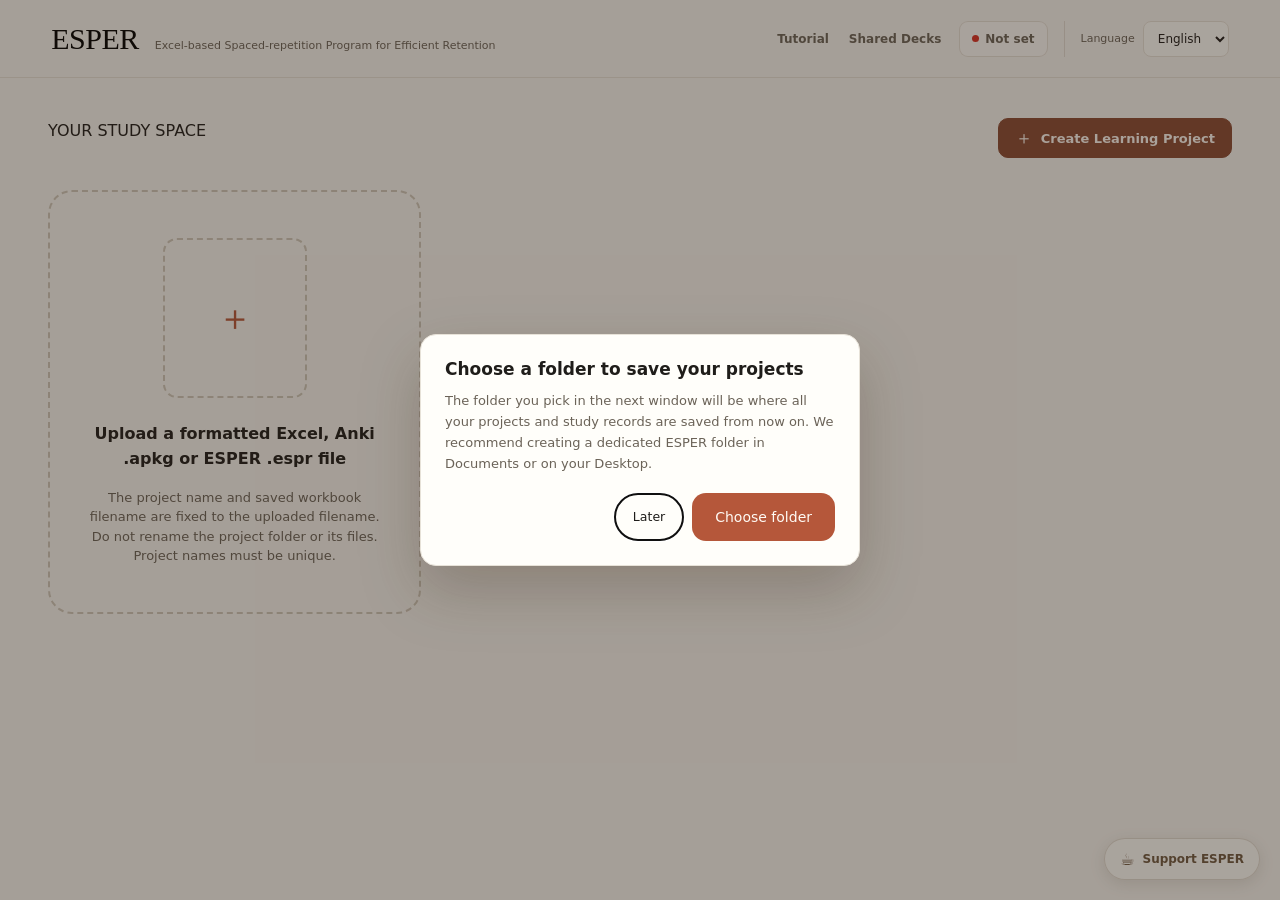
<file: index.html>
<!doctype html>
<html lang="en">
  <head>
    <meta charset="utf-8" />
    <meta http-equiv="Cache-Control" content="no-cache, no-store, must-revalidate" />
    <meta http-equiv="Pragma" content="no-cache" />
    <meta http-equiv="Expires" content="0" />
    <title>ESPER</title>
    <script async src="https://www.googletagmanager.com/gtag/js?id=G-97FBRP5G8P"></script>
    <script>
      window.dataLayer = window.dataLayer || [];
      function gtag() { window.dataLayer.push(arguments); }
      gtag('js', new Date());
      gtag('config', 'G-97FBRP5G8P');
    </script>
    <link rel="stylesheet" href="app.css?v=141" />
    <script>
      if ('serviceWorker' in navigator) {
        const appScope = new URL('./', window.location.href).href;
        navigator.serviceWorker.getRegistrations()
          .then((registrations) => Promise.all(
            registrations
              .filter((registration) => registration.scope === appScope)
              .map((registration) => registration.unregister())
          ))
          .catch((error) => console.warn('Could not unregister ESPER service worker.', error));
      }

      if ('caches' in window) {
        window.caches.keys()
          .then((cacheNames) => Promise.all(
            cacheNames
              .filter((name) => name.startsWith('esper-app-'))
              .map((name) => window.caches.delete(name))
          ))
          .catch((error) => console.warn('Could not clear ESPER app caches.', error));
      }
    </script>
  </head>
  <body>
    <div id="app" class="app-shell"></div>
    <div id="printRoot" class="print-root"></div>
    <script type="module" src="app.js?v=141"></script>
  </body>
</html>
</file>
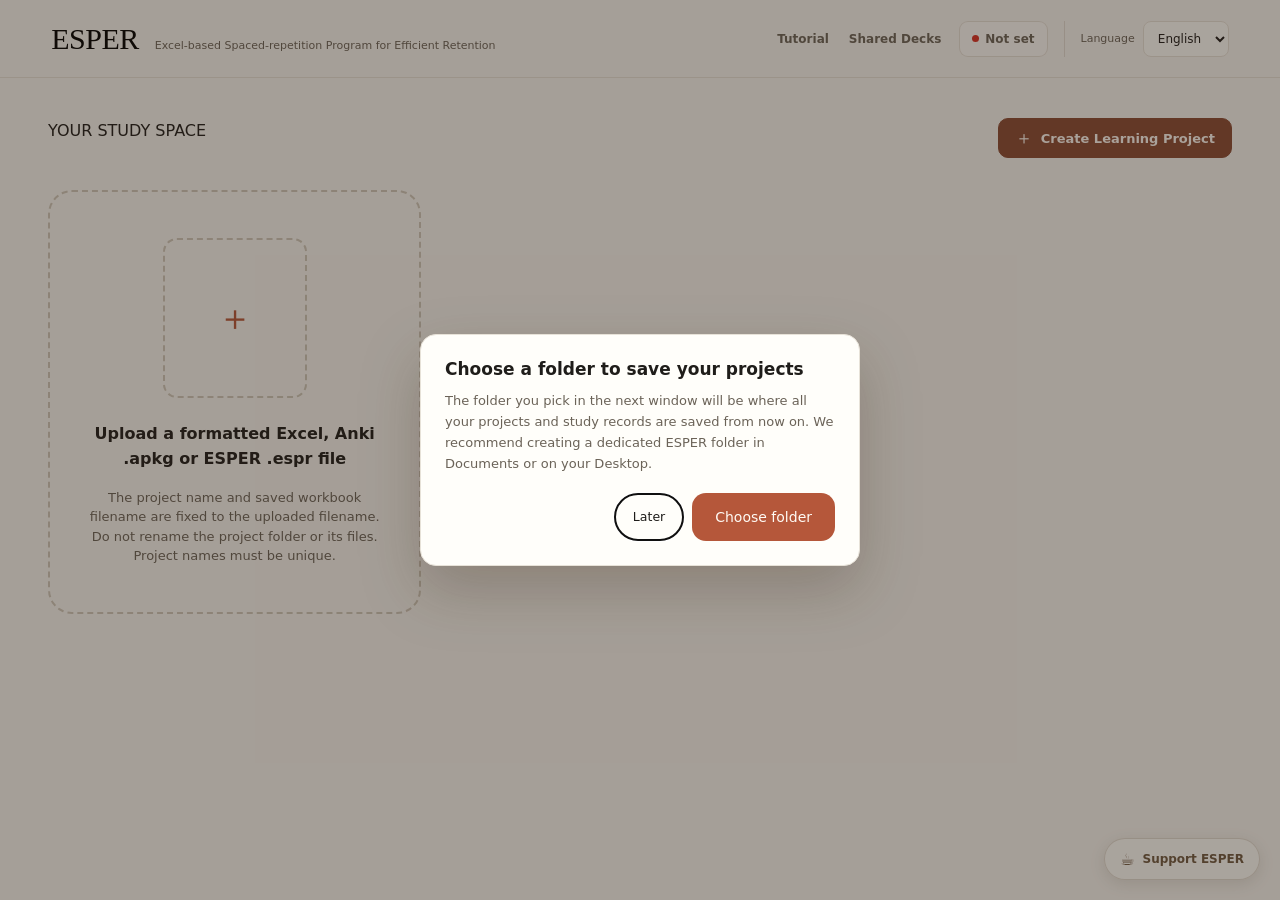
<file: app.html>
<!doctype html>
<html lang="en">
  <head>
    <meta charset="utf-8" />
    <title>ESPER</title>
    <link rel="stylesheet" href="app.css" />
  </head>
  <body>
    <div id="app" class="app-shell"></div>
    <div id="printRoot" class="print-root"></div>
    <script type="module" src="app.js"></script>
  </body>
</html>
</file>
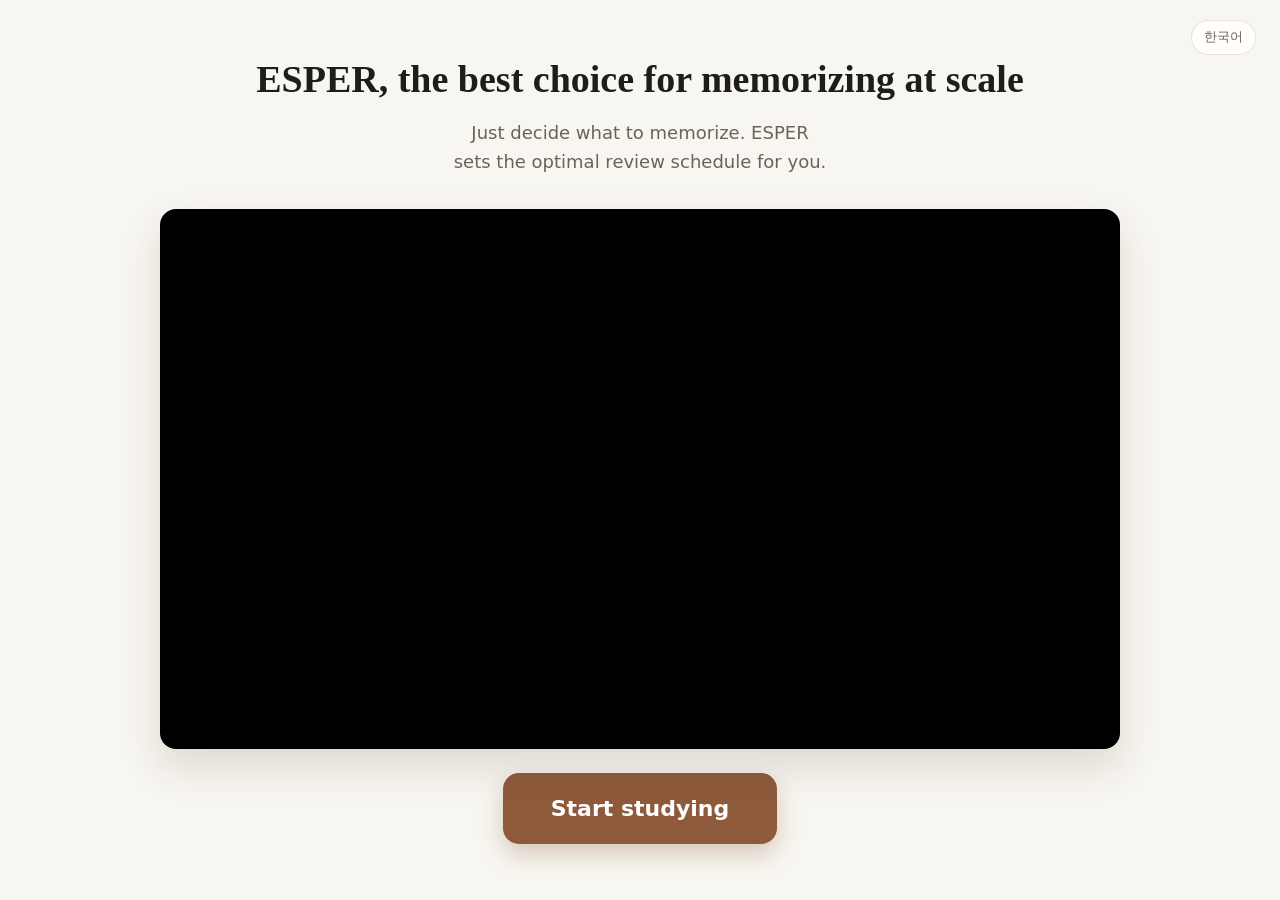
<file: tutorial.html>
<!doctype html>
<html lang="ko">
  <head>
    <meta charset="utf-8" />
    <meta name="viewport" content="width=device-width, initial-scale=1" />
    <title>ESPER 소개</title>
    <link rel="stylesheet" href="landing.css?v=6" />
  </head>
  <body>
    <button type="button" class="lang" data-lang-toggle aria-label="언어">English</button>

    <main>
      <h1 data-i18n="headline">ESPER, 대량 암기를 위한 최고의 선택</h1>
      <p class="intro" data-i18n="intro">무엇을 외울지만 정하세요. 최적의 복습 주기는 ESPER가 알아서 설정해 드립니다.</p>

      <div class="video">
        <iframe
          data-video
          title="ESPER 소개 영상"
          allow="accelerometer; clipboard-write; encrypted-media; gyroscope; picture-in-picture"
          allowfullscreen
        ></iframe>
      </div>

      <a class="start" href="./" data-i18n="start">학습하러 가기</a>
    </main>

    <script>
      const T = {
        en: {
          headline: 'ESPER, the best choice for memorizing at scale',
          intro: 'Just decide what to memorize. ESPER sets the optimal review schedule for you.',
          start: 'Start studying',
          toggle: '한국어',
          videoTitle: 'ESPER introduction video',
        },
        ko: {
          headline: 'ESPER, 대량 암기를 위한 최고의 선택',
          intro: '무엇을 외울지만 정하세요. 최적의 복습 주기는 ESPER가 알아서 설정해 드립니다.',
          start: '학습하러 가기',
          toggle: 'English',
          videoTitle: 'ESPER 소개 영상',
        },
      };
      let lang = localStorage.getItem('esper-landing-lang')
        || (Intl.DateTimeFormat().resolvedOptions().timeZone === 'Asia/Seoul' ? 'ko' : 'en');
      function apply() {
        document.documentElement.lang = lang;
        document.querySelectorAll('[data-i18n]').forEach((el) => { el.textContent = T[lang][el.dataset.i18n]; });
        document.querySelector('[data-lang-toggle]').textContent = T[lang].toggle;
        const src = `https://www.youtube-nocookie.com/embed/OC4Cubn3H78?controls=1&cc_load_policy=1&cc_lang_pref=${lang}&hl=${lang}&playsinline=1&rel=0`;
        const video = document.querySelector('[data-video]');
        if (video.getAttribute('src') !== src) video.setAttribute('src', src);
        video.title = T[lang].videoTitle;
      }
      document.querySelector('[data-lang-toggle]').addEventListener('click', () => {
        lang = lang === 'ko' ? 'en' : 'ko';
        localStorage.setItem('esper-landing-lang', lang);
        apply();
      });
      apply();
    </script>
  </body>
</html>
</file>
<file: app.css>
:root {
  --bg: #f8f6f1;
  --card: #fffefa;
  --ink: #1f1d1a;
  --soft: #6b6358;
  --muted: #81796d;
  --line: #e7e2d8;
  --accent: #f4e7df;
  --primary: #8f3f26;
  --primary-ink: #fffaf4;
  --danger: #b3261e;

  --sheet-line: #eceae4;
  --sheet-muted: #9b9ba5;
  --sheet-num: #b8b8c0;
  --sheet-foot: #c2c2ca;
}

* {
  box-sizing: border-box;
}

html,
body {
  min-height: 100%;
  margin: 0;
  padding: 0;
}

body {
  min-height: 100vh;
  min-height: 100dvh;
  background: var(--bg);
  color: var(--ink);
  font-family: 'Inter', 'Noto Sans KR', 'Apple SD Gothic Neo', 'Malgun Gothic', system-ui, sans-serif;
  -webkit-font-smoothing: antialiased;
}

button {
  font: inherit;
  cursor: pointer;
}

/* ---------------- 화면 UI ---------------- */

.site-head {
  position: sticky;
  top: 0;
  z-index: 20;
  flex: none;
  display: flex;
  align-items: center;
  justify-content: space-between;
  gap: 16px;
  padding: 20px 64px;
  border-bottom: 1px solid var(--line);
  background: rgba(248, 246, 241, 0.94);
  backdrop-filter: blur(10px);
}

.brand {
  display: flex;
  align-items: baseline;
  gap: 16px;
  padding: 0;
  border: 0;
  background: transparent;
  text-align: left;
  color: inherit;
}

.brand:hover .brand-name,
.brand:focus-visible .brand-name {
  color: var(--soft);
}

.brand:focus-visible {
  border-radius: 12px;
  outline: 2px solid var(--primary);
  outline-offset: 5px;
}

.brand-name {
  margin: 0;
  font-family: Georgia, 'Times New Roman', serif;
  font-size: 40px;
  font-weight: 400;
  line-height: 1;
  letter-spacing: -0.5px;
}

.brand-acronym {
  transform: none;
  color: var(--muted);
  font-size: 14px;
  font-weight: 500;
}

.support-widget {
  position: fixed;
  z-index: 50;
  right: 20px;
  bottom: 20px;
}

.support-trigger {
  display: inline-flex;
  min-height: 42px;
  align-items: center;
  gap: 8px;
  padding: 0 15px;
  border: 1px solid rgba(120, 95, 67, 0.22);
  border-radius: 999px;
  background: rgba(255, 254, 250, 0.94);
  box-shadow: 0 4px 16px rgba(47, 39, 27, 0.12);
  color: #6f5940;
  font-size: 12px;
  font-weight: 600;
  transition: transform 0.18s, background 0.18s, box-shadow 0.18s;
}

.support-trigger:hover,
.support-trigger:focus-visible {
  transform: translateY(-2px);
  background: #fff;
  box-shadow: 0 7px 20px rgba(47, 39, 27, 0.16);
}

.support-trigger:focus-visible,
.support-close:focus-visible {
  outline: 2px solid #8f3f26;
  outline-offset: 3px;
}

.support-trigger span:first-child {
  font-size: 16px;
}

.support-dialog {
  width: min(390px, calc(100vw - 32px));
  max-width: none;
  max-height: calc(100dvh - 32px);
  padding: 0;
  overflow: visible;
  border: 0;
  background: transparent;
  color: var(--ink);
}

.support-dialog::backdrop {
  background: rgba(31, 29, 26, 0.36);
  backdrop-filter: blur(3px);
}

.support-dialog-card {
  position: relative;
  display: flex;
  align-items: center;
  flex-direction: column;
  padding: 30px 28px 24px;
  border: 1px solid var(--line);
  border-radius: 22px;
  background: var(--card);
  box-shadow: 0 24px 70px rgba(31, 29, 26, 0.22);
  text-align: center;
}

.support-close {
  position: absolute;
  top: 10px;
  right: 12px;
  display: grid;
  width: 34px;
  height: 34px;
  place-items: center;
  border: 0;
  border-radius: 50%;
  background: transparent;
  color: var(--soft);
  font-size: 25px;
  line-height: 1;
}

.support-close:hover {
  background: var(--accent);
}

.support-eyebrow {
  margin: 2px 0 8px;
  color: #9a7653;
  font-size: 10px;
  font-weight: 700;
  letter-spacing: 0.18em;
}

.support-dialog h2 {
  margin: 0;
  font-family: Georgia, 'Times New Roman', serif;
  font-size: 25px;
  font-weight: 400;
  letter-spacing: -0.025em;
}

.support-qr {
  display: block;
  width: min(170px, 60vw);
  height: auto;
  border-radius: 10px;
  background: #fff;
}

.support-sponsors-link {
  display: inline-block;
  margin: 10px 0 6px;
  padding: 5px 12px;
  border: 1px solid #d9c3b0;
  border-radius: 999px;
  color: #8a4a33;
  font-size: 13px;
  font-weight: 600;
  text-decoration: none;
  transition: background .15s;
}

.support-sponsors-link:hover {
  background: #f4e7df;
}

.shell {
  max-width: 1440px;
  margin: 0 auto;
  padding: 44px 28px 96px;
}

.app-shell.home-page {
  display: flex;
  height: 100vh;
  height: 100dvh;
  flex-direction: column;
  overflow: hidden;
}

.home-screen {
  display: flex;
  min-height: 0;
  flex: 1;
  width: 100%;
  max-width: 1280px;
  flex-direction: column;
  justify-content: space-evenly;
  gap: 0;
  padding: 0 clamp(20px, 4vw, 48px);
  overflow: hidden;
}

.home-page {
  --bg: #f8f6f1;
}

.workspace-screen {
  width: 100%;
  max-width: 1280px;
  padding: 32px clamp(20px, 4vw, 48px) 72px;
}

.workspace-page {
  --bg: #f8f6f1;
  --ink: #1f1d1a;
  --soft: #6b6358;
  --muted: #6b6358;
  --line: #e7e2d8;
  --accent: #f4e7df;
}

body:has(.app-shell.workspace-page) {
  background: #f8f6f1;
}

.workspace-page .site-head {
  padding: 24px 64px;
  border-color: #e7e2d8;
  background: rgba(248, 246, 241, 0.94);
}

.workspace-page .brand {
  align-items: baseline;
  gap: 16px;
}

.workspace-page .brand-name {
  font-family: Georgia, 'Times New Roman', serif;
  font-size: 40px;
  line-height: 1;
  letter-spacing: -0.5px;
}

.workspace-page .brand-acronym {
  transform: none;
  color: #6b6358;
  font-size: 14px;
}

.folder-location-button {
  min-width: 0;
  max-width: 260px;
  overflow: hidden;
  text-overflow: ellipsis;
  white-space: nowrap;
}

.folder-connection-action {
  display: flex;
  min-width: 0;
  flex-direction: column;
  align-items: flex-end;
  gap: 4px;
}

.folder-location-warning {
  max-width: 260px;
  color: #81796d;
  font-size: 10px;
  line-height: 1.35;
  text-align: right;
}

.folder-connection-compact .btn:focus-visible {
  outline: 2px solid #8f3f26;
  outline-offset: 2px;
}

.format-guide-modal {
  position: fixed;
  z-index: 10001;
  inset: 0;
  display: flex;
  align-items: center;
  justify-content: center;
  padding: 24px;
}

.format-guide-modal[hidden] {
  display: none;
}

.format-guide-backdrop {
  position: absolute;
  inset: 0;
  background: rgba(30, 24, 16, 0.5);
}

.format-guide-panel {
  position: relative;
  width: min(960px, 100%);
  max-height: 100%;
  overflow-y: auto;
  border-radius: 18px;
  background: #fffefa;
  box-shadow: 0 20px 60px rgba(30, 24, 16, 0.35);
}

.format-guide-header {
  position: sticky;
  z-index: 1;
  top: 0;
  display: flex;
  align-items: center;
  justify-content: space-between;
  padding: 14px 20px 14px 22px;
  border-bottom: 1px solid #eee8df;
  background: #fffefa;
}

.format-guide-header h2 {
  margin: 0;
  color: #30281f;
  font-size: 17px;
}

.format-guide-close {
  width: 36px;
  height: 36px;
  border: 0;
  border-radius: 10px;
  background: transparent;
  color: #6b6358;
  cursor: pointer;
  font-size: 24px;
  line-height: 1;
}

.format-guide-close:hover {
  background: #f1ece2;
}

.workspace-format-content {
  padding: 0 20px 20px;
}

.workspace-guide-resources {
  display: grid;
  grid-template-columns: minmax(0, 1fr);
  max-width: 560px;
  margin: 24px auto 0;
}

.workspace-guide-resource {
  display: flex;
  min-width: 0;
  flex-direction: column;
  align-items: flex-start;
  padding: 18px;
  border: 1px solid #eee8df;
  border-radius: 14px;
  background: #fff;
}

.workspace-guide-resource[hidden] {
  display: none;
}

.guide-tutorial-deck-link {
  display: inline-flex;
  min-height: 38px;
  align-items: center;
  justify-content: center;
  padding: 8px 13px;
  border: 1px solid #d8c9b6;
  border-radius: 10px;
  background: #fffefa;
  color: #6f452f;
  font: inherit;
  font-size: 12px;
  font-weight: 650;
  cursor: pointer;
  transition: border-color .2s, background .2s;
}

.guide-tutorial-deck-link:hover,
.guide-tutorial-deck-link:focus-visible {
  border-color: #b5573a;
  background: #f8efe4;
}

.guide-create-blank-link {
  display: inline-flex;
  min-height: 38px;
  align-items: center;
  justify-content: center;
  margin-left: auto;
  padding: 8px 13px;
  border: 1px solid #8f5a3c;
  border-radius: 10px;
  background: #8f5a3c;
  color: #fff;
  font: inherit;
  font-size: 12px;
  font-weight: 650;
  cursor: pointer;
  transition: border-color .2s, background .2s;
}

.guide-create-blank-link:hover,
.guide-create-blank-link:focus-visible {
  border-color: #6f452f;
  background: #6f452f;
  color: #fff;
}

.anki-shared-decks-link {
  display: inline-flex;
  min-height: 38px;
  align-items: center;
  justify-content: center;
  gap: 8px;
  padding: 8px 13px;
  border: 1px solid #2f6fc4;
  border-radius: 10px;
  background: #3a82e0;
  color: #fff;
  font: inherit;
  font-size: 12px;
  font-weight: 650;
  text-decoration: none;
  transition: border-color .2s, background .2s, color .2s;
}

.anki-shared-decks-link:hover,
.anki-shared-decks-link:focus-visible {
  border-color: #245aa3;
  background: #2f6fc4;
  color: #fff;
}

.anki-shared-decks-link .anki-star {
  width: 16px;
  height: 16px;
  fill: #fff;
}

.workspace-guide-resource h2 {
  margin: 0;
  color: #30281f;
  font-size: 15px;
}

.workspace-guide-resource p {
  margin: 8px 0 14px;
  color: #6b6358;
  font-size: 12px;
  line-height: 1.6;
}

.guide-chatgpt-link {
  display: inline-flex;
  min-width: 0;
  min-height: 38px;
  align-items: center;
  justify-content: center;
  padding: 8px 12px;
  border: 1px solid #d8c9b6;
  border-radius: 10px;
  background: #fffefa;
  color: #6f452f;
  font: inherit;
  font-size: 12px;
  font-weight: 600;
  text-decoration: none;
  transition: border-color 0.2s, background 0.2s, color 0.2s;
}

.guide-chatgpt-link:hover:not(:disabled),
.guide-chatgpt-link:focus-visible {
  border-color: #b5573a;
  background: #f8efe4;
  color: #8f3f26;
}

.guide-chatgpt-link {
  border-color: #1f6b43;
  background: #1f6b43;
  color: #fff;
  cursor: pointer;
}

.guide-chatgpt-link:hover:not(:disabled),
.guide-chatgpt-link:focus-visible {
  border-color: #155234;
  background: #155234;
  color: #fff;
}

.guide-chatgpt-link:disabled {
  cursor: progress;
  opacity: 0.65;
}

.guide-resource-actions {
  display: flex;
  flex-wrap: wrap;
  gap: 8px;
}

.workspace-format-content .start-guide {
  margin-top: 18px;
}

.workspace-format-content .guide-heading h2 {
  font-size: 18px;
}

.home-screen .guide-heading h2,
.home-screen .upload-section-heading h2 {
  color: #30281f;
  font-family: Georgia, 'Times New Roman', serif;
  font-size: clamp(24px, 2.5vw, 32px);
  font-weight: 400;
  letter-spacing: -0.025em;
}

.home-screen .guide-heading h2 {
  margin: 0;
}

.home-screen .upload-section-heading h2 {
  font-size: clamp(24px, 2.5vw, 30px);
}

.home-screen .spreadsheet-example {
  border-color: #e6dfd2;
  border-radius: 22px;
  background: #fffefa;
  box-shadow: 0 12px 32px rgba(60, 50, 30, 0.06);
}

.home-screen .guide-column-detail {
  border-radius: 14px;
}

.home-screen .home-upload.panel-upload {
  border: 1px dashed #cbbba6;
  border-radius: 22px;
  background:
    radial-gradient(circle at 1px 1px, rgba(143, 63, 38, 0.08) 1px, transparent 0) 0 0 / 18px 18px,
    #fffefa;
  box-shadow: 0 12px 30px rgba(60, 50, 30, 0.06);
}

.home-screen .home-upload.panel-upload:hover,
.home-screen .home-upload.panel-upload.is-over {
  border-color: #b5573a;
  background:
    radial-gradient(circle at 1px 1px, rgba(143, 63, 38, 0.1) 1px, transparent 0) 0 0 / 18px 18px,
    #fffcf8;
}

.home-screen .home-upload .upload-mark {
  background: #f4e7df;
  color: #8f3f26;
}

.home-page .folder-connection {
  margin: 10px 0 18px;
  padding: 10px 14px;
  border: 1px solid #e7e2d8;
  border-radius: 14px;
  background: rgba(255, 254, 250, 0.72);
}

.home-page .folder-connection .btn {
  border-color: #d8c9b6;
  background: #fffefa;
  color: #6f452f;
}

.home-page .folder-connection .btn:hover {
  border-color: #b5573a;
  background: #f8efe4;
}

.workspace-page .btn-primary {
  min-height: 48px;
  padding: 0 22px;
  border-radius: 14px;
  background: #b5573a;
  font-size: 14px;
}

.workspace-page .btn-primary:hover {
  background: #8f3f26;
}

.workspace-page .folder-connection {
  margin: 0 0 24px;
  padding: 12px 16px;
  border: 1px solid #e7e2d8;
  border-radius: 14px;
  background: rgba(255, 254, 250, 0.72);
  font-size: 13px;
}

.study-screen {
    width: min(100% - 40px, 920px);
    min-height: calc(100dvh - 82px);
    margin: 0 auto;
    padding: 28px 0 32px;
  }

  .study-session-info {
    display: flex;
    align-items: baseline;
    gap: 12px;
    color: var(--muted);
    font-size: 13px;
  }

  .study-timer {
    color: var(--ink);
    font-variant-numeric: tabular-nums;
    font-size: 23px;
    font-weight: 700;
  }

  .study-settings-panel {
    display: grid;
    grid-template-columns: 1fr;
    gap: 12px;
    margin-top: 20px;
  }

  .study-setting-card {
    min-width: 0;
    padding: 14px;
    border: 1px solid var(--line);
    border-radius: 14px;
    background: var(--card);
    box-shadow: 0 5px 16px rgba(48, 39, 28, 0.045);
  }

  .study-setting-card h2 {
    margin: 0 0 10px;
    color: var(--ink);
    font-size: 13px;
    font-weight: 700;
  }

  .study-size-group + .study-size-group {
    margin-top: 12px;
    padding-top: 10px;
    border-top: 1px solid var(--line);
  }

  .study-size-group h3 {
    margin: 0;
    color: var(--soft);
    font-size: 12px;
    font-weight: 700;
  }

  .study-hint-setting {
    display: flex;
    align-items: center;
    justify-content: space-between;
    gap: 10px;
    color: var(--soft);
    font-size: 12px;
  }

  .study-hint-setting input[type="checkbox"] {
    flex: none;
    accent-color: var(--primary);
  }

  .study-font-setting {
    display: grid;
    grid-template-columns: 42px minmax(0, 1fr) 42px;
    align-items: center;
    gap: 8px;
    margin-top: 8px;
    color: var(--soft);
    font-size: 12px;
  }

  .study-font-setting input[type="range"] {
    width: 100%;
    min-width: 0;
    accent-color: var(--primary);
  }

  .study-font-setting output {
    color: var(--ink);
    font-variant-numeric: tabular-nums;
    text-align: right;
  }

  .study-font-setting-note {
    margin: 8px 0 0;
    color: var(--muted);
    font-size: 11px;
    line-height: 1.45;
  }

  .study-shortcuts {
    display: grid;
    gap: 8px;
  }

  .study-shortcuts summary {
    color: var(--ink);
    font-size: 13px;
    font-weight: 700;
    cursor: pointer;
    list-style: none;
  }

  .study-shortcuts summary::-webkit-details-marker {
    display: none;
  }

  .study-shortcuts summary::after {
    content: '+';
    float: right;
    color: var(--primary);
    font-size: 17px;
    line-height: 1;
  }

  .study-shortcuts[open] summary::after {
    content: '−';
  }

  .study-shortcuts[open] summary {
    margin-bottom: 5px;
  }

  .study-shortcut-row {
    display: flex;
    align-items: center;
    justify-content: space-between;
    gap: 12px;
    color: var(--soft);
    font-size: 12px;
  }

  .study-shortcut-key {
    min-width: 76px;
    padding: 6px 9px;
    border: 1px solid var(--line);
    border-radius: 8px;
    background: #faf8f3;
    color: var(--ink);
    font-size: 12px;
    font-weight: 700;
  }

  .study-shortcut-key.is-capturing {
    border-color: var(--primary);
    background: var(--accent);
  }

  .study-settings-error,
  .study-error {
    color: var(--danger);
    font-size: 12px;
  }

  .study-settings-error {
    margin: 5px 0;
  }

  .study-reset-shortcuts {
    justify-self: start;
    margin-top: 4px;
    padding: 5px 0;
    border: 0;
    background: transparent;
    color: var(--primary);
    font-size: 12px;
    font-weight: 600;
  }

  .study-error {
    margin: 14px 0 0;
  }

  .study-error[hidden] {
    display: none;
  }

  .study-stage {
    display: grid;
    min-height: min(60vh, 570px);
    place-items: center;
    margin-top: 24px;
  }

  .study-card {
    position: relative;
    display: grid;
    grid-template-rows: minmax(0, 1fr);
    width: min(100%, 720px);
    min-height: min(56vh, 500px);
    place-items: stretch;
    overflow: hidden;
    border: 1px solid #e6ddd1;
    border-radius: 28px;
    background:
      radial-gradient(ellipse at 50% 20%, rgba(255,255,255,.92), transparent 58%),
      linear-gradient(145deg, #fffefa, #f8f2e9);
    box-shadow: 0 20px 55px rgba(65, 48, 31, 0.13), inset 0 1px 0 rgba(255,255,255,.85);
    cursor: pointer;
    transition: transform 160ms ease, box-shadow 160ms ease;
  }

  .study-card:hover {
    transform: translateY(-2px);
    box-shadow: 0 25px 60px rgba(65, 48, 31, 0.16), inset 0 1px 0 rgba(255,255,255,.85);
  }

  .study-card:focus-visible {
    outline: 3px solid rgba(143, 63, 38, .45);
    outline-offset: 4px;
  }

  .study-card-face {
    display: flex;
    min-height: 0;
    height: 100%;
    box-sizing: border-box;
    flex-direction: column;
    align-items: center;
    justify-content: safe center;
    padding: 72px 56px 54px;
    overflow-x: hidden;
    overflow-y: auto;
    overscroll-behavior: contain;
    scrollbar-gutter: stable;
    text-align: center;
  }

  .study-card-front {
    gap: 18px;
  }

  .study-speak,
  .study-edit-text-button {
    position: absolute;
    top: 20px;
    width: 42px;
    height: 42px;
    border: 1px solid var(--line);
    border-radius: 50%;
    background: rgba(255,255,255,.8);
    font-size: 17px;
  }

  .study-speak { right: 20px; }

  .study-edit-text-button {
    left: 20px;
    display: grid;
    place-items: center;
    background: rgba(255,255,255,.8);
    color: var(--ink);
    cursor: pointer;
  }

  .study-edit-text-button:hover:not(:disabled) {
    background: #fff;
  }

  .study-edit-text-button:disabled {
    cursor: not-allowed;
    opacity: .55;
  }

  .study-edit-text-button svg {
    width: 19px;
    height: 19px;
  }

  .study-speak svg {
    width: 19px;
    height: 19px;
    vertical-align: middle;
  }

  .study-key,
  .study-value {
    flex: 0 0 auto;
    max-width: 100%;
    margin: 0;
    overflow-wrap: anywhere;
    white-space: pre-line;
  }

  .study-key {
    color: #33271f;
    font-family: Georgia, 'Times New Roman', serif;
    font-size: clamp(38px, 7vw, 72px);
    font-weight: 600;
    letter-spacing: -1.5px;
  }

  .study-value {
    color: #33271f;
    font-size: clamp(26px, 4vw, 43px);
    font-weight: 750;
    line-height: 1.45;
  }

  .study-card.is-editing {
    cursor: default;
  }

  .study-card.is-editing:hover {
    transform: none;
  }

  .study-inline-edit {
    display: grid;
    width: min(100%, 760px);
    max-height: 100%;
    align-content: center;
    gap: 14px;
    margin: auto;
  }

  .study-inline-edit-field {
    display: grid;
    min-width: 0;
    gap: 6px;
    text-align: left;
  }

  .study-inline-edit-label {
    display: grid;
    gap: 6px;
  }

  .study-inline-edit-label > span {
    color: #756a5d;
    font-size: 12px;
    font-weight: 700;
  }

  .study-inline-edit-label textarea {
    width: 100%;
    min-height: 96px;
    box-sizing: border-box;
    resize: vertical;
    padding: 12px 14px;
    border: 1px solid #d8cfc2;
    border-radius: 14px;
    background: rgba(255,255,255,.86);
    color: #33271f;
    font: inherit;
    font-size: clamp(22px, 4vw, 36px);
    line-height: 1.45;
    text-align: center;
  }

  .study-inline-edit-field.is-hint textarea {
    min-height: 72px;
    font-size: clamp(16px, 2.4vw, 23px);
  }

  .study-inline-edit-images {
    display: flex;
    max-height: 120px;
    flex-wrap: wrap;
    justify-content: center;
    gap: 8px;
    overflow: auto;
  }

  .study-inline-edit-image {
    position: relative;
    display: grid;
    min-width: 40px;
    min-height: 40px;
    place-items: center;
    border: 1px solid #d8cfc2;
    border-radius: 8px;
    background: rgba(255,255,255,.86);
  }

  .study-card .study-inline-edit-image .cell-img {
    max-width: 140px;
    max-height: 100px;
    margin: 0;
  }

  .study-inline-edit-image-delete {
    position: absolute;
    top: 2px;
    right: 2px;
    width: 24px;
    height: 24px;
    border: 1px solid rgba(80, 48, 36, .2);
    border-radius: 50%;
    background: #fffefa;
    color: #9c3d2c;
    font: inherit;
    font-size: 18px;
    line-height: 1;
    cursor: pointer;
  }

  .study-inline-edit-image-delete:disabled,
  .study-inline-edit-image-add:disabled {
    cursor: not-allowed;
    opacity: .55;
  }

  .study-inline-edit-image-add {
    justify-self: center;
  }

  .study-inline-edit-actions {
    display: flex;
    justify-content: center;
    gap: 10px;
  }

  .study-hint {
    flex: 0 0 auto;
    max-width: 640px;
    margin: 8px 0 0;
    color: #60584d;
    font-size: clamp(18px, 2.6vw, 26px);
    line-height: 1.75;
    white-space: pre-line;
  }

  .study-hint-toggle,
  .study-reveal-extra {
    padding: 8px 13px;
    border: 1px solid #e2d6c9;
    border-radius: 999px;
    background: rgba(255,255,255,.72);
    color: var(--soft);
    font-size: 12px;
    font-weight: 600;
  }

  .study-hint-toggle {
    position: absolute;
    bottom: 22px;
    left: 50%;
    transform: translateX(-50%);
  }

  .study-back-extras {
    flex: 0 0 auto;
    display: grid;
    justify-items: center;
    gap: 8px;
    margin-top: 12px;
  }

  .study-card-actions {
    display: flex;
    justify-content: center;
    gap: 12px;
    margin-top: 2px;
  }

  .study-card-actions .btn {
    min-width: 150px;
    justify-content: center;
  }

  .study-rating-button {
    display: grid;
    gap: 5px;
    padding: 10px 12px;
    text-align: center;
  }

  .study-rating-button small {
    color: var(--muted);
    font-size: 10px;
    font-weight: 500;
    line-height: 1.3;
  }

  .study-rating-again {
    border-color: #b96c57;
  }

  .study-rating-hard {
    border-color: #c09b50;
  }

  .study-rating-good {
    border-color: #668d76;
  }

  .study-rating-easy {
    border-color: #6289a3;
  }

  .study-rating-prompt {
    color: var(--muted);
    font-size: 13px;
  }

  

  .study-key-hint {
    margin: 18px 0 0;
    color: #958b7e;
    font-size: 11px;
    line-height: 1.8;
    text-align: center;
  }

  .study-empty {
    display: grid;
    justify-items: center;
    gap: 8px;
    color: var(--soft);
    text-align: center;
  }

  .study-empty p {
    margin: 0;
  }

  .study-ready {
    display: grid;
    justify-items: center;
    gap: 12px;
    text-align: center;
  }

  .study-ready-eyebrow {
    margin: 0;
    color: #a45b40;
    font-size: 11px;
    font-weight: 750;
    letter-spacing: 0.16em;
  }

  .study-ready h1 {
    margin: 0;
    color: #33271f;
    font-family: Georgia, 'Times New Roman', serif;
    font-size: clamp(28px, 5vw, 42px);
    font-weight: 500;
    letter-spacing: -0.5px;
  }

  .study-ready > p:not(.study-ready-eyebrow) {
    margin: 0;
    color: var(--muted);
    font-size: 14px;
  }

  .study-start-button {
    min-width: 190px;
    margin-top: 12px;
    padding: 14px 36px;
    border: 1px solid #8f3f26;
    border-radius: 999px;
    background: linear-gradient(135deg, #a94e30, #78341f);
    box-shadow: 0 3px 0 #682b1b, 0 10px 24px rgba(120, 52, 31, 0.22);
    color: #fffaf4;
    font-size: 15px;
    font-weight: 750;
    letter-spacing: 0.04em;
    transition: transform 0.15s, box-shadow 0.15s, background 0.15s;
  }

  .study-start-button:hover {
    transform: translateY(-2px);
    background: linear-gradient(135deg, #b95b39, #873c24);
    box-shadow: 0 5px 0 #682b1b, 0 13px 28px rgba(120, 52, 31, 0.26);
  }

  .study-start-button:focus-visible {
    outline: 3px solid rgba(169, 78, 48, 0.3);
    outline-offset: 4px;
  }

@media (max-width: 640px) {
  .study-screen {
    width: min(100% - 28px, 920px);
    padding-top: 18px;
  }

    .study-settings-panel {
      grid-template-columns: 1fr;
      gap: 10px;
    }

    .study-stage {
      min-height: min(58vh, 500px);
      margin-top: 14px;
    }

    .study-card {
      height: min(54vh, 440px);
      min-height: 0;
      border-radius: 22px;
    }

      .study-card-face {
        padding: 68px 22px 40px;
    }

    .study-card-actions .btn {
      min-width: 0;
      flex: 1;
      padding: 12px 10px;
      font-size: 13px;
  }
}

.app-shell.study-page {
  display: flex;
  height: 100vh;
  height: 100dvh;
  flex-direction: column;
  overflow: hidden;
}

.study-screen.study-workspace {
  display: grid;
  grid-template-columns: minmax(250px, 300px) minmax(0, 1fr);
  align-items: stretch;
  gap: 12px;
  width: 100%;
  min-height: 0;
  flex: 1;
  margin: 0;
  padding: 24px;
}

.study-screen.study-sidebar-collapsed {
  grid-template-columns: 56px minmax(0, 1fr);
}

.study-sidebar {
  display: flex;
  min-width: 0;
  min-height: 0;
  flex-direction: column;
  overflow: hidden;
  padding: 20px;
  border: 1px solid #e7e2d8;
  border-radius: 22px;
  background: linear-gradient(155deg, #fffefa 0%, #f6f0e7 100%);
  box-shadow: 0 12px 32px rgba(60, 50, 30, 0.07);
}

.study-sidebar-collapse,
.study-sidebar-reopen {
  display: inline-flex;
  flex: none;
  align-items: center;
  justify-content: center;
  width: 36px;
  height: 36px;
  padding: 7px;
  border: 1px solid #e2d6c5;
  border-radius: 11px;
  background: linear-gradient(145deg, #fffefa 0%, #f4e9dc 100%);
  color: #6f452f;
  cursor: pointer;
  transition: background 0.15s, border-color 0.15s;
}

.study-sidebar-collapse:hover,
.study-sidebar-reopen:hover {
  border-color: #c8a98b;
  background: #f4e7df;
}

.study-sidebar-collapse svg,
.study-sidebar-reopen svg {
  display: block;
  width: 20px;
  height: 20px;
}

.study-sidebar-reopen {
  align-self: start;
  width: 48px;
  height: 48px;
  padding: 10px;
  border-radius: 15px;
  box-shadow: 0 4px 12px rgba(47, 39, 27, 0.1);
}

.study-sidebar-reopen[hidden] {
  display: none;
}

.study-sidebar-collapsed .study-sidebar {
  display: none;
}

.study-sidebar-content {
  min-height: 0;
  flex: 1;
  overflow-y: auto;
}

.study-settings-panel {
  grid-template-columns: 1fr;
  gap: 12px;
  max-width: none;
  margin: 14px 0 0;
}

.study-content {
  display: flex;
  min-width: 0;
  min-height: 0;
  flex-direction: column;
  overflow-y: auto;
  padding: 0 8px;
}

.study-topline {
  display: flex;
  flex: none;
  align-items: center;
  gap: 16px;
  padding: 4px 0;
}

.study-session-info {
  display: flex;
  align-items: center;
  flex-wrap: wrap;
  gap: 10px 12px;
  min-width: 0;
}

.study-session-info .study-end-session-button {
  min-height: 34px;
  padding: 7px 12px;
  border: 1px solid #75241f;
  border-radius: 9px;
  background: linear-gradient(135deg, #a53d35, #742721);
  box-shadow: 0 2px 0 #5e1e1a, 0 6px 16px rgba(80, 20, 18, .24);
  color: #fff8f4;
  font-size: 12px;
  font-weight: 700;
}

.study-session-info .study-end-session-button:hover:not(:disabled) {
  border-color: #68201b;
  background: linear-gradient(135deg, #b34a41, #87302a);
}

.study-session-info .study-end-session-button:disabled {
  cursor: wait;
  opacity: .65;
}

.study-stage {
  flex: 1;
  margin-top: 16px;
}

.study-card {
  width: min(100%, 760px);
  height: min(56vh, 500px);
  min-height: 0;
  grid-template-rows: minmax(0, 1fr);
}

.study-card-face {
  min-height: 0;
  height: 100%;
  box-sizing: border-box;
  justify-content: safe center;
  overscroll-behavior: contain;
  overflow-y: auto;
}

@media (max-width: 640px) {
  .study-card {
    height: min(54vh, 440px);
  }
}

.study-error[hidden] {
  display: none;
}

@media (max-width: 960px) {
  .app-shell.study-page {
    height: auto;
    min-height: 100dvh;
    overflow: visible;
  }

  .study-screen.study-workspace {
    grid-template-columns: minmax(0, 1fr);
    min-height: 0;
    flex: none;
    padding: 16px;
  }

  .study-screen.study-sidebar-collapsed {
    grid-template-columns: 56px minmax(0, 1fr);
  }

  .study-sidebar {
    min-height: 0;
    overflow: visible;
  }

  .study-sidebar-content {
    overflow: visible;
  }

  .study-sidebar-collapsed .study-sidebar-reopen {
    grid-column: 1;
    grid-row: 1;
  }

  .study-sidebar-collapsed .study-content {
    grid-column: 2;
    grid-row: 1;
  }

  .study-content {
    min-height: 65vh;
    overflow: visible;
  }

  .study-stage {
    min-height: min(58vh, 500px);
  }
}

.workspace-page .folder-connection:not(.folder-connection-compact) .btn {
  min-height: 40px;
  padding: 8px 14px;
  border-color: #d8c9b6;
  background: #fffefa;
  color: #6f452f;
  font-size: 12px;
}

.workspace-page .folder-connection:not(.folder-connection-compact) .btn:hover {
  border-color: #b5573a;
  background: #f8efe4;
}

.folder-connection {
  display: flex;
  align-items: center;
  justify-content: space-between;
  gap: 16px;
  margin: 0 0 24px;
  padding: 0;
  border: 0;
  background: transparent;
  color: #6b6358;
  font-size: 11px;
}

.project-list {
  display: grid;
  grid-template-columns: repeat(auto-fill, minmax(288px, 1fr));
  gap: 32px;
  margin-top: 0;
}

.project-card {
  position: relative;
  display: flex;
  min-width: 0;
  flex-direction: column;
  padding: 24px 22px 20px;
  overflow: hidden;
  border: 1px solid #e7e2d8;
  border-radius: 24px;
  background: #fff;
  box-shadow: 0 8px 24px rgba(60, 50, 30, 0.05);
  transition: border-color 0.25s, box-shadow 0.25s;
}

.project-card[data-project-card] {
  cursor: grab;
}

.project-card[data-project-card]:active {
  cursor: grabbing;
}

.project-menu {
  position: absolute;
  z-index: 2;
  top: 12px;
  left: 12px;
}

.project-menu-toggle {
  display: grid;
  width: 36px;
  height: 36px;
  place-items: center;
  border: 1px solid #e7e2d8;
  border-radius: 10px;
  background: #fff;
  color: #6b6358;
  cursor: pointer;
  font-size: 20px;
  font-weight: 700;
  line-height: 1;
}

.project-menu-toggle:hover,
.project-menu-toggle[aria-expanded="true"] {
  background: #f6f2ea;
}

.project-menu-toggle:focus-visible {
  outline: 2px solid #b5573a;
  outline-offset: 2px;
}

.project-menu-list {
  position: absolute;
  top: 42px;
  left: 0;
  display: flex;
  min-width: 170px;
  flex-direction: column;
  padding: 6px;
  border: 1px solid #e7e2d8;
  border-radius: 12px;
  background: #fff;
  box-shadow: 0 8px 24px rgba(60, 50, 30, 0.15);
}

.project-menu-list[hidden] {
  display: none;
}

.project-menu-item {
  padding: 9px 12px;
  border: 0;
  border-radius: 8px;
  background: transparent;
  color: #2b2620;
  cursor: pointer;
  font-size: 13px;
  font-weight: 600;
  text-align: left;
  white-space: nowrap;
}

.project-menu-item:hover:not(:disabled),
.project-menu-item:focus-visible {
  background: #f6f2ea;
}

.project-menu-item.is-danger {
  color: #b3261e;
}

.project-menu-item.is-danger:hover:not(:disabled),
.project-menu-item.is-danger:focus-visible {
  background: #fbeceb;
}

.project-menu-item:disabled {
  cursor: progress;
  opacity: 0.6;
}

.project-card.is-dragging {
  opacity: 0.45;
}

.project-card.is-drop-before {
  box-shadow: inset 0 4px #b5573a, 0 8px 24px rgba(60, 50, 30, 0.05);
}

.project-card.is-drop-after {
  box-shadow: inset 0 -4px #b5573a, 0 8px 24px rgba(60, 50, 30, 0.05);
}

.project-open {
  display: block;
  width: 100%;
  padding: 0;
  border: 0;
  background: transparent;
  color: inherit;
  text-align: left;
}

.project-open:focus-visible {
  border-radius: 14px;
  outline: 2px solid var(--c);
  outline-offset: -4px;
}

.project-card:has(.project-open:hover),
.project-card:has(.project-open:focus-visible) {
  border-color: var(--c);
  box-shadow: 0 24px 48px rgba(60, 50, 30, 0.15);
}

.cartridge-stage {
  position: relative;
  display: block;
  width: 208px;
  height: 250px;
  margin: 0 auto;
}

.cartridge {
  position: absolute;
  z-index: 1;
  bottom: 14px;
  left: 12px;
  width: 184px;
  height: 222px;
  transform: translateY(-16px) rotate(-1.5deg);
  transform-origin: 50% 90%;
  transition: transform 0.3s cubic-bezier(0.3, 1.4, 0.5, 1);
}

.project-card:has(.project-open:hover) .cartridge,
.project-card:has(.project-open:focus-visible) .cartridge {
  transform: translateY(0) rotate(0);
}

.cartridge-shell {
  position: absolute;
  top: 0;
  right: 0;
  left: 0;
  display: block;
  height: 206px;
  background: linear-gradient(160deg, rgba(255, 255, 255, 0.18), rgba(0, 0, 0, 0.18)), var(--c);
  clip-path: polygon(16px 0, calc(100% - 16px) 0, 100% 16px, 100% 100%, 0 100%, 0 16px);
  box-shadow: inset 0 -12px 20px rgba(0, 0, 0, 0.18);
}

.cartridge-ridge {
  position: absolute;
  top: 12px;
  right: 28px;
  left: 28px;
  height: 14px;
  border-radius: 3px;
  background: repeating-linear-gradient(90deg, rgba(0, 0, 0, 0.28) 0 3px, transparent 3px 8px);
}

.cartridge-label {
  position: absolute;
  top: 40px;
  right: 14px;
  bottom: 18px;
  left: 14px;
  display: flex;
  overflow: hidden;
  flex-direction: column;
  border-radius: 6px;
  background: #f4efe4;
}

.cartridge-label-head {
  display: flex;
  align-items: center;
  justify-content: space-between;
  padding: 6px 10px;
  background: #1f6b43;
  color: #fff;
  font-size: 11px;
  letter-spacing: 1.5px;
}

.cartridge-label-head b {
  font-weight: 600;
  letter-spacing: 0.5px;
}

.cartridge-title {
  display: -webkit-box;
  flex: 1;
  padding: 12px 10px 0;
  overflow: hidden;
  background: repeating-linear-gradient(0deg, transparent 0 21px, rgba(31, 107, 67, 0.12) 21px 22px);
  color: #1f1d1a;
  font-size: 16px;
  font-weight: 700;
  line-height: 1.3;
  letter-spacing: -0.3px;
  -webkit-box-orient: vertical;
  -webkit-line-clamp: 3;
  overflow-wrap: anywhere;
}

.cartridge-label-foot {
  display: flex;
  justify-content: space-between;
  padding: 8px 10px;
  border-top: 2px solid var(--c);
  color: #5f584e;
  font-size: 10px;
  font-weight: 600;
  letter-spacing: 1px;
}

.cartridge-pins {
  position: absolute;
  top: 206px;
  right: 17px;
  left: 17px;
  display: block;
  height: 16px;
  border-radius: 0 0 3px 3px;
  background: repeating-linear-gradient(90deg, #d9b35a 0 5px, #7a5e20 5px 7px);
  opacity: 1;
  transition: opacity 0.2s;
}

.project-card:has(.project-open:hover) .cartridge-pins,
.project-card:has(.project-open:focus-visible) .cartridge-pins {
  opacity: 0;
}

.console-lip {
  position: absolute;
  right: 0;
  bottom: 0;
  left: 0;
  display: block;
  height: 26px;
  border-radius: 10px;
  background: #2a2723;
  box-shadow: inset 0 3px 6px rgba(0, 0, 0, 0.5);
}

.project-info {
  display: flex;
  min-width: 0;
  flex-direction: column;
  gap: 8px;
  margin-top: 22px;
  color: #1f1d1a;
  text-align: left;
}

.project-name {
  display: -webkit-box;
  overflow: hidden;
  font-size: 18px;
  font-weight: 700;
  letter-spacing: -0.2px;
  -webkit-box-orient: vertical;
  -webkit-line-clamp: 2;
}

.project-meta {
  color: #6b6358;
  font-size: 13px;
}

.project-review-count {
  color: #b5573a;
  font-size: 12px;
  font-weight: 600;
  line-height: 1.3;
}

.project-review-count[data-review-count="error"] {
  color: #a4261d;
}

.project-review-count[hidden] {
  display: none;
}

.project-exam-readiness {
  display: grid;
  gap: 7px;
  margin-top: 16px;
  padding-top: 12px;
  border-top: 1px solid #eee9e0;
  color: #6b6358;
  font-size: 12px;
}

.project-exam-readiness-head {
  display: flex;
  align-items: baseline;
  justify-content: space-between;
  gap: 8px;
}

.project-exam-readiness-head strong {
  color: #2b2620;
  font-size: 16px;
  font-variant-numeric: tabular-nums;
}

.project-exam-meter {
  display: flex;
  height: 7px;
  overflow: hidden;
  border-radius: 999px;
  background: #e3e3e3;
}

.project-exam-reviewed,
.project-exam-new {
  height: 100%;
  flex: 0 0 auto;
  transition: width .3s ease;
}

.project-exam-reviewed {
  position: relative;
  min-width: 0;
  background: #eee9e0;
}

.project-exam-new {
  background: #c9c9c9;
}

.project-exam-reviewed span {
  position: absolute;
  inset: 0 auto 0 0;
  display: block;
  width: 0;
  border-radius: inherit;
  background: #4a5b88;
  transition: width .3s ease;
}

.project-exam-readiness[data-recall-level="high"] .project-exam-meter span { background: #2f9e62; }
.project-exam-readiness[data-recall-level="mid"] .project-exam-meter span { background: #e08a1e; }
.project-exam-readiness[data-recall-level="low"] .project-exam-meter span { background: #d1493f; }

.cartridge-slot {
  display: flex;
  min-height: 424px;
  flex-direction: column;
  align-items: center;
  justify-content: center;
  gap: 16px;
  padding: 32px;
  border: 2px dashed #cfc8ba;
  border-radius: 24px;
  background: transparent;
  color: #1f1d1a;
  transition: border-color 0.2s, border-style 0.2s, background 0.2s;
}

.cartridge-slot:hover,
.cartridge-slot:focus-visible,
.cartridge-slot.is-dragover {
  border-color: #b5573a;
  border-style: solid;
  background: #fffcfa;
  outline: none;
}

.cartridge-slot-ghost {
  display: flex;
  width: 144px;
  height: 160px;
  align-items: center;
  justify-content: center;
  margin-bottom: 8px;
  border: 2px dashed #cfc8ba;
  border-radius: 14px;
  color: #b5573a;
  font-size: 36px;
  font-weight: 300;
}

.cartridge-slot strong {
  max-width: 460px;
  font-size: 16px;
  line-height: 1.55;
}

.cartridge-slot > span:last-child {
  max-width: 460px;
  color: #6b6358;
  font-size: 13px;
  line-height: 1.5;
  text-align: center;
}

.workspace-screen .notice,
.workspace-screen .error {
  margin-right: 0;
  margin-left: 0;
}

.home-upload-section {
  width: 100%;
  max-width: 960px;
  flex: none;
  margin: 0 auto;
}

.upload-section-heading h2 {
  margin: 0;
  font-size: clamp(23px, 2.2vw, 28px);
  letter-spacing: -0.02em;
}

.upload-section-heading {
  margin-bottom: 12px;
}

.upload-section-heading p {
  margin: 7px 0 0;
  color: var(--muted);
  font-size: 13px;
  line-height: 1.6;
}

.home-upload.panel-upload {
  flex-direction: column;
  justify-content: center;
  gap: 12px;
  min-height: 176px;
  margin: 0;
  padding: 26px;
  border-radius: 18px;
  background: var(--card);
  box-shadow: 0 10px 32px rgba(23, 23, 28, 0.07);
}

.home-upload .upload-copy {
  width: 100%;
  flex: none;
  text-align: center;
}

.home-upload .upload-mark {
  width: 52px;
  height: 52px;
  border-radius: 16px;
  font-size: 23px;
}

.home-upload .upload-title {
  font-size: 17px;
}

.home-upload .upload-sub {
  margin-top: 6px;
  font-size: 12px;
}

.home-upload .btn {
  margin-left: 0;
  padding: 11px 20px;
  font-size: 13px;
}

.home-upload-section .notice,
.home-upload-section .error {
  max-width: none;
  margin: 12px 0 0;
}

.home-screen .spreadsheet-example {
  margin-top: 12px;
}

.home-screen .example-visual {
  min-height: 0;
  flex: none;
  aspect-ratio: 5 / 1;
}

.home-screen .spreadsheet-example figcaption {
  flex: none;
}

.a4-view-screen {
  display: grid;
  grid-template-columns: minmax(240px, var(--study-panel-width, 290px)) 12px minmax(250px, 1fr);
  align-items: stretch;
  gap: 8px;
  width: 100%;
  min-height: 0;
  flex: 1;
  padding-top: 24px;
  padding-bottom: 24px;
}

.a4-view-page {
  --bg: #f8f6f1;
  --card: #fffefa;
  --ink: #1f1d1a;
  --soft: #6b6358;
  --muted: #81796d;
  --line: #e7e2d8;
  --accent: #f4e7df;
  --primary: #8f3f26;
  --primary-ink: #fffaf4;
}

.a4-view-page .site-head {
  border-color: #e7e2d8;
}

.a4-view-screen .a4-view-panel {
  border-color: #e7e2d8;
  border-radius: 22px;
  background: #f1ece3;
  box-shadow: 0 12px 32px rgba(60, 50, 30, 0.07);
}

.a4-view-screen .a4-settings-reopen,
.a4-view-screen .a4-settings-collapse {
  border-color: #e2d6c5;
  background: linear-gradient(145deg, #fffefa 0%, #f4e9dc 100%);
  color: #6f452f;
}

.a4-view-screen .a4-settings-reopen:hover,
.a4-view-screen .a4-settings-collapse:hover {
  border-color: #c8a98b;
  background: #f4e7df;
}

.a4-view-screen.settings-collapsed {
  grid-template-columns: 56px minmax(0, 1fr);
}

.a4-settings-reopen,
.a4-settings-collapse {
  display: inline-flex;
  align-items: center;
  justify-content: center;
  flex: none;
  width: 36px;
  height: 36px;
  padding: 8px;
  border: 1px solid var(--line);
  border-radius: 11px;
  background: var(--card);
  color: var(--ink);
  cursor: pointer;
  transition: background 0.15s, border-color 0.15s;
}

.a4-settings-reopen:hover,
.a4-settings-collapse:hover {
  border-color: #e4d8c7;
  background: var(--accent);
}

.a4-settings-reopen svg,
.a4-settings-collapse svg {
  display: block;
  width: 20px;
  height: 20px;
}

.a4-settings-reopen {
  align-self: start;
  width: 48px;
  height: 48px;
  padding: 10px;
  border-color: #e8dfd1;
  border-radius: 15px;
  background: linear-gradient(145deg, #fff 0%, #f6efe5 100%);
  box-shadow: 0 4px 12px rgba(47, 39, 27, 0.1), inset 0 1px 0 rgba(255, 255, 255, 0.9);
  color: #504333;
}

.a4-settings-reopen:hover {
  transform: translateY(-1px);
  border-color: #d9c8ae;
  background: linear-gradient(145deg, #fff 0%, #f1e5d4 100%);
  box-shadow: 0 7px 16px rgba(47, 39, 27, 0.14), inset 0 1px 0 rgba(255, 255, 255, 0.9);
}

.a4-settings-reopen:active {
  transform: translateY(0);
  box-shadow: 0 2px 6px rgba(47, 39, 27, 0.1), inset 0 1px 2px rgba(67, 52, 32, 0.08);
}

.a4-settings-reopen:focus-visible {
  outline: 2px solid var(--primary);
  outline-offset: 3px;
}

.a4-settings-reopen[hidden] {
  display: none;
}

.a4-settings-reopen svg {
  width: 28px;
  height: 28px;
}

.a4-view-screen.settings-collapsed .a4-settings,
.a4-view-screen.settings-collapsed .a4-resize-handle {
  display: none;
}

.a4-view-screen.settings-collapsed .a4-view-panel {
  grid-column: 2;
}

.app-shell.a4-view-page {
  display: flex;
  height: 100vh;
  height: 100dvh;
  flex-direction: column;
  overflow: hidden;
}

.a4-view-panel {
  display: flex;
  width: 100%;
  min-height: 0;
  height: 100%;
  flex-direction: column;
  margin: 0;
  overflow: hidden;
}

.a4-settings {
  display: flex;
  height: 100%;
  flex-direction: column;
  align-self: stretch;
  min-width: 0;
  min-height: 0;
  max-height: calc(100dvh - 120px);
  margin: 0;
  padding: 22px;
  overflow: hidden;
}

.a4-settings-collapse {
  width: 30px;
  height: 30px;
  padding: 5px;
  border-color: transparent;
  background: transparent;
}

.a4-settings-collapse svg {
  width: 18px;
  height: 18px;
}

.a4-settings-content {
  display: flex;
  flex-direction: column;
  min-height: 0;
  flex: 1;
  max-height: calc(100dvh - 190px);
  padding: 0;
  overflow-y: auto;
}

.a4-settings-content .search {
  margin-top: 8px;
}

.a4-settings-content .a4-settings-control {
  width: 100%;
  justify-content: center;
  margin-top: 0;
  padding: 10px 12px;
  border-radius: 12px;
  text-align: center;
  border-color: #e4d9c8;
  background: rgba(255, 254, 250, 0.82);
}

.a4-settings-content .a4-settings-control:hover:not(:disabled) {
  border-color: #c8a98b;
  background: #f8efe4;
}

.a4-settings-content .btn-shuffle.a4-settings-control {
  border-color: #584638;
  background: linear-gradient(#584638, #34291f);
  box-shadow: 0 2px 0 #261d17, 0 8px 18px rgba(60, 45, 30, 0.22), inset 0 1px 0 rgba(255, 255, 255, 0.16);
  color: #f5e8d6;
}

.a4-settings-content .btn-shuffle.a4-settings-control:hover:not(:disabled) {
  border-color: #d8b991;
  background: linear-gradient(#6d5742, #433326);
}

.a4-settings-content .a4-values-toggle {
  margin-top: 0;
}

.a4-hint-start-control {
  display: flex;
  flex-direction: column;
  gap: 4px;
}

.a4-hint-start-label {
  color: var(--muted);
  font-size: 10px;
  font-weight: 600;
}

.a4-hint-start-options {
  display: grid;
  grid-template-columns: repeat(2, minmax(0, 1fr));
  gap: 2px;
  padding: 2px;
  border: 1px solid #e4d9c8;
  border-radius: 9px;
  background: #f3eee6;
}

.a4-hint-start-option {
  min-width: 0;
  min-height: 26px;
  padding: 4px 3px;
  border: 0;
  border-radius: 6px;
  background: transparent;
  color: var(--soft);
  font: inherit;
  font-size: 10px;
  cursor: pointer;
}

.a4-hint-start-option[aria-pressed="true"] {
  background: #fffefa;
  color: var(--ink);
  font-weight: 700;
  box-shadow: 0 1px 3px rgba(60, 45, 30, 0.14);
}

.a4-hint-start-option:focus-visible {
  outline: 2px solid #8d8d99;
  outline-offset: 1px;
}

.a4-settings-content .a4-settings-group {
  display: flex;
  flex-direction: column;
  gap: 8px;
  margin-top: 18px;
  padding-top: 14px;
  border-top: 1px solid #e7e2d8;
}

.a4-settings-group h2 {
  margin: 0 0 2px;
  color: #786b5d;
  font-size: 10px;
  font-weight: 750;
  letter-spacing: 0.08em;
  text-transform: uppercase;
}

.a4-priority-status {
  margin: 0;
  color: var(--muted);
  font-size: 11px;
  line-height: 1.45;
}

.a4-priority-status:not([hidden]) {
  padding: 8px 10px;
  border-radius: 9px;
  background: #f5eee5;
}

.a4-resize-handle {
  min-height: 120px;
}

.a4-output-actions {
  display: flex;
  flex-direction: column;
  gap: 2px;
  margin-top: auto;
  padding-top: 18px;
  border-top: 1px solid #e7e2d8;
}

.a4-output-actions .a4-settings-control {
  margin-top: 8px;
}

.a4-notice {
  margin: 12px 0 0;
  font-size: 11px;
}

.a4-sheet [data-study-edit] {
  cursor: text;
  white-space: pre-wrap;
  overflow-wrap: anywhere;
}

.a4-sheet [data-study-edit]:hover {
  outline: 0.3mm dashed #b8b8c2;
  outline-offset: 0.7mm;
}

.study-tooltip {
  position: fixed;
  z-index: 1001;
  transform: translateX(-50%);
  padding: 5px 8px;
  border-radius: 6px;
  background: var(--ink);
  box-shadow: 0 3px 9px rgba(23, 23, 28, 0.16);
  color: #fff;
  font-size: 11px;
  line-height: 1.3;
  pointer-events: none;
  white-space: nowrap;
}

.a4-sheet .study-key-trigger {
  display: block;
  width: 100%;
  margin: 0;
  padding: 0;
  border: 0;
  border-radius: 1mm;
  background: transparent;
  color: inherit;
  font: inherit;
  text-align: left;
  transition: background 0.12s, color 0.12s, box-shadow 0.12s;
}

.a4-sheet .study-key-trigger:focus-visible,
.a4-sheet .study-value-toggle:focus-visible {
  border-radius: 1mm;
  outline: 0.45mm solid #8d8d99;
  outline-offset: 0.5mm;
}

.a4-sheet .col-key {
  width: 26mm;
  padding-top: 0.4mm;
}

.a4-sheet .sheet-column {
  display: flex;
  flex-direction: column;
}

.a4-sheet .study-sheet-row {
  flex: 1 0 auto;
}

.a4-sheet .a4-edit-number {
  display: block;
  flex: none;
  width: 8mm;
  margin: 0;
  padding: 0;
  border: 0;
  background: transparent;
  color: var(--sheet-num);
  font: inherit;
  font-size: 7.9pt;
  line-height: 1.3;
  text-align: left;
  cursor: pointer;
}

.a4-sheet .a4-edit-number:hover {
  color: var(--primary);
  text-decoration: underline;
  text-underline-offset: 0.6mm;
}

.a4-sheet .a4-edit-number:focus-visible {
  border-radius: 0.7mm;
  outline: 0.45mm solid #8d8d99;
  outline-offset: 0.5mm;
}

.a4-sheet .sheet-rows.has-a4-row-edit {
  align-items: start;
  overflow: auto;
}

.a4-sheet .study-row-editing {
  display: grid;
  grid-template-columns: 8mm minmax(0, 1fr);
  align-items: start;
  flex: none;
  column-gap: 1mm;
  padding-bottom: 1.5mm;
}

.a4-row-edit-panel {
  display: grid;
  min-width: 0;
  grid-template-columns: repeat(3, minmax(0, 1fr));
  gap: 1mm;
  padding: 1mm 0;
}

.a4-row-edit-field {
  display: flex;
  min-width: 0;
  flex-direction: column;
  gap: 0.7mm;
  color: var(--sheet-muted);
  font-size: 7pt;
  font-weight: 600;
}

.a4-row-edit-label {
  display: flex;
  align-items: center;
  justify-content: space-between;
  min-height: 5mm;
}

.a4-row-edit-image-button {
  display: inline-grid;
  width: 5mm;
  height: 5mm;
  flex: none;
  place-items: center;
  padding: 0.8mm;
  border: 0.25mm solid #d6ccbb;
  border-radius: 1mm;
  background: #fffefa;
  color: #6f5744;
  cursor: pointer;
}

.a4-row-edit-image-button:hover {
  border-color: #bda68b;
  background: #f4e7df;
}

.a4-row-edit-image-button:focus-visible {
  outline: 0.45mm solid #8d8d99;
  outline-offset: 0.3mm;
}

.a4-row-edit-image-button svg {
  display: block;
  width: 3mm;
  height: 3mm;
}

.a4-row-edit-field textarea,
.a4-row-edit-readonly {
  box-sizing: border-box;
  width: 100%;
  min-height: 10mm;
  margin: 0;
  padding: 1mm;
  border: 0.25mm solid #d6ccbb;
  border-radius: 1mm;
  background: #fffefa;
  color: #24211d;
  font: inherit;
  font-size: 8pt;
  font-weight: 400;
  line-height: 1.3;
  white-space: pre-wrap;
  overflow-wrap: anywhere;
}

.a4-row-edit-field textarea {
  resize: vertical;
}

.a4-row-edit-images {
  display: flex;
  flex-wrap: wrap;
  gap: 1mm;
  padding: 0.5mm 0;
}

.a4-row-edit-images .cell-img {
  max-width: 100%;
  max-height: 14mm;
  object-fit: contain;
}

.a4-row-edit-field textarea:focus-visible {
  outline: 0.45mm solid #8d8d99;
  outline-offset: 0.3mm;
}

.a4-row-edit-note,
.a4-row-edit-error {
  grid-column: 1 / -1;
  margin: 0;
  font-size: 7pt;
  line-height: 1.3;
}

.a4-row-edit-error {
  color: #a12622;
}

.a4-row-edit-actions {
  display: flex;
  grid-column: 1 / -1;
  justify-content: flex-end;
  gap: 1.5mm;
}

.a4-row-edit-actions .btn {
  min-height: 7mm;
  padding: 1mm 3mm;
  font-size: 7.5pt;
}

.a4-sheet .study-sheet-row.study-hint-visible {
  display: grid;
  grid-template-columns: 8mm 26mm minmax(0, 1fr);
}

.a4-sheet .study-hint-content {
  grid-column: 2 / -1;
  min-width: 0;
}

.a4-sheet.a4-last-page .sheet-rows {
  flex: 0 0 auto;
}

.a4-sheet.a4-last-page .sheet-column {
  align-self: start;
}

.a4-sheet.a4-last-page .study-sheet-row,
.a4-print-sheet.a4-last-page .sheet-row {
  flex-grow: 0 !important;
}

.a4-sheet .study-value-toggle {
  width: 100%;
  margin: 0;
  padding: 0;
  border: 0;
  background: transparent;
  color: inherit;
  font: inherit;
  text-align: left;
  border-radius: 1mm;
  transition: background 0.12s, color 0.12s, box-shadow 0.12s;
}

.a4-sheet .study-value-toggle:hover,
.a4-sheet .study-key-trigger:hover {
  background: rgba(244, 236, 223, 0.62);
  box-shadow: 0 0 0 0.7mm rgba(244, 236, 223, 0.62);
  color: var(--ink);
}

.a4-sheet .study-value-toggle {
  display: block;
}

.a4-sheet .col-value {
  line-height: 1.15;
}

.a4-sheet .study-value-toggle:not(.is-revealed) .study-value-text {
  visibility: hidden;
}

.a4-sheet button.study-hint-content {
  display: none;
  width: 100%;
  margin: 0;
  padding-top: 0.4mm;
  border: 0;
  border-radius: 1mm;
  background: transparent;
  color: var(--sheet-muted);
  font: inherit;
  font-size: 7.25pt;
  font-weight: 400;
  line-height: 1.1;
  text-align: left;
  overflow-wrap: break-word;
  word-break: normal;
  white-space: pre-line;
  cursor: pointer;
  transition: background 0.12s, color 0.12s;
}

.a4-sheet button.study-hint-content:hover {
  background: rgba(244, 236, 223, 0.62);
  color: var(--ink);
}

.a4-sheet button.study-hint-content:focus-visible {
  outline: 0.45mm solid #8d8d99;
  outline-offset: 0.5mm;
}

.a4-sheet .study-sheet-row.study-hint-visible button.study-hint-content {
  display: block;
}

.a4-print-sheet .col-key {
  width: 26mm;
}

.a4-print-sheet .sheet-column {
  display: flex;
  flex-direction: column;
}

.a4-print-sheet .sheet-row {
  flex: 1 0 auto;
}

.a4-print-sheet .col-value {
  line-height: 1.15;
}

.a4-print-sheet .study-print-value-hidden {
  visibility: hidden;
}

.a4-print-sheet .sheet-hint {
  padding: 0.4mm 0 0.4mm;
  white-space: pre-wrap;
}

.a4-sheet .study-value-toggle:focus-visible {
  outline-offset: 0;
}

.resize-handle {
  align-self: stretch;
  min-height: 120px;
  border-radius: 999px;
  background: transparent;
  cursor: col-resize;
  touch-action: none;
}

.resize-handle::before {
  display: block;
  width: 2px;
  height: 100%;
  margin: 0 auto;
  border-radius: 999px;
  background: var(--line);
  content: '';
}

.resize-handle:hover,
.resize-handle:focus-visible {
  background: var(--accent);
  outline: none;
}

.resize-handle:hover::before,
.resize-handle:focus-visible::before {
  background: var(--primary);
}

.eyebrow {
  display: flex;
  align-items: center;
  gap: 8px;
  margin: 0;
  font-size: 10.5px;
  font-weight: 600;
  letter-spacing: 0.24em;
  text-transform: uppercase;
  color: var(--muted);
}

.dot {
  display: flex;
  align-items: center;
  justify-content: center;
  width: 20px;
  height: 20px;
  border-radius: 999px;
  background: var(--primary);
  color: var(--primary-ink);
  font-size: 10px;
  letter-spacing: 0;
}

.panel-upload {
  display: flex;
  align-items: center;
  gap: 12px;
  margin: 14px 0 0;
  padding: 12px;
  border: 1px dashed var(--line);
  border-radius: 14px;
  background: rgba(255, 255, 255, 0.65);
  transition: border-color 0.2s, background 0.2s;
}

.upload-dropzone {
  cursor: pointer;
  border: 2px dashed #c9c5bb;
  background:
    radial-gradient(circle at 1px 1px, rgba(35, 35, 58, 0.07) 1px, transparent 0) 0 0 / 18px 18px,
    rgba(255, 255, 255, 0.72);
}

.upload-dropzone:focus-visible {
  outline: 3px solid rgba(35, 35, 58, 0.22);
  outline-offset: 3px;
}

.panel-upload:hover,
.panel-upload.is-over {
  border-color: rgba(35, 35, 58, 0.35);
  background: #fff;
}

.upload-dropzone .upload-mark {
  width: 56px;
  height: 56px;
  border-radius: 17px;
  background: var(--accent);
  color: var(--primary);
}

.upload-dropzone .upload-mark svg {
  width: 28px;
  height: 28px;
}

.upload-dropzone .upload-title {
  font-size: 16px;
}

.upload-dropzone .upload-sub {
  font-size: 12px;
}

.upload-dropzone.is-busy {
  cursor: progress;
}

.upload-mark {
  display: flex;
  align-items: center;
  justify-content: center;
  width: 38px;
  height: 38px;
  flex: none;
  border-radius: 12px;
  background: var(--primary);
  color: var(--primary-ink);
  font-size: 18px;
}

.upload-copy {
  min-width: 0;
  flex: 1;
}

.upload-title {
  margin: 0;
  font-size: 13px;
  font-weight: 600;
  letter-spacing: -0.01em;
}

.upload-sub {
  margin: 4px 0 0;
  font-size: 10px;
  color: var(--muted);
}

.panel-upload .btn {
  flex: none;
  padding: 8px 12px;
  font-size: 11px;
}

.start-guide {
  display: flex;
  min-height: 0;
  flex: none;
  flex-direction: column;
  max-width: 960px;
  width: 100%;
  margin: 0 auto;
}

.guide-heading {
  text-align: center;
}

.guide-heading .eyebrow {
  justify-content: center;
}

.guide-heading h2 {
  margin: 0;
  font-size: clamp(23px, 2.2vw, 28px);
  letter-spacing: -0.02em;
}

.start-guide > .guide-heading {
  flex: none;
}

.guide-column-detail {
  display: flex;
  width: 100%;
  max-width: 760px;
  height: 88px;
  margin: 10px auto 0;
  padding: 7px 16px;
  align-items: center;
  justify-content: center;
  border: 1px solid transparent;
  border-radius: 12px;
  text-align: center;
  white-space: normal;
  overflow-wrap: anywhere;
  overflow: hidden;
  transition: background 0.18s, border-color 0.18s;
}

.guide-column-detail .guide-default-message {
  margin: 0;
  color: var(--muted);
  font-size: 13px;
  line-height: 1.5;
}

.guide-column-selected {
  width: 100%;
}

.guide-column-selected[hidden] {
  display: none;
}

.guide-column-detail strong {
  display: block;
  font-size: 14px;
  font-weight: 600;
  color: var(--ink);
}

.guide-column-detail p {
  max-height: 36px;
  margin: 4px 0 0;
  font-size: 12px;
  line-height: 1.5;
  color: var(--muted);
  white-space: pre-line;
  overflow-wrap: anywhere;
  overflow-y: auto;
}

.spreadsheet-example {
  display: flex;
  min-height: 0;
  flex: none;
  flex-direction: column;
  margin: 20px 0 0;
  padding: 12px;
  border: 1px solid var(--line);
  border-radius: 18px;
  background: var(--card);
  box-shadow: 0 8px 26px rgba(23, 23, 28, 0.045);
}

.example-visual {
  position: relative;
  height: auto;
  aspect-ratio: auto;
}

.format-examples {
  display: grid;
  grid-template-columns: minmax(0, 1fr);
  gap: 10px;
}

.format-example-card {
  min-width: 0;
  overflow: hidden;
  border: 1px solid #e8dfd3;
  border-radius: 12px;
  background: #fffefa;
}

.format-example-card[hidden] {
  display: none;
}

.format-example-card h3 {
  margin: 0;
  padding: 12px 14px;
  background: #f7f1e8;
  color: #6f4a35;
  font-family: Georgia, 'Times New Roman', serif;
  font-size: 16px;
  font-weight: 500;
}

.format-example-table {
  width: 100%;
  table-layout: fixed;
  border-collapse: collapse;
  text-align: left;
}

.format-example-table th,
.format-example-table td {
  width: 25%;
  padding: 10px 9px;
  border: 1px solid #eee8df;
  font-size: 12px;
  line-height: 1.5;
  overflow-wrap: anywhere;
  vertical-align: top;
}

.format-example-table th {
  background: #faf7f2;
  color: #6b6358;
  font-weight: 700;
}

.format-example-table th span {
  display: block;
  margin-bottom: 3px;
  color: #a28b72;
  font-size: 10px;
}

.format-example-table td {
  white-space: pre-line;
}

.format-example-note {
  grid-column: 1 / -1;
  margin: 0;
  padding: 4px 4px 0;
  color: #806b50;
  font-size: 12px;
  text-align: center;
}

.example-visual img {
  display: block;
  width: 100%;
  height: 100%;
  object-fit: contain;
  border-radius: 8px;
}

.guide-column-detail .guide-column-title {
  display: flex;
  align-items: center;
  justify-content: center;
  gap: 6px;
}

.guide-column-separator {
  display: inline-block;
  color: var(--muted);
  font-weight: 400;
  margin: 0;
}

.guide-column-separator[hidden] {
  display: none;
}

.guide-column-required {
  display: inline-flex;
  align-items: center;
  padding: 2px 7px;
  border-radius: 999px;
  background: #f0eee9;
  color: #77736c;
  font-size: 10px;
  font-weight: 600;
  line-height: 1.5;
}

.guide-column-required.is-required {
  background: #f8e7c9;
  color: #8a5615;
}

.spreadsheet-example figcaption {
  margin-top: 9px;
  font-size: 11px;
  line-height: 1.5;
  text-align: center;
  color: var(--muted);
}

.notice {
  max-width: 680px;
  margin: 16px auto 0;
  padding: 12px 16px;
  border: 1px solid rgba(124, 92, 35, 0.25);
  border-radius: 12px;
  background: #fbf6e9;
  font-size: 13px;
  color: #7c5c23;
}

.error {
  max-width: 680px;
  margin: 16px auto 0;
  padding: 12px 16px;
  border: 1px solid rgba(179, 38, 30, 0.3);
  border-radius: 12px;
  background: rgba(179, 38, 30, 0.05);
  font-size: 13px;
  color: var(--danger);
}

.panel {
  padding: 22px;
  border: 1px solid var(--line);
  border-radius: 18px;
  background: var(--card);
}

.a4-view-screen .a4-settings {
  border-color: #e7e2d8;
  border-radius: 22px;
  background: linear-gradient(155deg, #fffefa 0%, #f6f0e7 100%);
  box-shadow: 0 12px 32px rgba(60, 50, 30, 0.07);
}

.btn {
  display: inline-flex;
  align-items: center;
  gap: 6px;
  padding: 10px 18px;
  border: 1px solid var(--line);
  border-radius: 999px;
  background: var(--card);
  font-size: 12.5px;
  font-weight: 500;
  color: var(--ink);
  transition: background 0.15s, opacity 0.15s;
}

.btn:hover {
  background: var(--accent);
}

.a4-settings-content button.a4-settings-control[aria-pressed="true"] {
  border-color: #c78b6d;
  background-color: #f4e7df;
  color: #7c3823;
  box-shadow: inset 0 1px 2px rgba(103, 59, 35, 0.08);
}

.btn-primary {
  border-color: transparent;
  background: var(--primary);
  color: var(--primary-ink);
}

.btn-primary:hover {
  background: #2f2f4d;
}

.a4-settings-content .a4-print-button {
  border-color: #8f3f26;
  background: #b5573a;
  color: #fff;
}

.a4-settings-content .a4-print-button:hover {
  border-color: #8f3f26;
  background: #963f27;
}

.a4-settings-content .a4-print-button:focus-visible {
  outline: 2px solid #b5573a;
  outline-offset: 2px;
}

.btn-shuffle {
  position: relative;
  isolation: isolate;
  gap: 9px;
  justify-self: center;
  margin-top: 8px;
  padding: 15px 28px;
  border: 1px solid #584638;
  background: linear-gradient(#584638, #34291f);
  box-shadow: 0 2px 0 #261d17, 0 8px 18px rgba(60, 45, 30, 0.22), inset 0 1px 0 rgba(255, 255, 255, 0.16);
  font-size: 14px;
  font-weight: 700;
  letter-spacing: 0.02em;
  color: #f5e8d6;
  transition: transform 0.12s ease, box-shadow 0.12s ease, color 0.4s, border-color 0.4s, background 0.4s, opacity 0.15s;
}

.btn-shuffle.is-shuffling {
  animation: shuffle-button-light 0.48s cubic-bezier(0.4, 0, 0.2, 1);
}

@keyframes shuffle-button-light {
  0%, 100% {
    color: #f5e8d6;
    border-color: #584638;
    text-shadow: none;
    background: linear-gradient(#584638, #34291f);
    box-shadow: 0 2px 0 #261d17, 0 8px 18px rgba(60, 45, 30, 0.22), inset 0 1px 0 rgba(255, 255, 255, 0.16);
  }
  16% {
    color: #fff8ed;
    border-color: #d8b991;
    text-shadow: 0 0 0.35em rgba(255, 232, 200, 0.52);
    background: linear-gradient(#514638, #30271f);
    box-shadow: 0 0 0 1px rgba(216, 185, 145, 0.58), 0 0 16px rgba(219, 177, 123, 0.48), inset 0 1px 0 rgba(255, 246, 231, 0.3);
  }
}

.btn-shuffle svg {
  width: 19px;
  height: 19px;
}

.btn-shuffle:hover:not(:disabled) {
  transform: translateY(-1px);
  border-color: #d8b991;
  background: linear-gradient(#6d5742, #433326);
  box-shadow: 0 3px 0 #261d17, 0 10px 20px rgba(60, 45, 30, 0.28), inset 0 1px 0 rgba(255, 255, 255, 0.2);
}

.btn-shuffle:active:not(:disabled) {
  transform: translateY(2px);
  box-shadow: 0 0 0 #000, 0 3px 8px rgba(0, 0, 0, 0.4), inset 0 1px 0 rgba(255, 255, 255, 0.07);
}

.btn-shuffle:focus-visible {
  outline: 2px solid #d8b991;
  outline-offset: 4px;
}

.btn:disabled {
  opacity: 0.4;
  cursor: not-allowed;
}

.search {
  width: 100%;
  margin-top: 18px;
  padding: 10px 12px;
  border: 1px solid var(--line);
  border-radius: 12px;
  background: var(--card);
  font-size: 13.5px;
  color: var(--ink);
  outline: none;
}

.search:focus {
  border-color: rgba(143, 63, 38, 0.55);
  box-shadow: 0 0 0 3px rgba(181, 87, 58, 0.1);
}

.preview-box {
  display: flex;
  flex-direction: column;
  align-items: center;
  flex: 1;
  min-height: 0;
  gap: 20px;
  margin: 22px 0 10px;
  padding: 8px 4px 12px;
  overflow-y: auto;
}

.frame {
  position: relative;
  flex: 0 0 auto;
  overflow: hidden;
  border-radius: 0;
  outline: 1px solid #d6ccbb;
  box-shadow: 0 10px 24px -10px rgba(60, 45, 30, 0.36);
}

.frame .sheet {
  position: absolute;
  top: 0;
  left: 0;
}

.empty-box {
  display: flex;
  align-items: center;
  justify-content: center;
  height: 240px;
  border: 1px dashed var(--line);
  border-radius: 16px;
  font-size: 13px;
  color: var(--muted);
}

/* ---------------- A4 시트 (화면 + 인쇄 공통) ---------------- */

.sheet {
  display: flex;
  flex-direction: column;
  width: 210mm;
  height: 297mm;
  padding: 9.5mm 13.75mm 6.35mm;
  background: #fff;
  color: #17171c;
  font-family: 'Inter', 'Noto Sans KR', 'Apple SD Gothic Neo', 'Malgun Gothic', system-ui, sans-serif;
  overflow: hidden;
  -webkit-print-color-adjust: exact;
  print-color-adjust: exact;
}

.sheet-head {
  display: flex;
  align-items: flex-end;
  justify-content: space-between;
  padding-bottom: 2.65mm;
  border-bottom: 0.4mm solid #17171c;
}

.sheet-title {
  font-family: Georgia, 'Times New Roman', serif;
  font-size: 18pt;
  line-height: 1.15;
  font-weight: 600;
  letter-spacing: -0.01em;
}

.sheet-meta {
  margin-top: 1.3mm;
  font-size: 8.25pt;
  line-height: 1.2;
  letter-spacing: 0.02em;
  color: var(--sheet-muted);
}

.sheet-section-label {
  margin-top: 1mm;
  color: #8f3f26;
  font-size: 7.5pt;
  font-weight: 700;
  letter-spacing: 0.02em;
}

.sheet-pageno {
  font-family: Georgia, 'Times New Roman', serif;
  font-size: 9.75pt;
  line-height: 1.2;
  color: var(--sheet-muted);
}

.sheet-cols {
  display: grid;
  grid-template-columns: repeat(2, minmax(0, 1fr));
  column-gap: 4mm;
  padding: 2.9mm 0 1.6mm;
  border-bottom: 0.26mm solid var(--sheet-line);
  font-size: 7.5pt;
  line-height: 1.2;
  letter-spacing: 0.16em;
  text-transform: uppercase;
  color: var(--sheet-muted);
}

.sheet-column-head {
  display: flex;
  min-width: 0;
}

.sheet-column-head .col-key,
.sheet-column-head .col-value {
  font-size: 7.5pt;
  font-weight: 500;
  letter-spacing: 0.02em;
  text-transform: none;
}

.sheet-rows {
  display: grid;
  grid-template-columns: repeat(2, minmax(0, 1fr));
  column-gap: 4mm;
  flex: 1;
  overflow: hidden;
}

.sheet-column {
  min-width: 0;
}

.sheet-row {
  display: flex;
  align-items: flex-start;
  flex: none;
  min-height: 8.2mm;
  box-sizing: border-box;
  padding-top: 0.75mm;
  border-bottom: 0.26mm solid var(--sheet-line);
}

.col-no {
  flex: none;
  width: 8mm;
  font-size: 7.9pt;
  line-height: 1.3;
  color: var(--sheet-num);
  font-variant-numeric: tabular-nums;
}

.col-key {
  flex: none;
  width: 30mm;
  padding-right: 1.5mm;
  box-sizing: border-box;
  font-size: 9.75pt;
  line-height: 1.3;
  font-weight: 600;
  white-space: normal;
  overflow-wrap: anywhere;
}

.sheet-main-key,
.sheet-main-value {
  display: block;
}

.sheet-main-value {
  white-space: pre-line;
}

.sheet-hint {
  display: block;
  padding-top: 0.5mm;
  font-size: 7.25pt;
  line-height: 1.35;
  font-weight: 400;
  color: var(--sheet-muted);
  white-space: pre-line;
  overflow-wrap: anywhere;
}

.col-value {
  display: block;
  flex: 1;
  min-width: 0;
  font-size: 9.75pt;
  line-height: 1.55;
  color: #4a4a55;
  white-space: normal;
  overflow-wrap: anywhere;
}

.sheet-foot {
  display: flex;
  justify-content: space-between;
  padding-top: 1.85mm;
  border-top: 0.26mm solid var(--sheet-line);
  font-size: 7.5pt;
  line-height: 1.2;
  letter-spacing: 0.04em;
  color: var(--sheet-foot);
}

/* ---------------- 인쇄 / PDF ---------------- */

.print-root {
  display: none;
}

@page {
  size: A4;
  margin: 0;
}

@media print {
  html,
  body {
    background: transparent;
  }

  .support-widget {
    display: none !important;
  }

  .app-shell {
    display: none !important;
  }

  .print-root {
    display: block;
    --sheet-line: #eaeaea;
    --sheet-muted: #999;
    --sheet-num: #b8b8b8;
    --sheet-foot: #c2c2c2;
    -webkit-print-color-adjust: exact;
    print-color-adjust: exact;
  }

  .study-tooltip {
    display: none !important;
  }

  .print-root .sheet {
    position: static;
    box-shadow: none;
    background: #fff;
    -webkit-print-color-adjust: exact;
    print-color-adjust: exact;
    break-after: page;
    page-break-after: always;
  }

  .print-root .sheet-section-label {
    color: #555;
  }

  .print-root .sheet:last-child {
    break-after: auto;
    page-break-after: auto;
  }
}

@media (max-width: 1100px) {
  .home-page .site-head,
  .workspace-page .site-head {
    flex-wrap: wrap;
  }
}

@media (max-width: 960px) {
  .home-page .site-head,
  .workspace-page .site-head {
    flex-wrap: wrap;
  }

  .workspace-page .site-head {
    padding: 16px 24px;
  }

  .workspace-screen {
    padding: 28px 24px 64px;
  }

  .app-shell.a4-view-page {
    height: auto;
    min-height: 100dvh;
    overflow: visible;
  }

  .shell.a4-view-screen {
    grid-template-columns: minmax(0, 1fr);
    min-height: 0;
    flex: none;
    padding: 16px;
  }

  .shell.a4-view-screen.settings-collapsed {
    grid-template-columns: 56px minmax(0, 1fr);
  }

  .a4-view-screen.settings-collapsed .a4-settings-reopen {
    grid-column: 1;
    grid-row: 1;
  }

  .a4-view-screen.settings-collapsed .a4-view-panel {
    grid-column: 2;
    grid-row: 1;
  }

  .a4-settings {
    width: 100%;
    min-height: 0;
    overflow: visible;
  }

  .a4-settings-content {
    max-height: none;
    overflow: visible;
  }

  .a4-view-panel {
    min-height: 0;
    height: auto;
    overflow: visible;
  }

  .preview-box {
    flex: none;
    min-height: auto;
    overflow: visible;
  }

  .resize-handle {
    display: none;
  }

  .shell {
    padding: 24px 16px 64px;
  }

  .home-screen {
    padding: 0 16px;
  }

  .site-head {
    padding: 16px 24px;
  }

  .home-screen .guide-heading h2 {
    font-size: 21px;
  }

  .home-screen .start-guide {
    min-height: 0;
  }

  .home-screen .spreadsheet-example {
    min-height: 0;
  }

  .home-screen .example-visual {
    min-height: 0;
  }

  .home-screen .guide-column-detail {
    height: 88px;
    padding: 8px 10px;
  }

  .home-screen .guide-column-detail strong {
    font-size: 12px;
  }

  .home-screen .guide-column-detail p {
    font-size: 10px;
  }

  .home-screen .spreadsheet-example figcaption {
    font-size: 10px;
  }
}

@media (max-width: 600px) {
  .home-screen {
    padding-right: 12px;
    padding-left: 12px;
  }

  .home-page .site-head,
  .workspace-page .site-head {
    flex-wrap: wrap;
    gap: 10px;
    padding: 12px 16px;
  }

  .folder-location-button,
  .folder-location-warning {
    max-width: 160px;
  }

  .project-card {
    align-items: stretch;
    flex-direction: column;
  }

  .workspace-screen {
    padding: 28px 20px 64px;
  }

  .support-widget {
    right: 12px;
    bottom: 12px;
  }

  .support-trigger {
    min-height: 40px;
    padding: 0 13px;
    font-size: 11px;
  }

  .workspace-guide-resources {
    grid-template-columns: minmax(0, 1fr);
  }

  .workspace-page .site-head {
    padding: 16px 20px;
  }

  .workspace-page .brand-name {
    font-size: 34px;
  }

  .workspace-page .brand-acronym {
    max-width: 110px;
    font-size: 9px;
  }

  .folder-connection {
    align-items: flex-start;
    flex-direction: column;
  }

  .project-card,
  .cartridge-slot {
    padding-right: 18px;
    padding-left: 18px;
  }

  .project-list {
    grid-template-columns: minmax(0, 1fr);
    gap: 20px;
  }

  .cartridge-slot {
    min-height: 320px;
  }

  .cartridge-slot-ghost {
    width: 132px;
    height: 144px;
  }

  .brand-name {
    font-size: 34px;
  }

  .brand-acronym {
    font-size: 11px;
  }

  .panel-upload {
    flex-wrap: wrap;
  }

  .upload-copy {
    flex-basis: calc(100% - 56px);
  }

  .panel-upload .btn {
    margin-left: 50px;
  }

  .home-upload.panel-upload {
    min-height: 176px;
    gap: 12px;
    padding: 22px 16px;
  }

  .home-upload .upload-mark {
    width: 46px;
    height: 46px;
    border-radius: 15px;
    font-size: 22px;
  }

  .home-upload .upload-copy {
    width: 100%;
    flex: none;
    text-align: center;
  }

  .home-upload .upload-title {
    font-size: 16px;
  }

  .home-upload .upload-sub {
    font-size: 11px;
  }

  .home-upload .btn {
    margin-left: 0;
    padding: 12px 20px;
    font-size: 13px;
  }
}

@media (max-height: 620px) {
  .home-screen {
    padding-top: 0;
    padding-bottom: 0;
  }

  .home-screen .example-visual {
    height: clamp(88px, 20vh, 120px);
    aspect-ratio: auto;
  }

  .home-screen .guide-column-detail {
    height: 64px;
  }

  .home-upload-section .home-upload.panel-upload {
    min-height: 132px;
    gap: 8px;
    padding: 12px;
  }

  .home-upload-section .upload-mark {
    width: 40px;
    height: 40px;
    border-radius: 12px;
    font-size: 19px;
  }

  .home-upload-section .upload-title {
    font-size: 14px;
  }

  .home-upload-section .upload-sub {
    margin-top: 2px;
    font-size: 10px;
  }
}

@media (prefers-reduced-motion: reduce) {
  .cartridge,
  .cartridge-pins,
  .project-card,
  .cartridge-slot {
    transition-duration: 0.01ms !important;
  }

  .btn-shuffle {
    animation: none;
  }

}

/* ---------------- 프로젝트 편집 ---------------- */

.edit-screen {
  padding-bottom: 48px;
}

.edit-toolbar {
  display: flex;
  flex-wrap: wrap;
  align-items: center;
  gap: 12px 16px;
  margin: 24px 0 8px;
}

.edit-title {
  margin: 0;
  font-size: 20px;
}

.edit-title span {
  color: #6b6358;
  font-size: 14px;
  font-weight: 600;
}

.edit-toolbar-actions {
  display: flex;
  align-items: center;
  gap: 12px;
  margin-left: auto;
}

.edit-status {
  color: #285f50;
  font-size: 13px;
  font-weight: 600;
}

.edit-status.is-error {
  color: #b3261e;
}

.edit-hint {
  margin: 0 0 14px;
  color: #6b6358;
  font-size: 13px;
}

.edit-sheet-wrap {
  overflow: auto;
  border: 1px solid #c9c4b8;
  border-radius: 4px;
  background: #fff;
}

.edit-sheet {
  width: 100%;
  min-width: 960px;
  border-collapse: collapse;
  table-layout: fixed;
  font-size: 13px;
}

.edit-sheet th,
.edit-sheet td {
  padding: 0;
  border: 1px solid #d9d5ca;
}

.edit-sheet thead th {
  position: sticky;
  z-index: 2;
  top: 0;
  padding: 6px 4px;
  background: #efeee9;
  color: #4a443a;
  font-weight: 700;
}

.edit-col-head small {
  display: block;
  color: #7a7368;
  font-size: 10px;
  font-weight: 500;
}

.edit-corner,
.edit-row-number {
  width: 56px;
}

.edit-col-head > span {
  display: block;
}

.edit-column-resizer {
  position: absolute;
  z-index: 3;
  top: 0;
  right: -4px;
  bottom: 0;
  width: 9px;
  padding: 0;
  border: 0;
  background: transparent;
  cursor: col-resize;
  touch-action: none;
}

.edit-column-resizer::after {
  position: absolute;
  top: 3px;
  bottom: 3px;
  left: 4px;
  width: 1px;
  background: transparent;
  content: "";
}

.edit-column-resizer:hover::after,
.edit-column-resizer:focus-visible::after {
  width: 2px;
  background: #b5573a;
}

.edit-column-resizer:focus-visible {
  outline: none;
}

.edit-row-number {
  position: relative;
  background: #efeee9;
  color: #4a443a;
  font-weight: 600;
  text-align: center;
  vertical-align: top;
}

.edit-row-number span {
  display: block;
  padding: 8px 0;
}

.edit-row-delete {
  position: absolute;
  inset: 0;
  display: none;
  width: 100%;
  padding: 0;
  border: 0;
  background: #efeee9;
  color: #8a8174;
  cursor: pointer;
  font-size: 18px;
  line-height: 1;
  transition: background .15s, color .15s;
}

.edit-row-delete:hover,
.edit-row-delete:focus-visible {
  background: #fbe9e7;
  color: #b3261e;
  outline: none;
}

.edit-sheet tr:hover .edit-row-delete,
.edit-row-delete:focus-visible {
  display: block;
}

.edit-sheet tr.is-header-row td {
  background: #f6f5f0;
}

.edit-cell {
  display: block;
  min-height: 34px;
  padding: 7px 8px;
  background: transparent;
  color: #30281f;
  font: inherit;
  line-height: 1.45;
  overflow-wrap: anywhere;
  white-space: pre-wrap;
}

.edit-sheet tr.is-header-row .edit-cell {
  font-weight: 700;
}

.edit-cell:focus {
  outline: 2px solid #1f6b43;
  outline-offset: -2px;
  background: #fff;
}

.edit-img {
  position: relative;
  display: inline-block;
  margin: 2px 4px 2px 0;
  vertical-align: top;
}

.edit-img .cell-img {
  display: block;
  max-height: 120px;
  border: 1px solid #e7e2d8;
  border-radius: 6px;
}

.edit-img .cell-img-missing {
  display: flex;
  align-items: center;
  min-width: 96px;
  min-height: 56px;
  padding: 6px 10px;
}

.edit-img-tools {
  position: absolute;
  bottom: 8px;
  left: 50%;
  display: flex;
  align-items: center;
  gap: 2px;
  padding: 3px;
  border-radius: 999px;
  background: rgba(34, 28, 22, 0.86);
  box-shadow: 0 4px 14px rgba(0, 0, 0, 0.28);
  opacity: 0;
  pointer-events: none;
  transform: translate(-50%, 4px);
  transition: opacity .15s, transform .15s;
  -webkit-backdrop-filter: blur(6px);
  backdrop-filter: blur(6px);
}

.edit-img:hover .edit-img-tools,
.edit-img:focus-within .edit-img-tools {
  opacity: 1;
  pointer-events: auto;
  transform: translate(-50%, 0);
}

.edit-img-tools button {
  display: inline-flex;
  align-items: center;
  justify-content: center;
  width: 30px;
  height: 28px;
  padding: 0;
  border: 0;
  border-radius: 999px;
  background: transparent;
  color: #fff;
  cursor: pointer;
  transition: background .15s;
}

.edit-img-tools button:hover,
.edit-img-tools button:focus-visible {
  background: rgba(255, 255, 255, 0.18);
  outline: none;
}

.edit-img-tools button.is-danger:hover,
.edit-img-tools button.is-danger:focus-visible {
  background: #c8372d;
}

.edit-back {
  flex: none;
}

.cell-img {
  display: inline-block;
  max-width: 100%;
  max-height: 40vh;
  margin: 2px 0;
  border-radius: 6px;
  vertical-align: middle;
}

.cell-img-missing {
  display: inline-block;
  padding: 4px 8px;
  border: 1px dashed #b9b09f;
  border-radius: 6px;
  background: rgba(127, 127, 127, 0.1);
  color: #7a6d60;
  font-size: 0.7em;
  font-weight: 500;
  letter-spacing: 0;
  line-height: 1.4;
  vertical-align: middle;
}

.study-card .cell-img {
  max-height: 24vh;
}

.a4-sheet .cell-img,
.a4-print-sheet .cell-img {
  max-height: 14mm;
  margin: 0.3mm 0.5mm 0.3mm 0;
  border-radius: 0.6mm;
}

.a4-sheet .cell-img-missing,
.a4-print-sheet .cell-img-missing {
  padding: 0.3mm 1mm;
  font-size: 6.5pt;
}

.anki-overlay {
  position: fixed;
  inset: 0;
  z-index: 100;
  display: grid;
  place-items: center;
  padding: 20px;
  background: rgba(31, 29, 26, 0.45);
}

.anki-dialog {
  display: grid;
  gap: 14px;
  width: min(1000px, 100%);
  max-height: calc(100vh - 40px);
  padding: 24px;
  overflow: auto;
  border-radius: 16px;
  background: #fffdf9;
  color: #30281f;
}

.anki-dialog h2,
.anki-dialog p {
  margin: 0;
}

.anki-sub,
.anki-count,
.anki-area small {
  color: #7a6d60;
  font-size: 13px;
}

.anki-row {
  display: flex;
  flex-wrap: wrap;
  gap: 16px;
}

.anki-row label {
  display: grid;
  gap: 4px;
  font-size: 13px;
  font-weight: 600;
}

.anki-dialog select {
  padding: 7px 10px;
  border: 1px solid #d8d1c4;
  border-radius: 8px;
  background: #fff;
  color: inherit;
  font: inherit;
}

.anki-areas {
  display: grid;
  grid-template-columns: repeat(3, minmax(0, 1fr));
  gap: 12px;
}

.anki-area {
  min-width: 0;
  margin: 0;
  padding: 10px 12px;
  border: 1px solid #e7e2d8;
  border-radius: 10px;
}

.anki-area legend {
  padding: 0 4px;
  font-weight: 700;
}

.anki-area small {
  display: block;
  margin-bottom: 6px;
}

.anki-area label {
  display: flex;
  align-items: center;
  gap: 8px;
  padding: 2px 0;
  overflow-wrap: anywhere;
}

.anki-badge {
  color: #285f50;
  font-size: 12px;
}

.anki-badge.is-warn {
  color: #b3261e;
}

.anki-divider {
  display: flex;
  align-items: center;
  gap: 12px;
  margin-top: 4px;
  color: #8a7a68;
  font-size: 12px;
  font-weight: 700;
  letter-spacing: 0.08em;
}

.anki-divider::before,
.anki-divider::after {
  content: '';
  height: 1px;
  flex: 1;
  background: #e7e2d8;
}

.anki-card-preview {
  display: grid;
  grid-template-columns: 210px minmax(0, 1fr);
  align-items: start;
  gap: 20px;
}

.anki-preview-stage {
  container-type: inline-size;
  display: grid;
  justify-items: center;
  gap: 12px;
  min-width: 0;
}

.anki-preview-settings {
  display: grid;
  gap: 12px;
  padding: 14px;
  border: 1px solid #e7e2d8;
  border-radius: 12px;
  background: #faf6ef;
  font-size: 12px;
}

.anki-preview-settings h3 {
  margin: 0;
  color: #8a7a68;
  font-size: 11px;
  letter-spacing: 0.06em;
}

.anki-mini-check {
  display: flex;
  align-items: flex-start;
  gap: 6px;
  color: #62574c;
  line-height: 1.4;
}

.anki-mini-check input {
  margin-top: 2px;
  accent-color: #8a4a33;
}

.anki-mini-note {
  color: #a0958a;
  font-size: 11px;
}

.anki-preview-card:not(.is-back) .cell-img { max-height: calc(var(--study-img-h-front, 55) * 1.18cqw); }
.anki-preview-card.is-back .cell-img { max-height: calc(var(--study-img-h-back, 55) * 1.18cqw); }

.anki-preview-card {
  display: flex;
  width: min(100%, 760px);
  aspect-ratio: 760 / 500;
  box-sizing: border-box;
  overflow: auto;
  flex-direction: column;
  align-items: center;
  justify-content: center;
  gap: 14px;
  padding: 28px;
  border: 1px solid #e6ddd1;
  border-radius: 20px;
  background: linear-gradient(145deg, #fffefa, #f8f2e9);
  box-shadow: 0 10px 28px rgba(65, 48, 31, 0.09);
  cursor: pointer;
  text-align: center;
  white-space: pre-wrap;
  overflow-wrap: anywhere;
}

.anki-preview-card:focus-visible {
  outline: 3px solid rgba(181, 87, 58, 0.34);
  outline-offset: 3px;
}

.anki-preview-content {
  line-height: 1.4;
}

.anki-preview-content .cell-img {
  display: block;
  max-width: 100%;
  margin: 8px auto;
  object-fit: contain;
}

.anki-preview-hint {
  width: 100%;
  padding-top: 12px;
  border-top: 1px solid #e7e2d8;
  color: #62574c;
  font-size: 15px;
}

.anki-preview-nohint {
  color: #a0958a;
}

.anki-hint-toggle {
  padding: 4px 12px;
  border: 1px solid #e2d6c5;
  border-radius: 999px;
  background: #fffefa;
  color: #8a4a33;
  font: inherit;
  font-size: 12px;
  cursor: pointer;
}

.anki-hint-toggle:hover {
  background: #f4e7df;
}

.anki-preview-navigation {
  display: flex;
  align-items: center;
  justify-content: center;
  gap: 16px;
  color: #62574c;
  font-size: 13px;
  font-variant-numeric: tabular-nums;
}

.anki-preview-empty {
  width: min(100%, 620px);
  margin: 0;
  padding: 32px 20px;
  border: 1px dashed #d8d1c4;
  border-radius: 14px;
  color: #7a6d60;
  text-align: center;
}

.anki-message {
  min-height: 1.4em;
  color: #285f50;
  font-size: 13px;
  font-weight: 600;
}

.anki-message.is-error {
  color: #b3261e;
}

.processing-indicator {
  position: fixed;
  z-index: 10000;
  inset: 0;
  display: grid;
  place-items: center;
  padding: 24px;
  background: rgba(42, 42, 42, 0.58);
  color: #fff;
  text-align: center;
  cursor: wait;
  user-select: none;
}

.processing-indicator-content {
  width: min(100%, 560px);
  text-shadow: 0 2px 8px rgba(0, 0, 0, 0.55);
}

.processing-indicator-message {
  display: flex;
  align-items: baseline;
  justify-content: center;
  gap: 3px;
  margin: 0;
  font-size: clamp(18px, 3vw, 26px);
  font-weight: 700;
  line-height: 1.5;
}

.processing-indicator-dots i {
  display: inline-block;
  font-style: normal;
}

.processing-indicator-dots i::before {
  content: ".";
}

.processing-indicator-dots i {
  animation: processing-pulse 1.1s ease-in-out infinite;
}

.processing-indicator-dots i:nth-child(2) {
  animation-delay: 0.16s;
}

.processing-indicator-dots i:nth-child(3) {
  animation-delay: 0.32s;
}

@keyframes processing-pulse {
  0%, 60%, 100% { opacity: 0.35; }
  30% { opacity: 1; }
}

@media (prefers-reduced-motion: reduce) {
  .processing-indicator-dots i {
    animation-duration: 2s;
  }
}

.processing-indicator-warning {
  margin: 10px 0 0;
  font-size: 14px;
  font-weight: 550;
  line-height: 1.6;
}

.anki-actions {
  display: flex;
  justify-content: flex-end;
  gap: 10px;
}

@media (max-width: 640px) {
  .anki-areas {
    grid-template-columns: 1fr;
  }

  .anki-card-preview {
    grid-template-columns: 1fr;
  }

  .anki-preview-card {
    min-height: 210px;
    padding: 22px 16px;
  }
}

.edit-add-row {
  margin-top: 14px;
}

.study-card.enter-known {
  animation: study-known 520ms ease-out;
}

.study-card.enter-skip {
  animation: study-skip 260ms ease-out;
}

.study-card.enter-back {
  animation: study-back 260ms ease-out;
}

@keyframes study-known {
  0% { opacity: .5; transform: scale(.94); box-shadow: 0 0 0 0 rgba(47, 133, 90, .55); border-color: #2f855a; }
  60% { opacity: 1; transform: scale(1.015); box-shadow: 0 0 0 18px rgba(47, 133, 90, 0); border-color: #2f855a; }
  100% { transform: scale(1); }
}

@keyframes study-skip {
  from { opacity: 0; transform: translateX(48px); }
  to { opacity: 1; transform: translateX(0); }
}

@keyframes study-back {
  from { opacity: 0; transform: translateX(-48px); }
  to { opacity: 1; transform: translateX(0); }
}

.study-screen.is-fullscreen {
  position: fixed;
  inset: 0;
  z-index: 1000;
  display: grid;
  grid-template-columns: minmax(min(260px, 40vw), min(340px, 40vw)) minmax(0, 1fr);
  grid-template-rows: minmax(0, 1fr);
  gap: 0;
  width: 100%;
  height: 100vh;
  height: 100dvh;
  max-width: none;
  min-height: 0;
  margin: 0;
  padding: 0;
  overflow: hidden;
  background: #303030;
}

.app-shell.study-page:has(.study-screen.is-fullscreen) ~ .support-widget {
  display: none;
}

.study-screen.is-fullscreen.study-sidebar-collapsed {
  grid-template-columns: 56px minmax(0, 1fr);
}

.study-screen.is-fullscreen .study-sidebar {
  display: flex;
  grid-column: 1;
  grid-row: 1;
  min-height: 0;
  overflow: hidden;
  padding: 18px 20px;
  border: 0;
  border-right: 1px solid rgba(255, 255, 255, .14);
  border-radius: 0;
  background: #282828;
  box-shadow: none;
  color: #f5f2ec;
  color-scheme: dark;
  --ink: #f5f2ec;
  --muted: #d3cec5;
  --soft: #c4bcb1;
  --line: rgba(255, 255, 255, .16);
  --card: #343434;
}

.study-screen.is-fullscreen.study-sidebar-collapsed .study-sidebar {
  display: none;
}

.study-screen.is-fullscreen .study-sidebar-reopen {
  display: inline-flex;
  grid-column: 1;
  grid-row: 1;
  z-index: 2;
  align-self: start;
  justify-self: center;
  width: 42px;
  height: 42px;
  margin-top: 16px;
  padding: 9px;
  border-color: rgba(255, 255, 255, .18);
  border-radius: 12px;
  background: #363636;
  box-shadow: none;
  color: #f5f2ec;
}

.study-screen.is-fullscreen .study-sidebar-reopen[hidden] {
  display: none;
}

.study-screen.is-fullscreen .study-sidebar-reopen:hover {
  border-color: rgba(255, 255, 255, .4);
  background: #444;
}

.study-screen.is-fullscreen .study-sidebar-collapse {
  border-color: rgba(255, 255, 255, .18);
  background: #363636;
  color: #f5f2ec;
}

.study-screen.is-fullscreen .study-sidebar-collapse:hover {
  border-color: rgba(255, 255, 255, .4);
  background: #444;
  color: #fff;
}

.study-screen.is-fullscreen .study-sidebar .study-setting-card {
  border-bottom-color: rgba(255, 255, 255, .14);
}

.study-screen.is-fullscreen .study-sidebar .study-setting-card h2,
.study-screen.is-fullscreen .study-sidebar .study-shortcuts summary {
  color: #d3cec5;
}

.study-screen.is-fullscreen .study-sidebar-content {
  overflow-y: auto;
}

.study-screen.is-fullscreen .study-sidebar input,
.study-screen.is-fullscreen .study-sidebar select {
  accent-color: #b5573a;
}

.study-screen.is-fullscreen .study-sidebar .study-shortcut-key,
.study-screen.is-fullscreen .study-sidebar .study-reset-shortcuts {
  border-color: rgba(255, 255, 255, .18);
  background: #363636;
  color: #f5f2ec;
}

.study-screen.is-fullscreen .study-sidebar .study-shortcut-key:hover,
.study-screen.is-fullscreen .study-sidebar .study-reset-shortcuts:hover {
  border-color: rgba(255, 255, 255, .38);
  background: #444;
}

.study-screen.is-fullscreen .study-content {
  grid-column: 2;
  grid-row: 1;
  min-height: 0;
  overflow-y: auto;
  padding: 14px clamp(12px, 2vw, 28px);
}

.study-screen.is-fullscreen .study-progress {
  position: sticky;
  top: 0;
  z-index: 5;
  display: flex;
  flex: none;
  align-items: center;
  gap: 12px;
  padding: 4px 0 10px;
  background: #303030;
}

.study-progress-track {
  height: 5px;
  flex: 1;
  overflow: hidden;
  border-radius: 999px;
  background: rgba(255, 255, 255, .18);
}

.study-progress-track span {
  display: block;
  height: 100%;
  border-radius: inherit;
  background: #d7b99b;
  transition: width 180ms ease;
}

.study-progress-count {
  flex: none;
  color: #d5d0c8;
  font-size: 12px;
  font-variant-numeric: tabular-nums;
}

.study-screen.is-fullscreen .study-key-hint {
  display: none;
}

.study-screen.is-fullscreen .study-timer {
  color: #f5f2ec;
  font-size: 12px;
  opacity: .7;
}

.study-screen.is-fullscreen .study-session-info {
  color: #f5f2ec;
}

.study-screen.is-fullscreen .study-card-actions {
  background: linear-gradient(to bottom, rgba(48, 48, 48, 0), #303030 28%);
}

.study-screen.is-fullscreen .study-rating-prompt {
  color: #d5d0c8;
}

.study-screen.is-fullscreen .study-stage {
  flex: 1;
  min-height: 0;
  margin-top: 8px;
}

.study-screen.is-fullscreen .study-card {
  width: min(100%, 1100px);
  height: calc(100dvh - 230px);
  min-height: 0;
}

.study-screen.is-fullscreen .study-hint {
  max-width: 900px;
  font-size: clamp(22px, 3vw, 36px);
}

/* ---------------- 언어 선택 ---------------- */
.site-head-right {
  display: flex;
  flex: none;
  align-items: center;
  gap: 12px;
}

.language-switch {
  display: inline-flex;
  flex: none;
  align-items: center;
  gap: 6px;
  color: var(--soft);
  font-size: 13px;
}

.language-select {
  padding: 6px 8px;
  border: 1px solid var(--line);
  border-radius: 8px;
  background: var(--card);
  color: var(--ink);
  font: inherit;
  cursor: pointer;
}

.language-choice-modal {
  position: fixed;
  z-index: 10002;
  inset: 0;
  display: flex;
  align-items: center;
  justify-content: center;
  padding: 24px;
}

.language-choice-backdrop {
  position: absolute;
  inset: 0;
  background: rgba(30, 24, 16, 0.6);
}

.language-choice-panel {
  position: relative;
  width: min(440px, 100%);
  padding: 32px 28px;
  border-radius: 16px;
  background: var(--card);
  text-align: center;
  box-shadow: 0 20px 60px rgba(30, 24, 16, 0.3);
}

.language-choice-brand {
  margin: 0 0 8px;
  color: var(--primary);
  font-size: 28px;
  font-weight: 800;
}

.language-choice-panel h2 {
  margin: 0 0 8px;
  font-size: 18px;
}

.language-choice-hint {
  margin: 0 0 20px;
  color: var(--soft);
  font-size: 13px;
}

.language-choice-actions {
  display: flex;
  flex-wrap: wrap;
  justify-content: center;
  gap: 10px;
}

.language-choice-actions .btn {
  flex: 1 1 160px;
}

@media (max-width: 960px) {
  .site-head-right {
    flex-wrap: wrap;
    justify-content: flex-end;
    gap: 8px;
  }
}

/* Shared application navigation and primary destinations */
.site-head {
  position: relative;
  z-index: 20;
  display: grid;
  grid-template-columns: minmax(190px, 1fr) auto minmax(190px, 1fr);
  align-items: center;
  gap: 20px;
  min-height: 78px;
  padding: 10px clamp(18px, 4vw, 56px);
  border-bottom: 1px solid rgba(112, 82, 59, .14);
  background: rgba(250, 247, 239, .96);
}

.site-head .brand {
  justify-self: start;
  padding: 4px 0;
  border: 0;
  background: transparent;
  text-align: left;
}

.site-head .brand:hover {
  background: transparent;
}

.site-head .brand-name,
.site-head .brand:hover .brand-name,
.site-head .brand:focus-visible .brand-name,
.site-head .brand.is-active .brand-name {
  color: #000;
}

.site-head .brand-name {
  margin: 0;
  font-family: Georgia, "Times New Roman", serif;
  font-size: 30px;
  line-height: 1;
}

.site-head .brand-acronym {
  display: block;
  margin-top: 5px;
  color: var(--muted);
  font-size: 11px;
}

.global-nav {
  display: flex;
  align-items: center;
  justify-content: center;
  gap: 6px;
  white-space: nowrap;
}

.global-nav button {
  min-height: 40px;
  padding: 0 16px;
  border: 1px solid transparent;
  border-radius: 999px;
  background: transparent;
  color: var(--muted);
  font: inherit;
  font-size: 13px;
  font-weight: 600;
  cursor: pointer;
  transition: background .15s, border-color .15s, color .15s;
}

.global-nav button:hover:not(:disabled) {
  border-color: rgba(112, 82, 59, .15);
  background: rgba(255, 255, 255, .6);
  color: var(--ink);
}

.global-nav button.is-active {
  border-color: #8f3f26;
  background: #8f3f26;
  color: #fff;
}

.global-nav button:disabled {
  color: #aaa39a;
  cursor: not-allowed;
  opacity: .7;
}

.global-nav button:focus-visible,
.site-head .brand:focus-visible {
  outline: 2px solid #b5573a;
  outline-offset: 3px;
}

.site-head-right {
  justify-self: end;
  flex-wrap: nowrap;
  gap: 16px;
}

.site-head-right .folder-connection-compact {
  display: flex;
  align-items: center;
  justify-content: center;
  align-self: center;
  flex-direction: row;
  gap: 0;
  max-width: 320px;
  margin: 0;
  padding: 0;
  border: 0;
  background: transparent;
}

.site-head-right .folder-connection-action {
  align-items: center;
}

.site-head-right .folder-connection-compact .folder-location-button {
  max-width: 260px;
}

.site-head-right .folder-connection-compact .folder-location-warning {
  max-width: 260px;
}

.site-head-right .folder-connection-compact .btn {
  min-height: 36px;
  align-self: center;
  padding: 0 12px;
  border-color: rgba(112, 82, 59, .16);
  border-radius: 9px;
  background: rgba(255, 254, 250, .72);
  color: var(--soft);
  font-size: 12px;
  font-weight: 600;
}

.site-head-right .folder-connection-compact.has-location .btn::before {
  width: 7px;
  height: 7px;
  flex: none;
  border-radius: 50%;
  background: #5e8b68;
  content: "";
}

.site-head-right .folder-connection-compact .btn:hover {
  border-color: rgba(112, 82, 59, .32);
  background: #fffefa;
  color: var(--ink);
}

.site-head-right .language-switch {
  gap: 8px;
  padding-left: 16px;
  border-left: 1px solid rgba(112, 82, 59, .16);
  font-size: 11px;
}

.site-head-right .language-select {
  min-height: 36px;
  padding: 0 10px;
  font-size: 12px;
}

.site-head-right .how-to-use-link {
  min-height: 36px;
  padding: 0 2px;
  border: 0;
  border-radius: 0;
  background: transparent;
  color: var(--soft);
  font-size: 12px;
  font-weight: 600;
}

.site-head-right .how-to-use-link:hover,
.site-head-right .how-to-use-link:focus-visible {
  background: transparent;
  color: var(--primary);
  text-decoration: underline;
  text-underline-offset: 4px;
}

.learning-status-screen {
  width: min(100% - 40px, 1080px);
  min-height: calc(100dvh - 82px);
  margin: 0 auto;
  padding: 28px 0 48px;
}

.learning-status-heading {
  margin: 24px 0 26px;
}

.learning-status-heading h1 {
  margin: 8px 0;
  color: var(--ink);
  font-family: Georgia, "Times New Roman", serif;
  font-size: clamp(26px, 4vw, 36px);
}

.learning-status-heading > p:not(.study-ready-eyebrow) {
  margin: 0;
  color: var(--muted);
  font-size: 13px;
}

.learning-status-heading .learning-status-explainer {
  margin-top: 8px;
  font-size: 12px;
  line-height: 1.5;
}

.learning-status-toolbar {
  display: grid;
  grid-template-columns: minmax(200px, 1fr) auto;
  align-items: end;
  gap: 16px;
  margin-bottom: 16px;
}

.learning-status-search {
  display: grid;
  gap: 6px;
  color: var(--soft);
  font-size: 12px;
  font-weight: 650;
}

.learning-status-search input {
  width: 100%;
  min-height: 42px;
  padding: 9px 12px;
  border: 1px solid var(--line);
  border-radius: 10px;
  background: var(--card);
  color: var(--ink);
  font: inherit;
}

.learning-status-filters {
  display: flex;
  flex-wrap: wrap;
  gap: 7px;
}

.learning-status-filter {
  display: inline-flex;
  min-height: 38px;
  align-items: center;
  gap: 7px;
  padding: 6px 11px;
  border: 1px solid var(--line);
  border-radius: 999px;
  background: var(--card);
  color: var(--soft);
  font-size: 12px;
  font-weight: 650;
}

.learning-status-filter span {
  display: grid;
  min-width: 20px;
  height: 20px;
  place-items: center;
  border-radius: 999px;
  background: #f0ede7;
  color: #62594f;
  font-size: 10px;
  font-variant-numeric: tabular-nums;
}

.learning-status-filter.is-active {
  border-color: #8f3f26;
  background: #8f3f26;
  color: #fff;
}

.learning-status-filter.is-active span {
  background: rgba(255, 255, 255, .18);
  color: #fff;
}

.learning-status-list {
  display: grid;
  gap: 10px;
}

.learning-status-card {
  position: relative;
  display: grid;
  grid-template-columns: minmax(0, 1fr);
  gap: 10px;
  padding: 14px 18px;
  border: 1px solid var(--line);
  border-radius: 14px;
  background: var(--card);
  box-shadow: 0 3px 12px rgba(48, 40, 31, .035);
}

.learning-status-badge {
  display: inline-flex;
  min-height: 24px;
  align-items: center;
  padding: 3px 9px;
  border-radius: 999px;
  font-size: 11px;
  font-weight: 700;
}

.learning-status-badge.is-due {
  background: #fce8e4;
  color: #9c3426;
}

.learning-status-badge.is-new {
  background: #e8f1eb;
  color: #2f6f5e;
}

.learning-status-badge.is-scheduled {
  background: #edf0f7;
  color: #4a5b88;
}

.learning-status-empty {
  margin: 0;
  padding: 32px 16px;
  border: 1px dashed #d8d1c5;
  border-radius: 14px;
  color: var(--muted);
  text-align: center;
  font-size: 13px;
}

.learning-status-filter:focus-visible,
.learning-status-search input:focus-visible {
  outline: 2px solid #b5573a;
  outline-offset: 2px;
}

@media (max-width: 720px) {
  .learning-status-screen {
    width: min(100% - 28px, 1080px);
  }

  .learning-status-toolbar {
    grid-template-columns: minmax(0, 1fr);
  }

  .learning-status-card {
    grid-template-columns: minmax(0, 1fr);
    gap: 12px;
  }

  .learning-status-badge {
    justify-self: start;
  }
}

.workspace-screen .workspace-heading {
  display: flex;
  align-items: center;
  justify-content: space-between;
  gap: 24px;
  margin: 0 0 32px;
  padding-top: 8px;
}

.workspace-screen .workspace-page-actions {
  display: flex;
  flex: none;
  align-items: flex-start;
  justify-content: flex-end;
  margin: 0;
  padding-top: 0;
}

.create-project-button {
  display: inline-flex;
  min-height: 40px;
  align-items: center;
  justify-content: center;
  gap: 8px;
  padding: 8px 16px;
  border: 1px solid #8a4a33;
  border-radius: 10px;
  background: #8a4a33;
  box-shadow: none;
  color: #fffaf4;
  font: inherit;
  font-size: 13px;
  font-weight: 600;
  cursor: pointer;
  transition: background .15s;
}

.create-project-button:hover {
  background: #773d28;
}

.create-project-button:focus-visible {
  outline: 3px solid rgba(181, 87, 58, .34);
  outline-offset: 3px;
}

.create-project-icon {
  display: grid;
  width: 18px;
  height: 18px;
  place-items: center;
  font-size: 18px;
  font-weight: 400;
  line-height: 1;
}

.workspace-screen .workspace-page-actions .create-project-button {
  margin-top: 0;
}

.workspace-screen .workspace-heading-copy .workspace-eyebrow {
  margin-top: 0;
}

@media (max-width: 560px) {
  .workspace-screen .workspace-heading {
    gap: 12px;
  }
}

@media (max-width: 960px) {
  .site-head {
    grid-template-columns: 1fr auto;
    gap: 10px 16px;
    min-height: 0;
    padding: 10px 20px;
  }

  .site-head .brand {
    grid-column: 1;
    grid-row: 1;
  }

  .site-head-right {
    grid-column: 2;
    grid-row: 1;
  }

  .global-nav {
    grid-column: 1 / -1;
    grid-row: 2;
  }
}

@media (max-width: 560px) {
  .site-head {
    padding: 9px 14px 10px;
  }

  .site-head .brand-name {
    font-size: 26px;
  }

  .site-head .brand-acronym {
    max-width: 175px;
    font-size: 10px;
  }

  .site-head-right {
    gap: 5px;
  }

  .site-head-right .folder-connection-compact .btn {
    padding: 6px 8px;
  }

  .site-head-right .folder-connection-compact .folder-location-button,
  .site-head-right .folder-connection-compact .folder-location-warning {
    max-width: 160px;
  }

  .global-nav {
    justify-content: stretch;
    gap: 3px;
  }

  .global-nav button {
    flex: 1;
    min-width: 0;
    min-height: 38px;
    padding: 0 6px;
    font-size: 11px;
  }

}

.workspace-page .site-head {
  padding: 10px clamp(18px, 4vw, 56px);
}

.workspace-page .brand-name {
  font-size: 30px;
}

.workspace-page .brand-acronym {
  font-size: 11px;
}

@media (max-width: 960px) {
  .workspace-page .site-head {
    padding: 10px 20px;
  }
}

@media (max-width: 560px) {
  .workspace-page .site-head {
    padding: 9px 14px 10px;
  }

  .workspace-page .brand-name {
    font-size: 26px;
  }

  .workspace-page .brand-acronym {
    font-size: 10px;
  }

  
}

.guide-heading .guide-lead {
  margin: 6px 0 0;
  color: #6b6358;
  font-size: 13px;
  line-height: 1.5;
}

.workspace-guide-resources {
  margin-top: 16px;
}

/* Spreadsheet-style example */
.format-example-card {
  border-color: #c9ccd1;
  border-radius: 8px;
  background: #fff;
  box-shadow: 0 6px 18px rgba(48, 40, 31, .1);
  border-bottom: 0;
}

.format-example-table {
  font-family: Calibri, "Segoe UI", "Apple SD Gothic Neo", Arial, sans-serif;
}

.format-example-table th,
.format-example-table td {
  width: auto;
  padding: 7px 10px;
  border: 1px solid #d9dce0;
  color: #1f2328;
  font-size: 13px;
  vertical-align: middle;
}

.format-example-table .sheet-corner,
.format-example-table .sheet-rownum {
  width: 36px;
  background: #f1f3f4;
  color: #5f6368;
  font-size: 11px;
  font-weight: 400;
  text-align: center;
}

.format-example-table .sheet-letters th {
  background: #f1f3f4;
  color: #5f6368;
  font-size: 11px;
  font-weight: 400;
  text-align: center;
}

.format-example-table .sheet-letters th span { display: none; }

.format-example-table thead .sheet-cell { cursor: help; }

.format-example-table tbody .sheet-cell { cursor: help; }

.format-example-table .sheet-header-row td {
  background: #f7f8f9;
  font-weight: 700;
}

.format-example-table .sheet-optional-mark {
  color: #a9adb3;
  font-style: italic;
}

.format-example-table td.sheet-cell:nth-child(2) { color: #6b6f76; }

.format-example-table .sheet-cell.is-col-hover.is-required {
  background: rgba(250, 218, 120, .38);
}

.format-example-table .sheet-cell.is-col-hover.is-optional {
  background: rgba(200, 204, 210, .34);
}

.format-example-table .sheet-letters .sheet-cell.is-col-hover.is-required {
  background: rgba(244, 200, 90, .6);
}

.format-example-table .sheet-letters .sheet-cell.is-col-hover.is-optional {
  background: rgba(176, 182, 190, .55);
}

.sheet-tabs {
  display: flex;
  align-items: flex-start;
  gap: 2px;
  padding: 0 8px;
  border: 1px solid #c9ccd1;
  border-top: 0;
  border-radius: 0 0 8px 8px;
  background: #f1f3f4;
}

.sheet-tab {
  min-height: 30px;
  padding: 5px 16px 6px;
  border: 1px solid transparent;
  border-bottom: 0;
  border-radius: 5px 5px 0 0;
  background: transparent;
  color: #4b5560;
  font: inherit;
  font-size: 12px;
  font-weight: 600;
  cursor: pointer;
}

.sheet-tab:hover {
  background: #e4e8eb;
}

.sheet-tab.is-active {
  border-color: #c9ccd1;
  border-bottom-color: #fff;
  background: #fff;
  color: #1e6b45;
}

.sheet-tab:focus-visible {
  outline: 2px solid #1e6b45;
  outline-offset: 1px;
}

.workspace-guide-resources {
  grid-template-columns: repeat(2, minmax(0, 1fr));
  align-items: stretch;
  gap: 14px;
  max-width: none;
  margin-top: 18px;
}

.workspace-guide-resource .guide-resource-actions {
  margin-top: auto;
}

.workspace-guide-resource p {
  margin-bottom: 14px;
}

@media (max-width: 720px) {
  .workspace-guide-resources {
    grid-template-columns: minmax(0, 1fr);
  }
}

.workspace-guide-resources {
  grid-template-columns: minmax(0, 1fr);
}

.workspace-guide-resources {
  grid-template-columns: minmax(0, 1fr);
}

.workspace-guide-resource .guide-resource-actions {
  display: flex;
  flex-wrap: wrap;
  gap: 10px;
  margin-top: 0;
  width: 100%;
}

.learning-status-stats {
  display: grid;
  grid-template-columns: repeat(auto-fit, minmax(120px, 1fr));
  gap: 10px 16px;
  margin: 10px 0 0;
}

.learning-status-stats dt {
  color: var(--muted);
  font-size: 11px;
}

.learning-status-stats dd {
  margin: 2px 0 0;
  color: var(--ink);
  font-size: 15px;
  font-weight: 700;
  font-variant-numeric: tabular-nums;
}

.learning-status-stats [data-fsrs-retrievability] {
  min-width: 0;
  margin: 0;
  font-size: 18px;
  text-align: left;
}

.learning-status-card[hidden],
.learning-status-empty[hidden] {
  display: none;
}

.learning-status-top {
  display: grid;
  grid-template-columns: minmax(0, 1fr) minmax(0, 1fr);
  gap: 14px;
  align-items: start;
  margin-bottom: 14px;
}

.learning-status-top > details {
  margin: 0;
  padding: 10px 14px;
  border: 1px solid var(--line);
  border-radius: 14px;
  background: var(--card);
}

.learning-status-top summary {
  list-style: none;
  color: var(--ink);
  font-size: 14px;
  font-weight: 700;
  cursor: pointer;
}

.learning-status-top details[open] > summary {
  margin-bottom: 10px;
}

.exam-plan-head {
  display: flex;
  justify-content: flex-end;
}

.exam-plan-actions {
  display: flex;
  flex-wrap: wrap;
  gap: 8px;
}

.exam-plan-actions [hidden] {
  display: none;
}

.exam-plan-controls {
  display: flex;
  flex-wrap: wrap;
  align-items: flex-end;
  gap: 12px 28px;
  margin-top: 12px;
}

.exam-plan-field {
  display: grid;
  gap: 5px;
  color: var(--muted);
  font-size: 12px;
}

.date-picker {
  position: relative;
  width: 190px;
  min-width: 170px;
}

.date-picker-trigger {
  display: flex;
  width: 100%;
  height: 34px;
  align-items: center;
  justify-content: space-between;
  gap: 10px;
  padding: 0 9px;
  border: 1px solid #767676;
  border-radius: 2px;
  background: var(--card);
  color: var(--ink);
  font: inherit;
  font-size: 14px;
  text-align: left;
}

.date-picker-trigger:focus-visible,
.date-picker-popover button:focus-visible {
  outline: 2px solid var(--primary);
  outline-offset: 2px;
}

.date-picker-trigger:disabled {
  cursor: default;
  opacity: .7;
}

.date-picker-popover {
  position: absolute;
  z-index: 25;
  top: calc(100% + 6px);
  left: 0;
  width: 280px;
  padding: 12px;
  border: 1px solid var(--line);
  border-radius: 12px;
  background: var(--card);
  box-shadow: 0 12px 32px rgba(31, 29, 26, .18);
  color: var(--ink);
}

.date-picker-popover[hidden] {
  display: none;
}

.date-picker-calendar-head {
  display: flex;
  align-items: center;
  justify-content: space-between;
  margin-bottom: 10px;
}

.date-picker-calendar-head button,
.date-picker-day {
  display: grid;
  width: 34px;
  height: 34px;
  place-items: center;
  border: 0;
  border-radius: 50%;
  background: transparent;
  color: inherit;
}

.date-picker-calendar-head button {
  font-size: 20px;
}

.date-picker-calendar-head button:hover,
.date-picker-day:not(:disabled):hover {
  background: var(--accent);
}

.date-picker-weekdays,
.date-picker-days {
  display: grid;
  grid-template-columns: repeat(7, 1fr);
  justify-items: center;
}

.date-picker-weekdays {
  margin-bottom: 4px;
  color: var(--muted);
  font-size: 11px;
}

.date-picker-weekdays span {
  display: grid;
  width: 34px;
  height: 26px;
  place-items: center;
}

.date-picker-day {
  font-size: 13px;
}

.date-picker-day:disabled {
  cursor: default;
  color: #b7b2aa;
}

.date-picker-day.is-today {
  border: 1px solid var(--primary);
}

.exam-plan-field input[type="range"] {
  width: 130px;
}

.exam-plan-line {
  margin: 8px 0 0;
  color: var(--ink);
  font-size: 12px;
  line-height: 1.5;
}

.exam-plan-line:empty {
  display: none;
}

.fsrs-guide p {
  margin: 0;
  color: #51483e;
  font-size: 12px;
  line-height: 1.55;
}

.fsrs-guide dl {
  display: grid;
  gap: 6px;
  margin: 10px 0;
}

.fsrs-guide dt {
  color: var(--ink);
  font-size: 12px;
  font-weight: 700;
}

.fsrs-guide dd {
  margin: 0;
  color: #51483e;
  font-size: 12px;
  line-height: 1.5;
}

.fsrs-guide .fsrs-guide-source {
  color: var(--muted);
  font-size: 11px;
}

.fsrs-guide a {
  color: inherit;
}

@media (max-width: 860px) {
  .learning-status-top {
    grid-template-columns: minmax(0, 1fr);
  }
}

.learning-status-top summary::-webkit-details-marker {
  display: none;
}

.learning-status-top summary::before {
  content: '▸';
  display: inline-block;
  margin-right: 8px;
  color: var(--muted);
  transition: transform .15s ease;
}

.learning-status-top details[open] > summary::before {
  transform: rotate(90deg);
}

.study-card-actions {
  position: sticky;
  bottom: 0;
  z-index: 5;
  padding: 10px 0 12px;
  background: linear-gradient(to bottom, rgba(248, 246, 241, 0), var(--bg, #f8f6f1) 28%);
}

.study-screen.is-fullscreen .study-card {
  height: calc(100dvh - 230px);
  min-height: 0;
}

.study-card-actions .study-rating-button {
  border: 0;
  color: #fff;
  font-size: 15px;
  font-weight: 700;
  box-shadow: 0 4px 12px rgba(48, 40, 31, .18);
  transition: transform .12s ease, filter .12s ease;
}

.study-card-actions .study-rating-button small {
  color: rgba(255, 255, 255, .88);
  font-size: 11px;
  font-weight: 600;
}

.study-card-actions .study-rating-button:hover:not(:disabled) {
  filter: brightness(1.08);
  transform: translateY(-2px);
}

.study-card-actions .study-rating-button.study-rating-again {
  background: #d1493f;
}

.study-card-actions .study-rating-button.study-rating-hard {
  background: #e08a1e;
}

.study-card-actions .study-rating-button.study-rating-good {
  background: #2f9e62;
}

.study-card-actions .study-rating-button.study-rating-easy {
  background: #2f7fd1;
}

.study-card-actions .study-rating-button:disabled {
  opacity: .55;
}

.project-setup-screen {
  max-width: 560px;
  margin: 0 auto;
}

.project-setup-panel {
  display: grid;
  gap: 14px;
  padding: 18px;
}

/* Key settings panel layout */
.exam-plan-controls {
  display: grid;
  grid-template-columns: auto 1fr;
  align-items: end;
  gap: 12px 24px;
  margin-top: 4px;
  padding: 12px 14px;
  border: 1px solid var(--line);
  border-radius: 12px;
  background: rgba(0, 0, 0, .02);
}

.exam-plan-field input[type="range"] {
  width: 100%;
  min-width: 120px;
}

.exam-plan-field > span {
  font-weight: 600;
}

.exam-plan-field strong {
  color: var(--ink);
  font-size: 13px;
}

.retention-warning {
  margin: 8px 0 0;
  padding: 8px 12px;
  border: 1px solid #e3b25a;
  border-radius: 10px;
  background: #fff6e0;
  color: #7a4d00;
  font-size: 12px;
  line-height: 1.5;
  box-shadow: 0 4px 14px rgba(122, 77, 0, .14);
  animation: retention-warning-in .16s ease-out;
}

.retention-warning[hidden] {
  display: none;
}

@keyframes retention-warning-in {
  from { opacity: 0; transform: translateY(-4px); }
  to { opacity: 1; transform: none; }
}

.project-setup-panel {
  border: 1px solid var(--line);
  border-radius: 14px;
  background: var(--card);
}

/* Image size per view (set by the image-size setting on <html>) */
.image-size-control {
  display: flex;
  align-items: center;
  gap: 8px;
  color: var(--muted);
  font-size: 12px;
}

.image-size-control select {
  height: 30px;
  padding: 0 8px;
  border: 1px solid var(--line);
  border-radius: 8px;
  background: var(--card);
  color: var(--ink);
  font: inherit;
}

.study-card .cell-img {
  display: block;
  max-width: 100%;
  margin: 0 auto;
  object-fit: contain;
}

.study-card-front .cell-img { max-height: calc(var(--study-img-h-front, 55) * 1vh); }
.study-card-back .cell-img { max-height: calc(var(--study-img-h-back, 55) * 1vh); }
.study-card-front .study-hint .cell-img { max-height: calc(var(--study-img-h-hint-front, 55) * 1vh); }
.study-card-back .study-hint .cell-img { max-height: calc(var(--study-img-h-hint-back, 55) * 1vh); }

html[data-img-status="small"] .learning-status-card .cell-img { max-height: 48px; }
html[data-img-status="medium"] .learning-status-card .cell-img { max-height: 120px; }
html[data-img-status="large"] .learning-status-card .cell-img { max-height: 240px; }
html[data-img-status="fill"] .learning-status-card .cell-img {
  display: block;
  width: 100%;
  max-height: 50vh;
  object-fit: contain;
}

.a4-sheet .cell-img,
.a4-print-sheet .cell-img { max-height: var(--a4-img-h, 14mm); }

/* Image crop dialog */
.crop-overlay {
  position: fixed;
  inset: 0;
  z-index: 200;
  display: grid;
  place-items: center;
  padding: 20px;
  background: rgba(20, 16, 10, .62);
  animation: crop-fade .14s ease-out;
}

@keyframes crop-fade {
  from { opacity: 0; }
  to { opacity: 1; }
}

.crop-dialog {
  display: grid;
  gap: 12px;
  max-width: min(94vw, 920px);
  max-height: 94vh;
  padding: 16px;
  border-radius: 16px;
  background: var(--card, #fff);
  box-shadow: 0 24px 60px rgba(0, 0, 0, .4);
}

.crop-toolbar {
  display: flex;
  flex-wrap: wrap;
  align-items: center;
  justify-content: space-between;
  gap: 8px;
}

.crop-ratios {
  display: flex;
  flex-wrap: wrap;
  gap: 6px;
}

.crop-chip {
  height: 30px;
  padding: 0 12px;
  border: 1px solid var(--line);
  border-radius: 999px;
  background: transparent;
  color: var(--ink);
  font: inherit;
  font-size: 12px;
  cursor: pointer;
}

.crop-chip:hover {
  background: rgba(0, 0, 0, .05);
}

.crop-chip.is-active {
  border-color: #2f7fd1;
  background: #2f7fd1;
  color: #fff;
}

.crop-stage {
  display: grid;
  justify-content: center;
  padding: 10px;
  border-radius: 10px;
  background: repeating-conic-gradient(#e9e6df 0 25%, #f6f4ef 0 50%) 0 0 / 16px 16px;
  overflow: auto;
}

.crop-area {
  position: relative;
  line-height: 0;
  touch-action: none;
  cursor: crosshair;
  user-select: none;
}

.crop-area img {
  display: block;
  max-width: min(86vw, 860px);
  max-height: 58vh;
}

.crop-shade {
  position: absolute;
  inset: 0;
  background: rgba(0, 0, 0, .55);
  pointer-events: none;
}

.crop-box {
  position: absolute;
  border: 2px solid #fff;
  outline: 1px solid rgba(0, 0, 0, .45);
  cursor: move;
}

.crop-box:focus-visible {
  outline: 2px solid #2f7fd1;
}

.crop-grid {
  position: absolute;
  inset: 0;
  pointer-events: none;
  background:
    linear-gradient(to right, transparent calc(33.33% - .5px), rgba(255, 255, 255, .55) calc(33.33% - .5px) calc(33.33% + .5px), transparent calc(33.33% + .5px), transparent calc(66.66% - .5px), rgba(255, 255, 255, .55) calc(66.66% - .5px) calc(66.66% + .5px), transparent calc(66.66% + .5px)),
    linear-gradient(to bottom, transparent calc(33.33% - .5px), rgba(255, 255, 255, .55) calc(33.33% - .5px) calc(33.33% + .5px), transparent calc(33.33% + .5px), transparent calc(66.66% - .5px), rgba(255, 255, 255, .55) calc(66.66% - .5px) calc(66.66% + .5px), transparent calc(66.66% + .5px));
  opacity: 0;
  transition: opacity .12s;
}

.crop-box.is-moving .crop-grid,
.crop-box:hover .crop-grid {
  opacity: 1;
}

.crop-handle {
  position: absolute;
  width: 26px;
  height: 26px;
  margin: -13px 0 0 -13px;
}

.crop-handle::after {
  content: '';
  position: absolute;
  inset: 8px;
  border: 2px solid #2f7fd1;
  border-radius: 50%;
  background: #fff;
  box-shadow: 0 1px 4px rgba(0, 0, 0, .35);
}

.crop-handle[data-h="nw"] { left: 0; top: 0; cursor: nwse-resize; }
.crop-handle[data-h="n"] { left: 50%; top: 0; cursor: ns-resize; }
.crop-handle[data-h="ne"] { left: 100%; top: 0; cursor: nesw-resize; }
.crop-handle[data-h="e"] { left: 100%; top: 50%; cursor: ew-resize; }
.crop-handle[data-h="se"] { left: 100%; top: 100%; cursor: nwse-resize; }
.crop-handle[data-h="s"] { left: 50%; top: 100%; cursor: ns-resize; }
.crop-handle[data-h="sw"] { left: 0; top: 100%; cursor: nesw-resize; }
.crop-handle[data-h="w"] { left: 0; top: 50%; cursor: ew-resize; }

.crop-hint {
  margin: 0;
  color: var(--muted);
  font-size: 12px;
}

.crop-actions {
  display: flex;
  align-items: center;
  justify-content: flex-end;
  gap: 8px;
}

.crop-size {
  margin-right: auto;
  color: var(--muted);
  font-size: 12px;
  font-variant-numeric: tabular-nums;
}

/* Learning status: dense key tiles with a focused detail dialog */
.learning-status-list {
  grid-template-columns: repeat(auto-fill, minmax(112px, 1fr));
  gap: 4px;
  align-items: start;
}

.learning-status-card {
  display: grid;
  width: 100%;
  min-width: 0;
  min-height: 82px;
  gap: 0;
  align-content: center;
  justify-items: center;
  padding: 10px 8px;
  border: 1px solid var(--line);
  border-radius: 0;
  background-color: rgba(143, 63, 38, var(--retention-opacity, .08));
  box-shadow: none;
  color: var(--ink);
  text-align: center;
  transition: background-color .25s, box-shadow .15s, transform .15s;
}

.learning-status-card[data-learning-status-card="new"] {
  --retention-opacity: .08;
  --retention-content-opacity: .3;
}

.learning-status-card:hover {
  position: relative;
  z-index: 1;
  box-shadow: inset 0 0 0 2px rgba(143, 63, 38, .55);
}

.learning-status-card:focus-visible {
  position: relative;
  z-index: 2;
  outline: 2px solid var(--primary);
  outline-offset: -3px;
}

.learning-status-card-key {
  display: -webkit-box;
  width: 100%;
  overflow: hidden;
  opacity: var(--retention-content-opacity, 1);
  color: inherit;
  font-size: 12px;
  font-weight: 650;
  line-height: 1.35;
  -webkit-line-clamp: 4;
  -webkit-box-orient: vertical;
  overflow-wrap: anywhere;
  transition: opacity .25s ease;
}

.learning-status-card-recall {
  position: absolute;
  right: 4px;
  bottom: 4px;
  width: 1px;
  height: 1px;
  padding: 0;
  overflow: hidden;
  clip: rect(0, 0, 0, 0);
  white-space: nowrap;
  clip-path: inset(50%);
}

.learning-status-card:hover .learning-status-card-recall,
.learning-status-card:focus-visible .learning-status-card-recall {
  width: auto;
  height: auto;
  padding: 3px 6px;
  overflow: visible;
  clip: auto;
  clip-path: none;
  border: 1px solid rgba(255, 255, 255, .8);
  border-radius: 999px;
  background: rgba(255, 255, 255, .92);
  color: #33271f;
  font-size: 10px;
  font-weight: 750;
  line-height: 1.2;
  white-space: nowrap;
  box-shadow: 0 1px 5px rgba(48, 40, 31, .12);
}

.learning-status-dialog {
  width: min(560px, calc(100vw - 32px));
  max-width: none;
  max-height: min(80dvh, 760px);
  padding: 0;
  overflow: visible;
  border: 0;
  background: transparent;
  color: var(--ink);
}

.learning-status-dialog::backdrop {
  background: rgba(31, 29, 26, .42);
  backdrop-filter: blur(3px);
}

.learning-status-dialog-card {
  position: relative;
  max-height: min(80dvh, 760px);
  padding: 28px;
  overflow: auto;
  border: 1px solid var(--line);
  border-radius: 20px;
  background: var(--card);
  box-shadow: 0 24px 70px rgba(31, 29, 26, .24);
}

.learning-status-dialog-close {
  position: absolute;
  top: 10px;
  right: 12px;
  display: grid;
  width: 36px;
  height: 36px;
  place-items: center;
  border: 0;
  border-radius: 50%;
  background: transparent;
  color: var(--soft);
  font-size: 26px;
}

.learning-status-dialog-close:hover {
  background: var(--accent);
}

.learning-status-dialog-content {
  display: grid;
  gap: 18px;
}

.learning-status-dialog-content h3 {
  margin: 0 0 6px;
  color: var(--muted);
  font-size: 11px;
  letter-spacing: .04em;
  text-transform: uppercase;
}

.learning-status-dialog-recall {
  display: flex;
  align-items: baseline;
  justify-content: space-between;
  gap: 12px;
  padding: 14px 16px;
  border-radius: 12px;
  background: #f3eee7;
  color: var(--soft);
  font-size: 13px;
}

.learning-status-dialog-recall strong {
  color: var(--primary);
  font-size: 24px;
  font-variant-numeric: tabular-nums;
}

.learning-status-dialog-content .learning-status-stats {
  grid-template-columns: repeat(3, minmax(0, 1fr));
  gap: 10px;
  margin: 0;
  padding-top: 16px;
  border-top: 1px solid var(--line);
}

.learning-status-dialog-content .learning-status-stats dd {
  font-size: 13px;
}

.learning-status-dialog-content .learning-status-last-rating {
  margin: 0;
  color: var(--muted);
  font-size: 12px;
}

.learning-status-list > .learning-status-empty {
  grid-column: 1 / -1;
}

@media (max-width: 480px) {
  .learning-status-list {
    grid-template-columns: repeat(auto-fill, minmax(92px, 1fr));
  }

  .learning-status-dialog-card {
    padding: 24px 20px;
  }

  .learning-status-dialog-content .learning-status-stats {
    grid-template-columns: minmax(0, 1fr);
  }
}

.how-to-use-link {
  display: inline-flex;
  min-height: 34px;
  flex: none;
  align-items: center;
  padding: 6px 14px;
  border: 1px solid #8f5a3c;
  border-radius: 999px;
  background: #fffefa;
  color: #8f5a3c;
  font-size: 13px;
  font-weight: 650;
  text-decoration: none;
  white-space: nowrap;
  transition: background .2s, color .2s;
}

.how-to-use-link:hover,
.how-to-use-link:focus-visible {
  background: #8f5a3c;
  color: #fff;
}

/* Study settings: compact, divider-based layout */
.study-sidebar .study-settings-panel {
  gap: 0;
  margin-top: 4px;
}

.study-sidebar .study-setting-card {
  padding: 14px 2px;
  border: 0;
  border-bottom: 1px solid #e7e2d8;
  border-radius: 0;
  background: transparent;
  box-shadow: none;
}

.study-sidebar .study-setting-card:last-child {
  border-bottom: 0;
}

.study-sidebar .study-setting-card h2 {
  margin: 0 0 8px;
  color: #8a7a68;
  font-size: 11px;
  font-weight: 700;
  letter-spacing: 0.04em;
}

.study-sidebar .study-font-setting {
  margin-top: 4px;
}

.study-sidebar .study-hint-setting {
  justify-content: flex-start;
  padding: 3px 0;
  line-height: 1.4;
}

.study-sidebar .study-time-limit {
  justify-content: space-between;
}

.study-time-limit-control {
  display: inline-flex;
  align-items: center;
  gap: 6px;
}

.study-time-limit-input {
  width: 68px;
  min-height: 32px;
  padding: 4px 7px;
  border: 1px solid var(--line);
  border-radius: 8px;
  background: var(--card);
  color: var(--ink);
  font: inherit;
  text-align: right;
}

.study-sidebar .study-time-limit-note {
  display: block;
  margin-top: 6px;
  color: var(--muted);
  font-size: 11px;
  line-height: 1.4;
}

.study-sidebar .study-font-setting-note {
  margin-top: 6px;
}

.study-sidebar .study-shortcuts {
  gap: 4px;
}

.study-sidebar .study-shortcuts summary {
  color: #8a7a68;
  font-size: 11px;
  letter-spacing: 0.04em;
}

.study-sidebar .study-shortcut-row {
  padding: 2px 0;
}

.study-sidebar .study-shortcut-key {
  min-width: 64px;
  padding: 3px 8px;
  border-radius: 6px;
  font-size: 11px;
}

.study-sidebar .image-size-control {
  display: flex;
  align-items: center;
  justify-content: space-between;
  gap: 10px;
  font-size: 12px;
}

.study-sidebar .image-size-control > span {
  display: none;
}

.study-sidebar .image-size-control select {
  width: 100%;
}

/* Study sidebar: edge chevron collapse tab */
.study-sidebar {
  position: relative;
}

.study-sidebar .study-sidebar-collapse {
  position: absolute;
  top: 50%;
  right: 0;
  width: 20px;
  height: 56px;
  padding: 0;
  border: 1px solid #e2d6c5;
  border-right: 0;
  border-radius: 10px 0 0 10px;
  background: #fffefa;
  color: #8a7a68;
  transform: translateY(-50%);
}

.study-sidebar .study-sidebar-collapse:hover {
  background: #f4e7df;
  color: #6f452f;
}

.study-sidebar .study-sidebar-collapse svg {
  width: 16px;
  height: 16px;
  margin: 0 auto;
}

.study-sidebar .study-sidebar-content {
  padding-right: 12px;
}

.anki-field-row {
  display: flex;
  align-items: center;
  justify-content: space-between;
  gap: 8px;
}

.anki-field-row label {
  min-width: 0;
}

.anki-move-group {
  display: inline-flex;
  flex: none;
  gap: 2px;
}

.anki-move {
  width: 22px;
  height: 22px;
  padding: 0;
  border: 1px solid #e2d6c5;
  border-radius: 6px;
  background: #fffefa;
  color: #6f452f;
  font-size: 12px;
  line-height: 1;
  cursor: pointer;
}

.anki-move:hover:not(:disabled) {
  background: #f4e7df;
}

.anki-move:disabled {
  opacity: 0.35;
  cursor: default;
}

.anki-audio-note { color: #9a5b1a; font-weight: 600; }

.study-font-setting.is-disabled { opacity: 0.4; }
.study-font-setting.is-disabled input { cursor: not-allowed; }

/* Learning Status: 검색·옵션은 한 줄, 필터는 아래 줄로 정리 */
.learning-status-toolbar {
  grid-template-columns: minmax(200px, 1fr) auto auto;
  align-items: end;
  gap: 12px 12px;
  margin: 6px 0 8px;
}
.learning-status-toolbar .learning-status-search { grid-column: 1; }

.learning-status-toolbar .learning-status-filters { grid-column: 1 / -1; grid-row: 2; }
.learning-status-top { margin-bottom: 18px; }
.learning-status-heading { margin: 8px 0 18px; }

/* Learning Status 상세: 위는 학습 카드 뒷면, 아래는 FSRS 정보 */
.learning-status-toolbar { grid-template-columns: minmax(200px, 1fr); }
.learning-status-dialog { width: min(700px, calc(100vw - 32px)); }
.learning-status-dialog-card { padding: 22px 24px 24px; }
.learning-status-dialog-card > .learning-status-badge { margin-bottom: 12px; }
.learning-status-back-wrap { container-type: inline-size; }
.learning-status-back {
  display: flex;
  width: 100%;
  aspect-ratio: 760 / 500;
  box-sizing: border-box;
  flex-direction: column;
  align-items: center;
  justify-content: center;
  gap: 14px;
  padding: 4cqw;
  overflow: auto;
  border: 1px solid #e6ddd1;
  border-radius: 20px;
  background: linear-gradient(145deg, #fffefa, #f8f2e9);
  box-shadow: 0 10px 28px rgba(65, 48, 31, .09);
  text-align: center;
  white-space: pre-wrap;
  overflow-wrap: anywhere;
}
.learning-status-back-value { line-height: 1.4; }
.learning-status-back-hint { width: 100%; padding-top: 12px; border-top: 1px solid #e7e2d8; color: #62574c; line-height: 1.4; }
.learning-status-back-value .cell-img,
.learning-status-back-hint .cell-img {
  display: block;
  max-width: 100%;
  max-height: calc(var(--study-img-h-back, 55) * 1.18cqw);
  margin: 8px auto;
  object-fit: contain;
}
.learning-status-nohint { color: #a0958a; }
.learning-status-dialog-content { gap: 16px; }

/* Learning Status 툴바: 검색은 작게, 필터는 오른쪽 */
.learning-status-toolbar {
  display: flex;
  align-items: flex-end;
  justify-content: space-between;
  gap: 16px;
}
.learning-status-toolbar .learning-status-search { flex: 0 1 260px; }
.learning-status-toolbar .learning-status-filters {
  grid-column: auto;
  grid-row: auto;
  flex: 0 0 auto;
  flex-wrap: nowrap;
  justify-content: flex-end;
}

/* A4 view settings: study 설정과 같은 compact 디바이더 스타일 */
.a4-view-screen .a4-settings { position: relative; padding: 20px 14px 20px 20px; }
.a4-view-screen .a4-settings-collapse {
  position: absolute;
  top: 50%;
  right: 0;
  z-index: 2;
  width: 20px;
  height: 56px;
  padding: 0;
  border: 1px solid #e2d6c5;
  border-right: 0;
  border-radius: 10px 0 0 10px;
  background: #fffefa;
  color: #8a7a68;
  transform: translateY(-50%);
  display: grid;
  place-items: center;
}
.a4-view-screen .a4-settings-collapse:hover { background: #f4e7df; color: #6f452f; }
.a4-view-screen .a4-settings-collapse svg { width: 16px; height: 16px; }
.a4-view-screen .a4-settings-content { padding-right: 8px; }

.a4-view-screen .a4-settings-content .a4-settings-group {
  gap: 6px;
  margin-top: 0;
  padding: 14px 2px;
  border-top: 0;
  border-bottom: 1px solid #e7e2d8;
}
.a4-view-screen .a4-settings-content .a4-settings-group:first-of-type { margin-top: 0; border-top: 0; padding-top: 4px; }
.a4-view-screen .a4-settings-group h2 {
  margin: 0 0 4px;
  color: #8a7a68;
  font-size: 11px;
  font-weight: 700;
  letter-spacing: .04em;
  text-transform: none;
}
.a4-view-screen .a4-settings-content .search { margin-top: 0; }
.a4-view-screen .a4-settings-content .a4-settings-control {
  min-height: 34px;
  padding: 6px 10px;
  border-radius: 9px;
  font-size: 12px;
  justify-content: flex-start;
  text-align: left;
}
.a4-view-screen .a4-settings-content .btn-shuffle.a4-settings-control {
  border-color: #e4d9c8;
  background: rgba(255, 254, 250, .82);
  box-shadow: none;
  color: var(--ink);
}
.a4-view-screen .a4-settings-content .btn-shuffle.a4-settings-control:hover:not(:disabled) {
  border-color: #c8a98b;
  background: #f8efe4;
}
.a4-view-screen .a4-settings-content .btn-shuffle svg { width: 15px; height: 15px; }

.a4-view-screen .a4-output-actions { padding-top: 14px; border-top: 0; }
.a4-view-screen .a4-output-actions .a4-settings-control { margin-top: 0; justify-content: center; text-align: center; min-height: 38px; }

.a4-view-screen .a4-sort-check { display: flex; align-items: center; gap: 8px; padding: 3px 0; font-size: 12px; font-weight: 600; color: var(--soft); cursor: pointer; }
.a4-view-screen .a4-sort-check input { accent-color: #8a4a33; }
.a4-view-screen .a4-image-gauge { margin-top: 2px; }
.a4-view-screen .a4-settings-content .btn-shuffle.a4-settings-control {
  border-color: #584638;
  background: linear-gradient(#584638, #34291f);
  box-shadow: 0 2px 0 #261d17, 0 8px 18px rgba(60, 45, 30, .22), inset 0 1px 0 rgba(255, 255, 255, .16);
  color: #f5e8d6;
  justify-content: center;
}
.a4-view-screen .a4-settings-content .btn-shuffle.a4-settings-control:hover:not(:disabled) {
  border-color: #d8b991;
  background: linear-gradient(#6d5742, #433326);
}

.a4-section-divider {
  display: flex;
  flex: none;
  align-items: center;
  gap: 12px;
  margin: 10px 0 -4px;
  color: #8a7a68;
  font-size: 12px;
  font-weight: 700;
  letter-spacing: .02em;
}
.a4-section-divider::before,
.a4-section-divider::after {
  content: "";
  height: 1px;
  flex: 1;
  background: #d9cdbb;
}

.learning-status-top { grid-template-columns: minmax(0, 1fr) auto; }
.learning-status-actions { display: flex; gap: 8px; align-items: center; }
.learning-status-action {
  min-height: 40px;
  padding: 8px 14px;
  border-radius: 12px;
  background: var(--card);
  font-size: 12.5px;
  font-weight: 600;
}
.learning-status-action svg { width: 16px; height: 16px; flex: none; }
.fsrs-guide-dialog {
  width: min(420px, calc(100vw - 32px));
  padding: 22px 24px;
  border: 1px solid var(--line);
  border-radius: 18px;
  background: var(--card);
  color: var(--ink);
  box-shadow: 0 24px 70px rgba(31, 29, 26, .24);
}
.fsrs-guide-dialog::backdrop { background: rgba(31, 29, 26, .42); backdrop-filter: blur(3px); }
.fsrs-guide-dialog h3 { margin: 0 0 10px; font-size: 16px; }
.fsrs-guide-close {
  position: absolute;
  top: 10px;
  right: 12px;
  width: 32px;
  height: 32px;
  border: 0;
  border-radius: 50%;
  background: transparent;
  color: var(--soft);
  font-size: 24px;
}
.fsrs-guide-close:hover { background: var(--accent); }

.project-card.is-drop-before { box-shadow: inset 5px 0 #b5573a, 0 8px 24px rgba(60, 50, 30, 0.05); }
.project-card.is-drop-after { box-shadow: inset -5px 0 #b5573a, 0 8px 24px rgba(60, 50, 30, 0.05); }
.a4-sheet .study-hint-content { grid-column: 3 / -1; }
.a4-sheet .study-hint-start-key .study-hint-content { grid-column: 2 / -1; }

/* Learning Status: 검색 · 필터 · 투명도 설정 */
.learning-status-screen .learning-status-card { background-color: rgba(var(--retention-rgb, 143, 63, 38), var(--retention-opacity, .08)); }
.learning-status-screen .learning-status-card[data-learning-status-card="new"] {
  background-color: rgba(110, 112, 116, .14);
  color: #77746f;
}
.learning-status-screen .learning-status-card[data-learning-status-card="new"] .learning-status-card-key {
  opacity: .8;
}
.learning-status-toolbar { justify-content: flex-start; gap: 14px; }
.learning-status-toolbar .learning-status-filters { justify-content: flex-start; }
.learning-status-toolbar .retention-style-open { margin-left: auto; min-height: 40px; }
.learning-status-view-switch {
  display: flex;
  width: fit-content;
  gap: 4px;
  margin: 0 0 12px auto;
  padding: 3px;
  border: 1px solid var(--line);
  border-radius: 9px;
  background: #f2eee7;
}
.learning-status-view-button {
  min-height: 32px;
  padding: 5px 13px;
  border: 0;
  border-radius: 6px;
  background: transparent;
  color: var(--soft);
  font: inherit;
  font-size: 12px;
  font-weight: 650;
  cursor: pointer;
}
.learning-status-view-button.is-active {
  background: #8f3f26;
  color: #fff;
}
.learning-status-view-button:focus-visible {
  outline: 2px solid #b5573a;
  outline-offset: 2px;
}
.learning-status-overview[hidden],
.learning-status-detailed[hidden] { display: none; }
.learning-status-overview {
  margin-bottom: 18px;
  padding: 16px;
  border: 1px solid var(--line);
  border-radius: 14px;
  background: var(--card);
  box-shadow: 0 3px 12px rgba(48, 40, 31, .035);
}
.learning-status-overview-head {
  display: flex;
  align-items: center;
  justify-content: space-between;
  gap: 18px;
  margin-bottom: 12px;
}
.learning-status-overview-head h2 {
  margin: 0;
  color: var(--ink);
  font-size: 14px;
}
.learning-status-overview-head h2 span {
  margin-left: 5px;
  color: var(--muted);
  font-size: 11px;
  font-weight: 500;
}
.learning-status-overview-head p {
  margin: 5px 0 0;
  color: var(--muted);
  font-size: 11.5px;
  line-height: 1.5;
}
.learning-status-legend {
  display: flex;
  flex: none;
  align-items: center;
  gap: 7px;
  color: var(--muted);
  font-size: 10.5px;
}
.learning-status-legend i {
  width: 58px;
  height: 9px;
  border: 1px solid rgba(80, 60, 45, .08);
  background: linear-gradient(to right, rgba(var(--retention-rgb, 143, 63, 38), .02), rgba(var(--retention-rgb, 143, 63, 38), var(--retention-max-opacity, .4)));
}
.learning-status-overview-grid {
  display: grid;
  grid-template-columns: repeat(auto-fill, minmax(24px, 1fr));
  gap: 0;
  width: 100%;
  overflow: hidden;
  border: 1px solid var(--line);
  border-radius: 5px;
}
.learning-status-tile {
  display: block;
  min-width: 0;
  aspect-ratio: 1;
  background-color: rgba(var(--retention-rgb, 143, 63, 38), var(--retention-opacity, .08));
  transition: background-color .25s ease;
}
.learning-status-tile[data-learning-status-category="new"] { --retention-opacity: .08; }
.learning-status-tile[data-learning-status-category="new"] {
  background-color: rgba(110, 112, 116, .2);
}
.learning-status-overview-grid > .learning-status-empty { grid-column: 1 / -1; }

.learning-status-screen .exam-plan-controls {
  grid-template-columns: minmax(170px, 1fr) minmax(160px, 1fr) minmax(170px, .9fr) minmax(190px, 1.1fr);
  align-items: start;
  gap: 14px;
}
.learning-status-screen .exam-plan-controls .exam-plan-field > small {
  font-size: 10.5px;
}

@media (max-width: 900px) {
  .learning-status-screen .exam-plan-controls {
    grid-template-columns: repeat(2, minmax(0, 1fr));
  }
  
}
@media (max-width: 560px) {
  .learning-status-screen .exam-plan-controls {
    grid-template-columns: minmax(0, 1fr);
  }
  .learning-status-overview { padding: 12px; }
  .learning-status-overview-head { align-items: flex-start; }
  .learning-status-legend { gap: 5px; font-size: 9.5px; }
  .learning-status-legend i { width: 42px; }
  .learning-status-view-switch { margin-left: 0; }
}

.learning-status-top summary::before {
  position: absolute;
  top: 3px;
  right: 3px;
  margin: 0;
  color: var(--muted);
}

.learning-status-screen .exam-plan-controls {
  display: grid;
  grid-template-columns: repeat(4, minmax(0, 1fr));
  margin-top: 12px;
  padding: 14px;
  border: 1px solid var(--line);
  border-radius: 11px;
  background: #fbfaf8;
}
.learning-status-screen .exam-plan-controls .exam-plan-field {
  min-width: 0;
  align-content: start;
  gap: 7px;
  color: var(--ink);
  font-size: 12px;
  font-weight: 650;
}
.learning-status-screen .exam-plan-controls .exam-plan-field > small {
  color: var(--muted);
  font-weight: 450;
  line-height: 1.45;
}
.learning-status-screen .exam-plan-controls .date-picker {
  width: 100%;
  min-width: 0;
}
.learning-status-screen .exam-plan-controls input[type="range"] {
  width: 100%;
  accent-color: #8f3f26;
}

.learning-status-screen .exam-plan-actions {
  justify-content: flex-end;
  margin-left: auto;
}
.learning-status-overview-groups {
  display: grid;
  gap: 16px;
}
.learning-status-overview-group h3 {
  display: flex;
  align-items: baseline;
  gap: 6px;
  margin: 0 0 8px;
  color: var(--ink);
  font-size: 12px;
  font-weight: 700;
}
.learning-status-overview-group h3 span {
  color: var(--muted);
  font-size: 10px;
  font-weight: 550;
  font-variant-numeric: tabular-nums;
}
.learning-status-overview-group + .learning-status-overview-group {
  padding-top: 14px;
  border-top: 1px solid var(--line);
}
.learning-status-overview-group.is-new .learning-status-overview-grid {
  background: #f3f2f0;
}
@media (max-width: 900px) {
  
  .learning-status-screen .exam-plan-controls {
    grid-template-columns: repeat(2, minmax(0, 1fr));
  }
}
@media (max-width: 560px) {
  
  .learning-status-screen .exam-plan-controls {
    grid-template-columns: minmax(0, 1fr);
    padding: 12px;
  }
  
  .learning-status-screen .exam-plan-actions {
    width: 100%;
  }
  .learning-status-screen .exam-plan-actions button {
    flex: 1;
  }
}
.learning-status-screen .exam-plan-controls {
  grid-template-columns: minmax(0, 1fr);
  gap: 0;
  padding: 4px 16px;
}
.exam-plan-row {
  display: grid;
  grid-template-columns: minmax(170px, .7fr) minmax(0, 1.3fr);
  align-items: center;
  gap: 12px 20px;
  min-height: 66px;
  padding: 12px 0;
  border-bottom: 1px solid var(--line);
}
.exam-plan-row:last-child { border-bottom: 0; }

.exam-plan-recommended-toggle {
  display: inline-flex;
  align-items: center;
  gap: 8px;
  color: var(--ink);
  font-size: 12px;
  font-weight: 550;
  cursor: pointer;
}
.exam-plan-recommended-toggle input {
  width: 17px;
  height: 17px;
  margin: 0;
  accent-color: #8f3f26;
}

@media (max-width: 560px) {
  .learning-status-screen .exam-plan-controls { padding: 2px 12px; }
  .exam-plan-row,
  .exam-plan-retention-row {
    grid-template-columns: minmax(0, 1fr);
    gap: 8px;
    padding: 12px 0;
  }
  
  
  
}
.retention-dialog { width: min(480px, calc(100vw - 32px)); padding: 0; border: 1px solid var(--line); border-radius: 16px; background: var(--card); color: var(--ink); box-shadow: 0 24px 60px rgba(60, 40, 20, .22); }
.retention-dialog::backdrop { background: rgba(40, 28, 18, .35); }
.retention-dialog-body { display: grid; gap: 14px; padding: 20px 22px 18px; }
.retention-dialog-head { display: flex; align-items: center; justify-content: space-between; }
.retention-dialog-head h2 { margin: 0; font-size: 16px; }
.retention-dialog-lead { margin: 0; color: var(--soft); font-size: 12.5px; line-height: 1.55; }
.retention-preview { display: grid; grid-template-columns: repeat(7, 1fr); gap: 6px; }
.retention-swatch-card { display: grid; place-items: center; height: 52px; border: 1px solid var(--line); border-radius: 8px; background-color: rgba(var(--retention-rgb, 143, 63, 38), var(--retention-opacity, .08)); }
.retention-swatch-card b { opacity: var(--retention-content-opacity, 1); font-size: 12px; font-weight: 650; }
.retention-field { display: grid; grid-template-columns: 150px 1fr 44px; align-items: center; gap: 10px; font-size: 12.5px; }
.retention-field input[type="color"] { width: 40px; height: 28px; padding: 0; border: 1px solid var(--line); border-radius: 6px; background: none; }
.retention-field output { color: var(--muted); font-size: 12px; text-align: right; }
.retention-dialog-actions { display: flex; justify-content: flex-end; }

.retention-color-field { align-items: start; }
.retention-picker { display: grid; grid-column: 2 / -1; gap: 10px; }
.retention-sv { position: relative; height: 130px; border: 1px solid var(--line); border-radius: 8px; cursor: crosshair; touch-action: none; background-image: linear-gradient(to top, #000, transparent), linear-gradient(to right, #fff, transparent); }
.retention-sv i { position: absolute; width: 14px; height: 14px; margin: -7px 0 0 -7px; border: 2px solid #fff; border-radius: 50%; box-shadow: 0 0 0 1px rgba(0,0,0,.5); pointer-events: none; }
.retention-hue { width: 100%; height: 12px; border-radius: 6px; appearance: none; background: linear-gradient(to right, #f00, #ff0, #0f0, #0ff, #00f, #f0f, #f00); }
.retention-hue::-webkit-slider-thumb { appearance: none; width: 16px; height: 16px; border: 2px solid #fff; border-radius: 50%; background: transparent; box-shadow: 0 0 0 1px rgba(0,0,0,.5); }
.retention-hex { width: 110px; padding: 6px 8px; border: 1px solid var(--line); border-radius: 6px; background: #fff; color: var(--ink); font: 12.5px ui-monospace, Menlo, monospace; text-transform: lowercase; }
.retention-hex.is-invalid { border-color: #c0392b; }
.retention-hint { margin: -6px 0 0; color: var(--muted); font-size: 11.5px; line-height: 1.5; }
.retention-half-field { align-items: start; }
.retention-half { grid-column: 2 / -1; }
.retention-half-bar { position: relative; height: 22px; border: 1px solid var(--line); border-radius: 6px; background-color: #fff; cursor: ew-resize; touch-action: none; }
.retention-half-bar b { position: absolute; top: 100%; margin: 2px 0 0 -7px; color: var(--primary); font-size: 14px; line-height: 1; pointer-events: none; }
.retention-half-scale { display: flex; justify-content: space-between; margin-top: 18px; color: var(--muted); font-size: 10.5px; }
.retention-picker { position: relative; display: flex; align-items: center; gap: 8px; grid-column: 2 / -1; }
.retention-color-swatch { width: 30px; height: 30px; padding: 0; border: 1px solid var(--line); border-radius: 8px; box-shadow: inset 0 0 0 2px #fff; cursor: pointer; }
.retention-picker-pop { position: absolute; z-index: 3; top: calc(100% + 8px); left: 0; display: grid; gap: 10px; width: 220px; padding: 12px; border: 1px solid var(--line); border-radius: 12px; background: var(--card); box-shadow: 0 12px 30px rgba(60, 40, 20, .22); }
.retention-picker-pop[hidden] { display: none; }
.retention-picker-pop .retention-sv { height: 120px; }
.study-key-hint { color: #6f6458; font-size: 12.5px; font-weight: 500; }

.folder-prompt { width: min(440px, calc(100vw - 32px)); padding: 0; border: 1px solid var(--line); border-radius: 16px; background: var(--card); color: var(--ink); box-shadow: 0 24px 60px rgba(60, 40, 20, .25); }
.folder-prompt::backdrop { background: rgba(40, 28, 18, .4); }
.folder-prompt-card { display: grid; gap: 12px; padding: 24px; }
.folder-prompt-card h2 { margin: 0; font-size: 17px; }
.folder-prompt-card p { margin: 0; color: var(--soft); font-size: 13px; line-height: 1.6; }
.folder-prompt-actions { display: flex; justify-content: flex-end; gap: 8px; margin-top: 6px; }
.fsrs-guide-dialog { width: min(560px, calc(100vw - 32px)); max-height: calc(100vh - 48px); overflow-y: auto; }
.fsrs-guide-dialog h3 { font-size: 20px; margin-bottom: 12px; }
.fsrs-guide-dialog h4 { margin: 18px 0 6px; font-size: 13px; letter-spacing: .04em; color: #a45b40; }
.fsrs-guide-dialog p { font-size: 14px; line-height: 1.65; }
.fsrs-guide-dialog dt { font-size: 14px; font-weight: 700; margin-top: 12px; }
.fsrs-guide-dialog dd { margin: 3px 0 0; font-size: 13.5px; line-height: 1.65; color: var(--soft); }
.fsrs-guide-dialog .fsrs-guide-note { margin: 16px 0 0; font-size: 12.5px; color: var(--soft); }

/* Learning status plan: summary rows are the base view; opening adds editors only */

.exam-plan-panel[open] .exam-plan-edit-hint,
.exam-plan-panel .exam-plan-edit-hint,
.exam-plan-panel [data-dday-value],
.exam-plan-panel .exam-plan-retention-current,
.exam-plan-panel .exam-plan-completion,
.exam-plan-panel .exam-plan-row-help,
.exam-plan-panel .exam-plan-daily-value > strong,
.exam-plan-panel .exam-plan-daily-value > span { display: none; }
.exam-plan-panel .exam-plan-controls { padding-top: 10px; border-top: 1px dashed var(--line, rgba(128,128,128,.3)); }

/* Compact plan panel: don't stretch across the row */
.learning-status-top { grid-template-columns: minmax(0, 340px) auto; justify-content: start; }
.exam-plan-panel { max-width: 340px; }

@media (max-width: 720px) {
  .learning-status-top { grid-template-columns: minmax(0, 1fr); }
  .exam-plan-panel { max-width: none; }
}

/* Independent per-row editing */
.exam-plan-rows { padding: 4px 14px; border: 1px solid var(--line); border-radius: 14px; background: var(--card); }
.exam-plan-item { border-bottom: 1px solid var(--line, rgba(128,128,128,.2)); }
.exam-plan-item:last-of-type { border-bottom: 0; }
.exam-plan-head { display: flex; width: 100%; align-items: baseline; justify-content: space-between; gap: 12px; padding: 8px 0; background: none; border: 0; color: inherit; font: inherit; text-align: left; cursor: pointer; }
.exam-plan-head > span { font-size: 13px; opacity: .72; }
.exam-plan-head strong { font-size: 16px; display: inline-flex; align-items: baseline; gap: 6px; }
.exam-plan-head small { font-size: 11px; font-weight: 500; opacity: .65; }
.exam-plan-head:not(.exam-plan-head-static)::after { content: '✎'; order: 3; font-size: 12px; opacity: .35; margin-left: 2px; }
.exam-plan-head:not(.exam-plan-head-static):hover::after,
.exam-plan-item.is-editing .exam-plan-head::after { opacity: .9; }
.exam-plan-head-static { cursor: default; }
.exam-plan-editor { display: flex; flex-wrap: wrap; align-items: center; gap: 8px 12px; padding: 0 0 10px; }
.exam-plan-editor[hidden] { display: none; }
.exam-plan-editor .exam-plan-field { flex: 1 1 160px; display: grid; gap: 4px; }
.exam-plan-editor .exam-plan-actions { margin-left: auto; display: flex; gap: 6px; }
.exam-plan-editor input[type="number"] { width: 72px; }
.exam-plan-editor > small { flex: 1 1 100%; opacity: .65; }
.exam-plan-rows .exam-plan-line:empty { display: none; }

.plan-accent { color: #a45b40; font-style: normal; }

/* Align values to a common start column */
.exam-plan-head { display: grid; grid-template-columns: 10.5em minmax(0, 1fr) auto; align-items: baseline; column-gap: 12px; }
.exam-plan-head > strong { justify-self: start; }
.exam-plan-head-static { grid-template-columns: 10.5em minmax(0, 1fr); }
.exam-plan-head::after { grid-column: 3; }
.exam-plan-head > strong { white-space: nowrap; }

.exam-plan-head { grid-template-columns: 9.5em minmax(0, 1fr) auto; column-gap: 4px; }
.exam-plan-head-static { grid-template-columns: 9.5em minmax(0, 1fr); }
.exam-plan-head > strong[data-dday-summary] { display: inline; }

.learning-status-section-head { margin: 0 0 10px; }
.learning-status-section-head h2 { margin: 0; color: var(--ink); font-size: 15px; }
.learning-status-section-head h2 span { margin-left: 5px; color: var(--muted); font-size: 11px; font-weight: 500; }
.learning-status-section-head p { margin: 4px 0 0; color: var(--muted); font-size: 11.5px; line-height: 1.5; }
.learning-status-view-switch { margin: 0 0 12px 0; }
.learning-status-overview-head { justify-content: flex-start; }

.learning-status-view-row { display: flex; align-items: center; gap: 14px; margin: 0 0 12px; }
.learning-status-view-row .learning-status-view-switch { margin: 0; flex: none; }
.learning-status-view-row .learning-status-section-head { margin: 0; min-width: 0; }
@media (max-width: 720px) { .learning-status-view-row { flex-wrap: wrap; } }

/* Simple view tiles: faint outline + instant tooltip */
.learning-status-overview-grid { overflow: visible; }
.learning-status-tile { position: relative; box-shadow: inset 0 0 0 1px rgba(80, 60, 45, .16); }
.learning-status-tile:hover { z-index: 3; box-shadow: inset 0 0 0 1.5px rgba(80, 60, 45, .55); }
.learning-status-tile::after {
  content: attr(aria-label);
  position: absolute;
  left: 50%;
  bottom: calc(100% + 6px);
  transform: translateX(-50%);
  padding: 5px 8px;
  border-radius: 6px;
  background: #33271f;
  color: #fff;
  font-size: 11.5px;
  line-height: 1.3;
  white-space: nowrap;
  pointer-events: none;
  opacity: 0;
  visibility: hidden;
}
.learning-status-tile:hover::after { opacity: 1; visibility: visible; }

.learning-status-section-title { margin: 26px 0 10px; }

.learning-status-top { grid-template-columns: minmax(0, 340px) minmax(0, 1fr); }
.learning-status-top .learning-status-actions { justify-self: end; }
@media (max-width: 720px) { .learning-status-top { grid-template-columns: minmax(0, 1fr); } }

/* My Log preview (status page) */
.study-log-preview {
  display: grid;
  gap: 10px;
  width: 100%;
  margin: 26px 0 0;
  padding: 0;
  border: 0;
  background: none;
  color: inherit;
  font: inherit;
  text-align: left;
  cursor: pointer;
}
.study-log-preview-title { display: flex; align-items: center; gap: 6px; margin: 0; }
.study-log-preview-title i { font-style: normal; font-size: 15px; letter-spacing: 0; transition: transform .15s ease; }
.study-log-preview:hover .study-log-preview-title i { transform: translateX(3px); }
.study-log-preview:focus-visible { outline: 2px solid #a45b40; outline-offset: 4px; border-radius: 10px; }
.study-log-preview-body {
  display: grid;
  grid-template-columns: minmax(0, 260px) minmax(0, 1fr);
  gap: 14px;
  align-items: stretch;
  padding: 12px 14px;
  border: 1px solid var(--line);
  border-radius: 14px;
  background: var(--card);
  transition: border-color .15s ease;
}
.study-log-preview:hover .study-log-preview-body { border-color: #a45b40; }
.study-log-preview-empty { grid-column: 1 / -1; margin: 0; color: var(--muted); font-size: 12.5px; }
.study-log-stats { display: grid; align-content: center; gap: 14px; }
.study-log-stats > div { display: grid; gap: 2px; }
.study-log-stats span { color: var(--muted); font-size: 12px; }
.study-log-stats strong { color: #a45b40; font-size: 22px; font-variant-numeric: tabular-nums; }
@media (max-width: 720px) { .study-log-preview-body { grid-template-columns: minmax(0, 1fr); } }

/* My Log page: contribution graph + totals side by side */

/* My Log sits to the right of the settings card, titled at heading level */
.learning-status-top { grid-template-columns: minmax(0, 340px) minmax(0, 430px) minmax(0, 1fr); column-gap: 18px; }
.learning-status-top .study-log-preview { position: relative; margin: 0; align-self: start; }
.learning-status-top .study-log-preview-title { position: absolute; left: 0; bottom: calc(100% + 10px); white-space: nowrap; }
.learning-status-top .study-log-preview-body { grid-template-columns: minmax(0, 190px) minmax(0, 1fr); height: 100%; }
.learning-status-top .learning-status-actions { grid-column: 3; align-self: start; }
@media (max-width: 960px) {
  .learning-status-top { grid-template-columns: minmax(0, 340px) minmax(0, 1fr); }
  .learning-status-top .learning-status-actions { grid-column: 1 / -1; justify-self: end; }
}
@media (max-width: 720px) {
  .learning-status-top { grid-template-columns: minmax(0, 1fr); }
  .learning-status-top .study-log-preview { margin-top: 28px; }
  .learning-status-top .study-log-preview-title { position: static; margin-bottom: 8px; }
}

/* Header is identical on every page: brand · main nav · folder status */
.site-head { grid-template-columns: minmax(190px, 1fr) auto minmax(190px, 1fr); }
.site-head .folder-connection-compact { min-width: 0; }
.site-head .folder-location-button { max-width: 240px; overflow: hidden; text-overflow: ellipsis; white-space: nowrap; }
@media (max-width: 960px) {
  .site-head { grid-template-columns: 1fr auto; }
  .site-head .global-nav { grid-column: 1 / -1; grid-row: 2; justify-content: flex-start; }
}

/* Settings card and My Log card share the same height */
.learning-status-top { align-items: stretch; }
.learning-status-top .learning-status-actions { align-self: start; }
.learning-status-top .study-log-preview { display: flex; align-self: stretch; }
.learning-status-top .study-log-preview-body { flex: 1 1 auto; height: auto; }
.learning-status-top .exam-plan-rows { display: flex; flex-direction: column; padding-block: 6px; }
.learning-status-top .exam-plan-item { flex: 1 1 auto; display: flex; flex-direction: column; justify-content: center; min-height: 44px; }
.learning-status-top .exam-plan-head { padding: 10px 0; }

.learning-status-top .study-log-preview-body { column-gap: 36px; }
.learning-status-top .study-log-stats { padding-left: 4px; }

.site-head:not(:has(.global-nav)) { grid-template-columns: minmax(0, 1fr) auto; }

.study-log-preview.is-disabled { cursor: not-allowed; }
.study-log-preview.is-disabled:hover .study-log-preview-body { border-color: var(--line); }
.study-log-preview-empty.is-error { color: #b3261e; }
.learning-status-top .study-log-preview-body:has(.is-error) { grid-template-columns: minmax(0, 1fr); align-content: center; }

/* Folder access error sits under the button without growing the header */
.site-head { position: relative; }
.site-head-right .folder-connection-compact { position: relative; }

.site-head-right .folder-connection-compact.no-location .btn::before {
  width: 7px;
  height: 7px;
  flex: none;
  border-radius: 50%;
  background: #d93025;
  content: "";
  animation: folder-dot-blink 1.2s ease-in-out infinite;
}
@keyframes folder-dot-blink { 0%, 100% { opacity: 1; } 50% { opacity: .2; } }
@media (prefers-reduced-motion: reduce) {
  .site-head-right .folder-connection-compact.no-location .btn::before { animation: none; }
}

/* Home error: plain red text under the save-location button */
.site-head-right .folder-connection-error {
  position: absolute;
  top: calc(100% + 6px);
  right: 0;
  width: max-content;
  max-width: min(420px, 90vw);
  margin: 0;
  color: var(--danger);
  font-size: 12px;
  line-height: 1.4;
  text-align: right;
  z-index: 30;
}

/* My Log period views */
.study-log-preview { cursor: default; }
.study-log-preview:hover .study-log-preview-body,
.study-log-preview.is-disabled:hover .study-log-preview-body { border-color: var(--line); }
.learning-status-top .study-log-preview-title { display: flex; align-items: center; gap: 12px; }
.learning-status-top .study-log-preview-title .learning-status-view-switch { margin: 0; }
.learning-status-top .study-log-preview { flex-direction: column; }
.study-log-preview.is-disabled .learning-status-view-button { cursor: not-allowed; opacity: .55; }
/* My Log is its own section below the settings card: title, toggle under it, then content */
.learning-status-top { grid-template-columns: minmax(0, 340px) minmax(0, 1fr); }
.learning-status-top .learning-status-actions { grid-column: 2; justify-self: end; align-self: start; }
.study-log-preview { display: flex; flex-direction: column; align-items: stretch; gap: 10px; width: 100%; margin: 0 0 28px; }
.study-log-preview-title { position: static; display: flex; flex-direction: column; align-items: flex-start; gap: 10px; margin: 0; }
.study-log-preview-title .learning-status-view-switch { margin: 0; }
.study-log-preview .study-log-preview-body { display: grid; grid-template-columns: minmax(0, 1fr); gap: 14px; align-content: start; }
.study-log-preview .study-log-preview-body:has(.is-error) { grid-template-columns: minmax(0, 1fr); }

/* Section rhythm: settings · My Log · Card understanding */
.learning-status-top { margin-bottom: 40px; }
.study-log-preview { margin: 0 0 44px; gap: 12px; }
.study-log-preview-title { gap: 12px; }
.study-log-preview .study-log-preview-body { padding: 16px 20px; border-radius: 14px; }
.learning-status-section-title { margin-top: 0; }
.study-log-preview:not(.is-collapsed) { margin-bottom: 64px; }

.format-examples { row-gap: 0; }
.format-example-card { border-radius: 8px 8px 0 0; }
.format-example-note { margin-top: 10px; }
.format-example-diagram { display: block; width: min(100%, 240px); height: auto; margin-top: 6px; overflow: visible; }
.format-example-diagram .diagram-axis { fill: #737b83; font: 9px Arial, sans-serif; }
.format-example-diagram .diagram-label { fill: #5f666e; font: 8px Arial, sans-serif; }
.sheet-tabs { padding-left: 36px; }
.sheet-tab { border-top: 0; border-bottom: 1px solid transparent; border-radius: 0 0 5px 5px; }
.sheet-tab.is-active { border-top-color: #fff; border-bottom-color: #c9ccd1; }

/* Study: undo button */
.study-card-actions .study-undo-button { position: absolute; left: 0; top: 50%; display: inline-flex; align-items: center; gap: 6px; transform: translateY(-50%); min-height: 0; padding: 5px 10px; font-size: 12px; white-space: nowrap; }
.study-card-actions .study-undo-button svg { width: 15px; height: 15px; flex: none; }
@media (max-width: 900px) { .study-card-actions .study-undo-button { position: static; transform: none; margin: 0 auto 6px; flex: none; } }
.study-screen.is-fullscreen .study-card-actions .study-undo-button { border-color: rgba(255, 255, 255, .18); background: #3a3a3a; color: #f5f2ec; }
.study-screen.is-fullscreen .study-card-actions .study-undo-button:hover:not(:disabled) { border-color: rgba(255, 255, 255, .4); background: #4a4a4a; }
.edit-sheet tr.is-target-row > th,
.edit-sheet tr.is-target-row > td { background: #fbf1dc; box-shadow: inset 0 0 0 1px #d9b36a; }

.study-log-period-nav { display: flex; align-items: center; justify-content: space-between; gap: 12px; }
.study-log-period-nav strong { color: var(--ink); font-size: 15px; font-variant-numeric: tabular-nums; }
.study-log-period-nav button { width: 32px; height: 32px; border: 1px solid var(--line); border-radius: 8px; background: var(--card); color: var(--ink); font-size: 20px; line-height: 1; cursor: pointer; }
.study-log-period-nav button:hover { border-color: #a45b40; color: #a45b40; }
.study-log-preview .study-log-stats { display: flex; align-items: center; gap: 36px; padding: 12px 0; border-block: 1px solid var(--line); }
.study-log-preview .study-log-stats strong { font-size: 18px; }
.study-log-session-list { display: grid; gap: 8px; }
.study-log-session { display: grid; grid-template-columns: minmax(0, 1fr) minmax(0, auto) minmax(0, auto) auto; align-items: center; gap: 8px; padding: 8px 10px; border-radius: 8px; background: #f8f6f2; font-size: 11px; }
.study-log-session.is-skimming { grid-template-columns: minmax(0, 1fr) minmax(0, auto) auto; }
.study-log-session-mode { display: inline-flex; align-items: center; padding: 2px 7px; border-radius: 999px; background: #eee8df; color: #66594d; font-size: 9px; font-weight: 650; line-height: 1.4; vertical-align: middle; }
.study-log-session-mode.is-skimming { background: #f2e3da; color: #873c24; }
.study-log-session > span { min-width: 0; color: var(--muted); line-height: 1.35; }
.study-log-session > span b { color: var(--ink); font-weight: 650; white-space: nowrap; }
.study-log-delete { display: grid; width: 30px; height: 30px; padding: 0; place-items: center; border: 0; border-radius: 7px; background: transparent; color: var(--danger); font: 22px/1 inherit; cursor: pointer; }
.study-log-delete:hover:not(:disabled) { background: #f8e9e5; }
.study-log-delete:disabled { cursor: wait; opacity: .6; }
.study-log-empty,
.study-log-action-error { margin: 0; color: var(--muted); font-size: 12px; }
.study-log-action-error { color: var(--danger); }
.study-log-monthly { display: grid; grid-template-columns: minmax(230px, 280px) minmax(240px, 1fr) minmax(130px, 160px) minmax(150px, 190px); gap: 24px; align-items: start; }
.study-log-monthly-calendar,
.study-log-yearly-activity { display: grid; gap: 14px; min-width: 0; }
.study-log-calendar-weekdays,
.study-log-calendar-grid { display: grid; grid-template-columns: repeat(7, minmax(0, 1fr)); gap: 5px; }
.study-log-calendar-weekdays span { color: var(--muted); font-size: 11px; text-align: center; }
.study-log-calendar-cell { display: grid; place-items: center; min-width: 0; aspect-ratio: 1; padding: 0; border: 0; border-radius: 7px; background: #f1ede6; color: var(--ink); font: inherit; font-size: 12px; font-variant-numeric: tabular-nums; }
button.study-log-calendar-cell { cursor: pointer; }
button.study-log-calendar-cell:hover { outline: 1px solid #a45b40; }
.study-log-calendar-cell.level-1 { background: #ecd8cf; }
.study-log-calendar-cell.level-2 { background: #dbb2a1; }
.study-log-calendar-cell.level-3 { background: #c7866d; color: #fff; }
.study-log-calendar-cell.level-4 { background: #a45b40; color: #fff; }
.study-log-calendar-cell.is-empty { visibility: hidden; }
.study-log-calendar-cell.is-selected { box-shadow: inset 0 0 0 2px #6f2f1e; }
.study-log-calendar-cell.is-today { font-weight: 750; text-decoration: underline; text-underline-offset: 2px; }
.study-log-day-detail,
.study-log-day-total,
.study-log-month-total,
.study-log-year-total { display: grid; align-content: start; gap: 12px; min-width: 0; }
.study-log-day-detail h3,
.study-log-day-total h3,
.study-log-month-total h3,
.study-log-year-total h3 { margin: 0; color: var(--ink); font-size: 13px; }
.study-log-day-detail .study-log-session-list { max-height: 250px; overflow-y: auto; }
.study-log-day-total,
.study-log-month-total,
.study-log-year-total { padding-left: 18px; border-left: 1px solid var(--line); }
.study-log-day-total .study-log-stats,
.study-log-month-total .study-log-stats,
.study-log-year-total .study-log-stats { display: grid; gap: 14px; padding: 0; border: 0; }
.study-log-day-total .study-log-stats strong,
.study-log-month-total .study-log-stats strong,
.study-log-year-total .study-log-stats strong { font-size: 20px; }
.study-log-day-total > p,
.study-log-month-total > p,
.study-log-year-total > p { margin: 0; color: var(--muted); font-size: 12px; }
.study-log-yearly { display: grid; grid-template-columns: minmax(0, 1fr) minmax(150px, 190px); gap: 24px; align-items: start; }
.study-log-grass-scroll { overflow-x: auto; padding-bottom: 4px; }
.study-log-grass { display: grid; grid-auto-columns: 12px; grid-auto-flow: column; grid-template-rows: 14px repeat(7, 12px); gap: 4px; width: max-content; }
.study-log-grass-week { display: grid; grid-row: 1 / -1; grid-template-rows: subgrid; gap: 4px; }
.study-log-grass-month { overflow: visible; color: var(--muted); font-size: 10px; line-height: 14px; white-space: nowrap; }
.study-log-grass-cell { display: block; width: 12px; height: 12px; border-radius: 3px; background: #f1ede6; }
.study-log-grass-cell.is-empty { background: transparent; }
.study-log-grass-cell.level-1 { background: #ecd8cf; }
.study-log-grass-cell.level-2 { background: #dbb2a1; }
.study-log-grass-cell.level-3 { background: #c7866d; }
.study-log-grass-cell.level-4 { background: #a45b40; }
.study-log-grass-legend { display: flex; align-items: center; justify-content: flex-end; gap: 4px; margin-top: 10px; color: var(--muted); font-size: 11px; }
.study-log-grass-legend .study-log-grass-cell { display: inline-block; flex: none; }
.study-log-yearly > .study-log-action-error { grid-column: 1 / -1; }
@media (max-width: 720px) {
  .study-log-preview .study-log-stats { justify-content: space-between; gap: 16px; }
  .study-log-session { grid-template-columns: minmax(0, 1fr) auto; gap: 8px 12px; }
  .study-log-session > span { text-align: right; }
  .study-log-session.is-skimming { grid-template-columns: minmax(0, 1fr) auto; }
  .study-log-session > strong { grid-column: 1; }
  .study-log-session > span:nth-of-type(1) { grid-column: 1; grid-row: 2; text-align: left; }
  .study-log-session > span:nth-of-type(2) { grid-column: 2; grid-row: 2; }
  .study-log-session .study-log-delete { grid-column: 2; grid-row: 1; justify-self: end; }
}
@media (max-width: 860px) {
  .study-log-monthly,
  .study-log-yearly { grid-template-columns: minmax(0, 1fr); gap: 20px; }
  .study-log-day-total,
  .study-log-month-total,
  .study-log-year-total { padding: 14px 0 0; border-top: 1px solid var(--line); border-left: 0; }
  .study-log-day-total .study-log-stats,
  .study-log-month-total .study-log-stats,
  .study-log-year-total .study-log-stats { display: flex; }
}

/* Collapsible learning-status sections */
.ls-section-title { margin: 0; }
.ls-section-toggle { display: inline-flex; align-items: center; gap: 6px; padding: 2px 0; border: 0; background: none; color: inherit; font: inherit; letter-spacing: inherit; text-transform: inherit; cursor: pointer; }
.ls-section-toggle i { display: inline-block; font-style: normal; font-size: 11px; transition: transform .15s ease; }
.ls-section-toggle[aria-expanded="false"] i { transform: rotate(-90deg); }
.ls-section-toggle:hover { color: #a45b40; }
.ls-section.is-collapsed > .ls-section-body,
.ls-section.is-collapsed .study-log-preview-body,
.ls-section.is-collapsed .learning-status-view-switch,
.study-log-preview.is-collapsed .study-log-preview-body,
.study-log-preview.is-collapsed .learning-status-view-switch { display: none !important; }
.ls-section.is-collapsed .learning-status-view-row,
.ls-section.is-collapsed .learning-status-heading { margin-bottom: 0; }
.ls-section.is-collapsed { padding-bottom: 12px; border-bottom: 1px solid var(--line); }

/* Collapsed section spacing */
.ls-section { margin: 0; }
.ls-section.is-collapsed,
.study-log-preview.ls-section.is-collapsed { margin: 0 0 14px; padding: 6px 0 12px; border-bottom: 1px solid var(--line); gap: 0; }
.ls-section.is-collapsed .learning-status-heading { margin: 0; }
.ls-section.is-collapsed .study-log-preview-title { gap: 0; }
.ls-section.is-collapsed .learning-status-section-title { margin: 0; }
.ls-section:not(.is-collapsed):has(+ .ls-section.is-collapsed) { margin-bottom: 14px; }

.ls-section.is-collapsed,
.study-log-preview.ls-section.is-collapsed { width: 100%; margin: 0; padding: 14px 0; box-sizing: border-box; }
.ls-section.is-collapsed + .ls-section.is-collapsed { border-top: 0; }
.ls-section:not(.is-collapsed):has(+ .ls-section.is-collapsed) { margin-bottom: 20px; }

/* A4 one-page study view */
.a4-view-screen.is-fullscreen {
  position: fixed;
  inset: 0;
  z-index: 2000;
  display: grid;
  grid-template-columns: minmax(0, 1fr);
  width: 100%;
  max-width: none;
  height: 100vh;
  height: 100dvh;
  min-height: 0;
  margin: 0;
  padding: 0;
  background: #303030;
}

.a4-skimming-controls[hidden] { display: none; }
.a4-skimming-controls {
  display: inline-flex;
  align-items: center;
  gap: 8px;
}
.a4-skimming-timer {
  display: inline-flex;
  align-items: center;
  gap: 10px;
  padding: 8px 12px;
  border: 1px solid rgba(255, 255, 255, .16);
  border-radius: 12px;
  background: rgba(32, 32, 32, .9);
  box-shadow: 0 8px 22px rgba(0, 0, 0, .24);
  color: #f5f2ec;
  font-size: 11px;
  font-weight: 650;
  backdrop-filter: blur(10px);
}
.a4-skimming-timer time { font-size: 15px; font-variant-numeric: tabular-nums; letter-spacing: .04em; }
.a4-view-screen.is-fullscreen .a4-skimming-controls {
  position: absolute;
  z-index: 5;
  top: 16px;
  left: 16px;
}
.a4-view-screen.is-fullscreen:not(.settings-collapsed) .a4-settings-content { padding-top: 52px; }
.a4-view-screen.is-fullscreen.settings-collapsed .a4-skimming-controls { left: 72px; }
.a4-end-skimming-button {
  display: inline-flex;
  align-items: center;
  justify-content: center;
  min-height: 34px;
  padding: 7px 11px;
  border: 1px solid #75241f;
  border-radius: 9px;
  background: linear-gradient(135deg, #a53d35, #742721);
  box-shadow: 0 3px 0 #5e1e1a, 0 8px 18px rgba(80, 20, 18, .28);
  color: #fff8f4;
  font-family: inherit;
  font-size: 11px;
  font-weight: 650;
  line-height: 1.2;
  white-space: nowrap;
  cursor: pointer;
}
.a4-end-skimming-button:hover:not(:disabled) {
  border-color: #68201b;
  background: linear-gradient(135deg, #b34a41, #87302a);
  box-shadow: 0 5px 0 #5e1e1a, 0 11px 22px rgba(80, 20, 18, .34);
}
.a4-end-skimming-button:focus-visible { outline: 2px solid #f5c2a8; outline-offset: 2px; }
.a4-end-skimming-button:active:not(:disabled) { transform: translateY(2px); box-shadow: 0 1px 0 #5e1e1a, 0 4px 10px rgba(80, 20, 18, .24); }
.a4-skimming-save-error {
  position: fixed;
  z-index: 2101;
  top: 80px;
  right: 16px;
  display: flex;
  align-items: center;
  gap: 12px;
  max-width: min(560px, calc(100vw - 32px));
  padding: 10px 12px;
  border: 1px solid #d5a99a;
  border-radius: 10px;
  background: #fff8f4;
  box-shadow: 0 8px 26px rgba(0, 0, 0, .18);
  color: #78341f;
  font-size: 12px;
}
.a4-skimming-save-error button {
  flex: none;
  padding: 5px 9px;
  border: 1px solid #b5573a;
  border-radius: 7px;
  background: #a94e30;
  color: #fffaf4;
  cursor: pointer;
}
.a4-skimming-save-error button:disabled { cursor: wait; opacity: .65; }
.a4-view-screen.is-fullscreen .a4-skimming-save-error { top: 68px; right: auto; left: 16px; }

.a4-view-screen.is-fullscreen.settings-collapsed {
  grid-template-columns: minmax(0, 1fr);
}

.a4-view-screen.is-fullscreen:not(.settings-collapsed) {
  grid-template-columns: minmax(min(260px, 40vw), min(340px, 40vw)) minmax(0, 1fr);
}

.app-shell.a4-view-page.a4-fullscreen-page .site-head {
  display: none;
}

.app-shell.a4-fullscreen-page ~ .support-widget {
  display: none;
}

.a4-view-screen.is-fullscreen .a4-settings,
.a4-view-screen.is-fullscreen .a4-resize-handle {
  display: none;
}

.a4-view-screen.is-fullscreen.settings-collapsed .a4-settings-reopen {
  position: absolute;
  z-index: 3;
  top: 16px;
  left: 16px;
  display: inline-flex;
  width: 42px;
  height: 42px;
  padding: 8px;
  border-color: rgba(255, 255, 255, .28);
  background: rgba(45, 45, 45, .72);
  color: #fff;
}

.a4-view-screen.is-fullscreen.settings-collapsed .a4-settings-reopen:hover {
  border-color: rgba(255, 255, 255, .6);
  background: rgba(45, 45, 45, .92);
}

.a4-view-screen.is-fullscreen:not(.settings-collapsed) .a4-settings-reopen {
  display: none;
}

.a4-view-screen.is-fullscreen .a4-view-panel {
  position: relative;
  grid-column: 1;
  width: 100%;
  height: 100%;
  min-height: 0;
  margin: 0;
  padding: 0;
  overflow: hidden;
  border: 0;
  border-radius: 0;
  background: #303030;
  box-shadow: none;
}

.a4-view-screen.is-fullscreen:not(.settings-collapsed) .a4-settings {
  position: relative;
  grid-column: 1;
  inset: auto;
  display: flex;
  width: 100%;
  min-width: 0;
  height: 100%;
  max-height: 100dvh;
  border-radius: 0;
  box-shadow: none;
}

.a4-view-screen.is-fullscreen:not(.settings-collapsed) .a4-settings {
  border-color: rgba(255, 255, 255, .14);
  background: #282828;
  color: #f5f2ec;
}

.a4-view-screen.is-fullscreen:not(.settings-collapsed) .a4-settings-collapse {
  border-color: rgba(255, 255, 255, .18);
  background: transparent;
  color: #f5f2ec;
}

.a4-view-screen.is-fullscreen:not(.settings-collapsed) .a4-settings-collapse:hover {
  border-color: rgba(255, 255, 255, .4);
  background: #3a3a3a;
}

.a4-view-screen.is-fullscreen:not(.settings-collapsed) .a4-settings-content {
  max-height: none;
}

.a4-view-screen.is-fullscreen:not(.settings-collapsed) .a4-settings-group h2,
.a4-view-screen.is-fullscreen:not(.settings-collapsed) .a4-sort-check {
  color: #d3cec5;
}

.a4-view-screen.is-fullscreen:not(.settings-collapsed) .a4-settings-content .a4-settings-group {
  border-color: rgba(255, 255, 255, .14);
}

.a4-view-screen.is-fullscreen:not(.settings-collapsed) .a4-settings-content .study-font-setting,
.a4-view-screen.is-fullscreen:not(.settings-collapsed) .a4-settings-content .study-font-setting output,
.a4-view-screen.is-fullscreen:not(.settings-collapsed) .a4-priority-status {
  color: #d3cec5;
}

.a4-view-screen.is-fullscreen:not(.settings-collapsed) .a4-priority-status:not([hidden]) {
  background: #363636;
}

.a4-view-screen.is-fullscreen:not(.settings-collapsed) .a4-settings-content .study-font-setting input[type="range"] {
  accent-color: #d7b99b;
}

.a4-view-screen.is-fullscreen:not(.settings-collapsed) .a4-settings-content .search {
  border-color: rgba(255, 255, 255, .2);
  background: #363636;
  color: #f5f2ec;
}

.a4-view-screen.is-fullscreen:not(.settings-collapsed) .a4-settings-content .search::placeholder {
  color: #b8b2a8;
}

.a4-view-screen.is-fullscreen:not(.settings-collapsed) .a4-hint-start-label,
.a4-view-screen.is-fullscreen:not(.settings-collapsed) .a4-hint-start-option {
  color: #d3cec5;
}

.a4-view-screen.is-fullscreen:not(.settings-collapsed) .a4-hint-start-options {
  border-color: rgba(255, 255, 255, .18);
  background: #303030;
}

.a4-view-screen.is-fullscreen:not(.settings-collapsed) .a4-hint-start-option[aria-pressed="true"] {
  background: #5a4536;
  color: #fff;
}

.a4-view-screen.is-fullscreen:not(.settings-collapsed) .a4-settings-content .a4-settings-control {
  border-color: rgba(255, 255, 255, .18);
  background: #3a3a3a;
  color: #f5f2ec;
  box-shadow: none;
}

.a4-view-screen.is-fullscreen:not(.settings-collapsed) .a4-settings-content .a4-settings-control:hover:not(:disabled) {
  border-color: rgba(255, 255, 255, .4);
  background: #505050;
}

.a4-view-screen.is-fullscreen:not(.settings-collapsed) .a4-settings-content button.a4-settings-control[aria-pressed="true"] {
  border-color: #d7b99b;
  background: #5a4536;
  color: #fff;
}

.a4-view-screen.is-fullscreen #a4FullscreenBtn {
  display: none;
}

.a4-fullscreen-toolbar {
  display: flex;
  flex: none;
  flex-direction: column;
  gap: 10px;
  min-width: 0;
}

.a4-fullscreen-toolbar[hidden] {
  display: none;
}

.a4-page-nav {
  min-height: 34px;
  padding: 6px 12px;
  border: 1px solid #e2d6c5;
  border-radius: 9px;
  background: #fffefa;
  color: #504333;
  font: inherit;
  cursor: pointer;
}

.a4-page-nav:hover:not(:disabled) {
  border-color: #c8a98b;
  background: #f4e7df;
}

.a4-page-nav:disabled {
  cursor: not-allowed;
  opacity: .45;
}

.a4-page-indicator {
  min-width: 90px;
  color: var(--soft);
  font-size: 13px;
  font-variant-numeric: tabular-nums;
  text-align: center;
}

.a4-view-screen.is-fullscreen .a4-page-indicator {
  color: #f5f2ec;
}

.a4-view-screen.is-fullscreen .preview-box {
  justify-content: flex-start;
  flex: 1;
  width: 100%;
  min-height: 0;
  gap: 0;
  margin: 0;
  padding: 0;
  overflow: auto;
  overflow-anchor: none;
  overscroll-behavior: contain;
  scrollbar-color: #777 #303030;
  scrollbar-width: thin;
}

.a4-view-screen.is-fullscreen .preview-box .frame {
  margin: auto;
}

.a4-view-screen.is-fullscreen .a4-view-panel {
  background: #303030;
}

.a4-view-screen.is-fullscreen:not(.settings-collapsed) .a4-view-panel {
  grid-column: 2;
  width: 100%;
  min-width: 0;
}

.a4-view-screen.is-fullscreen .frame[hidden] {
  display: none;
}

.a4-view-screen.is-fullscreen:not(.settings-collapsed) .a4-fullscreen-toolbar {
  position: relative;
  width: 100%;
  max-width: none;
  min-height: 0;
  margin-top: 12px;
  padding: 12px 0 0;
  border-top: 1px solid rgba(255, 255, 255, .14);
}

.a4-view-screen.is-fullscreen:not(.settings-collapsed) .a4-zoom-controls {
  display: grid;
  grid-template-columns: minmax(0, 1fr) minmax(0, 1fr) minmax(42px, auto) minmax(0, 1fr);
  grid-template-areas: "zoom-out fit value zoom-in";
  align-items: center;
  gap: 6px;
  width: 100%;
  padding: 0;
  border: 0;
}

.a4-view-screen.is-fullscreen:not(.settings-collapsed) [data-a4-zoom-out] { grid-area: zoom-out; }
.a4-view-screen.is-fullscreen:not(.settings-collapsed) [data-a4-zoom-fit] { grid-area: fit; }
.a4-view-screen.is-fullscreen:not(.settings-collapsed) [data-a4-zoom-value] { grid-area: value; }
.a4-view-screen.is-fullscreen:not(.settings-collapsed) [data-a4-zoom-in] { grid-area: zoom-in; }

.a4-view-screen.is-fullscreen:not(.settings-collapsed) .a4-zoom-controls .a4-page-nav {
  min-width: 0;
  padding-right: 6px;
  padding-left: 6px;
}

.a4-view-screen.is-fullscreen:not(.settings-collapsed) .a4-zoom-value {
  min-width: 42px;
}

.a4-view-screen.is-fullscreen .a4-page-nav {
  border-color: rgba(255, 255, 255, .2);
  background: #3a3a3a;
  color: #f5f2ec;
}

.a4-view-screen.is-fullscreen .a4-page-nav:hover:not(:disabled) {
  border-color: rgba(255, 255, 255, .45);
  background: #505050;
}

.a4-view-screen.is-fullscreen .a4-page-nav[aria-pressed="true"] {
  border-color: #d7b99b;
  background: #5a4536;
}

.a4-page-side-nav[hidden] {
  display: none;
}

.a4-page-side-nav {
  position: absolute;
  z-index: 3;
  inset: 0;
  pointer-events: none;
}

.a4-page-side-button {
  position: absolute;
  top: 50%;
  display: grid;
  width: 36px;
  height: 36px;
  min-height: 36px;
  padding: 0;
  place-items: center;
  border-color: rgba(255, 255, 255, .24);
  border-radius: 50%;
  background: rgba(36, 36, 36, .86);
  color: #f5f2ec;
  font-size: 24px;
  line-height: 1;
  pointer-events: auto;
  transform: translateY(-50%);
}

.a4-page-side-button[data-a4-page-prev] {
  left: var(--a4-page-nav-left, 8px);
}

.a4-page-side-button[data-a4-page-next] {
  right: var(--a4-page-nav-right, 8px);
}

.a4-page-side-button:hover:not(:disabled) {
  border-color: rgba(255, 255, 255, .55);
  background: rgba(80, 80, 80, .96);
}

.a4-zoom-controls {
  display: inline-flex;
  align-items: center;
  gap: 5px;
  padding-left: 8px;
  border-left: 1px solid rgba(255, 255, 255, .16);
}

.a4-zoom-value {
  min-width: 42px;
  color: #f5f2ec;
  font-size: 12px;
  font-variant-numeric: tabular-nums;
  text-align: center;
}

.a4-view-screen.is-fullscreen .a4-zoom-fit {
  min-width: 42px;
}

@media (max-width: 480px) {
  .a4-view-screen.is-fullscreen:not(.settings-collapsed) .a4-settings {
    padding-right: 10px;
    padding-left: 10px;
  }
  .a4-view-screen.is-fullscreen:not(.settings-collapsed) .a4-fullscreen-toolbar { gap: 6px; }
  .a4-view-screen.is-fullscreen:not(.settings-collapsed) .a4-zoom-controls {
    grid-template-columns: minmax(0, 1fr) minmax(0, 1fr);
    grid-template-areas: "zoom-out fit" "value zoom-in";
  }
  .a4-page-nav { padding: 5px 6px; font-size: 11px; }
  .a4-page-indicator { min-width: 58px; font-size: 11px; }
}
.learning-status-top:has(+ .ls-section) { margin-bottom: 0; }

.a4-view-screen .a4-settings-content .a4-fullscreen-study-button {
  width: fit-content;
  max-width: 100%;
  min-width: 0;
  align-self: center;
  margin-top: 8px;
  padding: 10px 20px;
  border: 1px solid #8f3f26;
  border-radius: 999px;
  background: linear-gradient(135deg, #a94e30, #78341f);
  box-shadow: 0 3px 0 #682b1b, 0 10px 24px rgba(120, 52, 31, .22);
  color: #fffaf4;
  font-size: 13px;
  font-weight: 750;
  letter-spacing: .04em;
  transition: transform .15s, box-shadow .15s, background .15s;
}

.a4-view-screen .a4-settings-content .a4-fullscreen-study-button:hover:not(:disabled) {
  transform: translateY(-2px);
  border-color: #8f3f26;
  background: linear-gradient(135deg, #b95b39, #873c24);
  box-shadow: 0 5px 0 #682b1b, 0 13px 28px rgba(120, 52, 31, .26);
}

.a4-view-screen .a4-settings-content .a4-fullscreen-study-button:focus-visible {
  outline: 3px solid rgba(169, 78, 48, .3);
  outline-offset: 3px;
}

.a4-view-screen.is-fullscreen:not(.settings-collapsed) .a4-settings-content .a4-fullscreen-study-button {
  border-color: #8f3f26;
  background: linear-gradient(135deg, #a94e30, #78341f);
  box-shadow: 0 3px 0 #682b1b, 0 10px 24px rgba(120, 52, 31, .22);
  color: #fffaf4;
}

.a4-view-screen.is-fullscreen:not(.settings-collapsed) .a4-settings-content .a4-fullscreen-study-button:hover:not(:disabled) {
  border-color: #8f3f26;
  background: linear-gradient(135deg, #b95b39, #873c24);
  box-shadow: 0 5px 0 #682b1b, 0 13px 28px rgba(120, 52, 31, .26);
}

.study-review-print {
  flex: none;
  margin-top: 12px;
  padding: 14px 12px 0 0;
  border-top: 1px solid #e7e2d8;
}

.study-review-print-button {
  display: flex;
  width: 100%;
  min-height: 44px;
  align-items: center;
  justify-content: center;
  padding: 8px 12px;
  border: 1px solid #8f3f26;
  border-radius: 10px;
  background: #8a4a33;
  color: #fffaf4;
  font: inherit;
  font-size: 13px;
  font-weight: 700;
  transition: background .15s, border-color .15s, box-shadow .15s;
}

.study-review-print-button:hover:not(:disabled) {
  background: #773d28;
}

.study-review-print-button:focus-visible {
  outline: 3px solid rgba(169, 78, 48, .3);
  outline-offset: 3px;
}

.study-review-print-button:disabled {
  cursor: not-allowed;
  opacity: .7;
}

.study-review-print-note {
  margin: 8px 0 0;
  color: var(--muted);
  font-size: 11px;
  line-height: 1.5;
}

.study-review-print-error {
  margin: 8px 0 0;
  color: #9c2f25;
  font-size: 12px;
  line-height: 1.5;
}
</file>
<file: landing.css>
* { box-sizing: border-box; }

body {
  margin: 0;
  background: #f8f6f1;
  color: #1f1d1a;
  font-family: 'Inter', 'Noto Sans KR', 'Apple SD Gothic Neo', 'Malgun Gothic', system-ui, sans-serif;
  -webkit-font-smoothing: antialiased;
  line-height: 1.6;
}

.lang {
  position: absolute;
  top: 20px;
  right: 24px;
  padding: 6px 12px;
  border: 1px solid #e7e2d8;
  border-radius: 999px;
  background: #fffefa;
  color: #6b6358;
  font: inherit;
  font-size: 13px;
  cursor: pointer;
}

main {
  display: flex;
  min-height: 100vh;
  max-width: 1240px;
  margin: 0 auto;
  padding: 48px 24px;
  flex-direction: column;
  align-items: center;
  justify-content: center;
  text-align: center;
}

h1 {
  margin: 0;
  font-family: Georgia, 'Times New Roman', serif;
  font-size: clamp(24px, 3vw, 38px);
  line-height: 1.25;
  word-break: keep-all;
  text-wrap: balance;
}

.intro {
  max-width: 640px;
  margin: 16px 0 32px;
  color: #6b6358;
  font-size: 18px;
  word-break: keep-all;
  text-wrap: balance;
}

.video {
  position: relative;
  width: 100%;
  max-width: 960px;
  aspect-ratio: 16 / 9;
  overflow: hidden;
  border-radius: 16px;
  background: #000;
  box-shadow: 0 18px 40px rgba(60, 40, 20, .14);
}

.video iframe {
  position: absolute;
  inset: 0;
  width: 100%;
  height: 100%;
  border: 0;
}

.start {
  display: inline-flex;
  margin-top: 24px;
  padding: 18px 48px;
  border-radius: 16px;
  background: #8f5a3c;
  color: #fff;
  font-size: 22px;
  font-weight: 700;
  text-decoration: none;
  box-shadow: 0 10px 24px rgba(143, 90, 60, .3);
  transition: background .2s, transform .2s;
}

.start:hover {
  background: #6f452f;
  transform: translateY(-2px);
}
</file>
